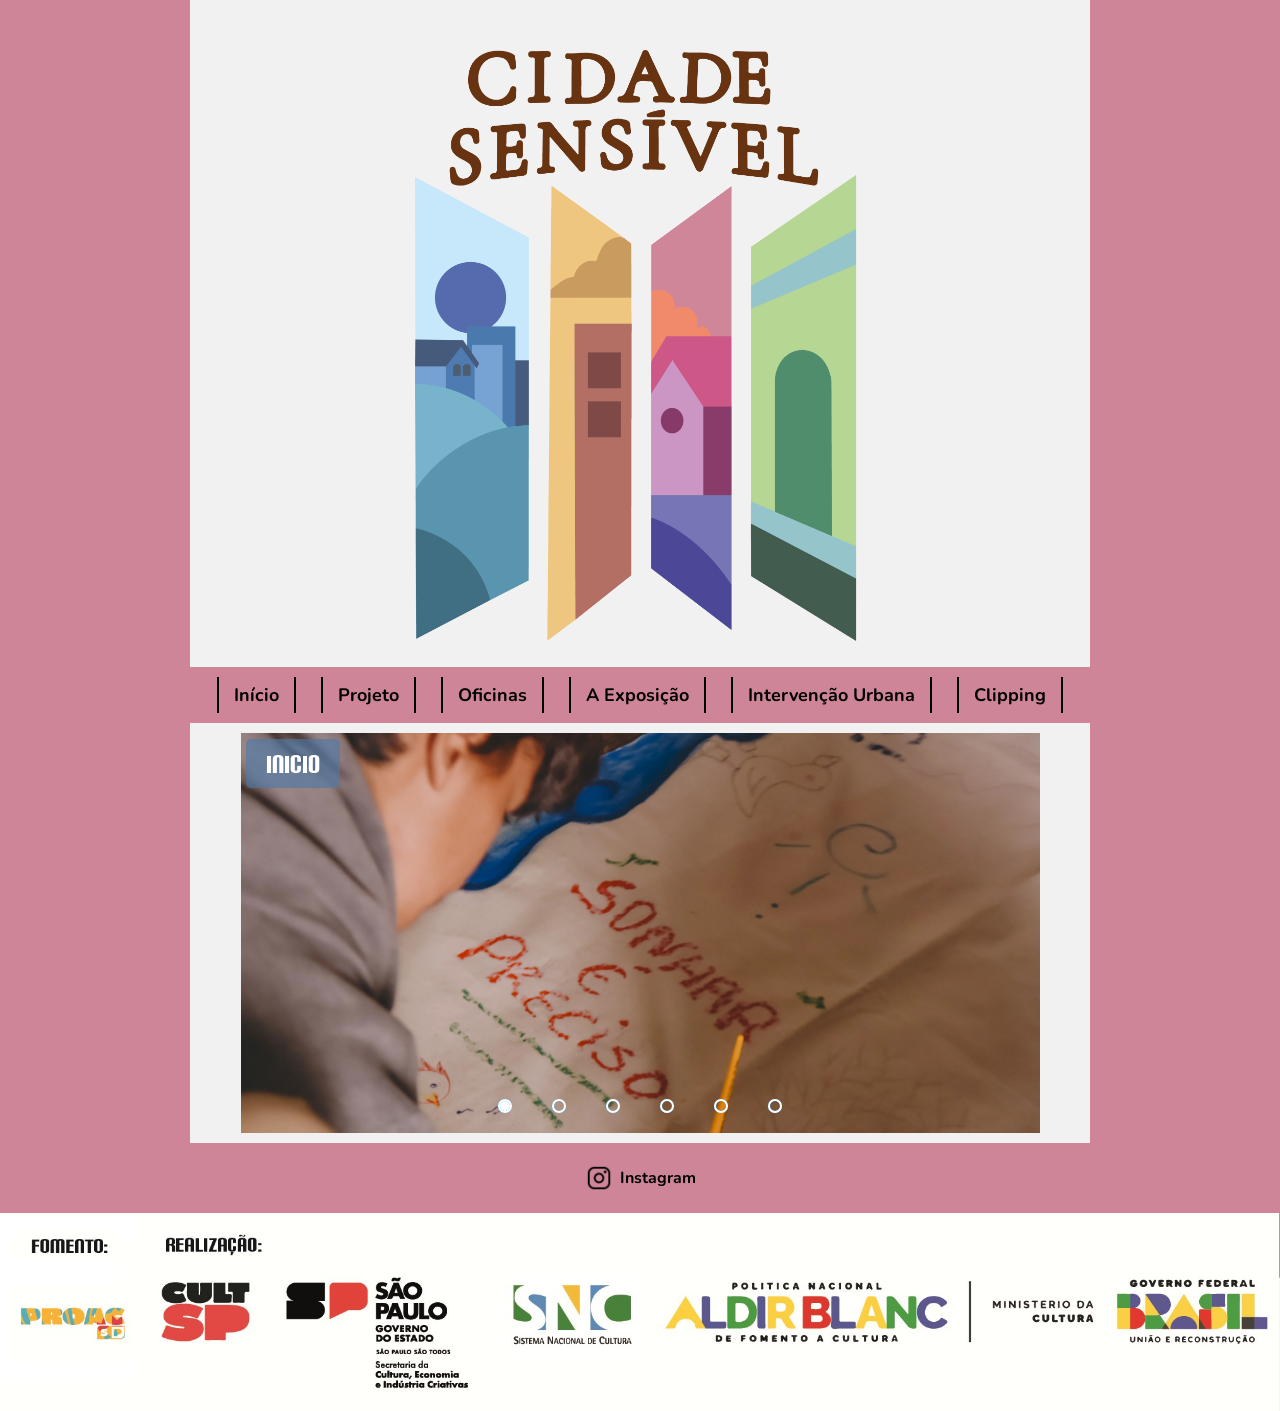
<file: index.html>
<!-- OTIMIZAR TODAS AS IMAGENS EM TODAS AS PÁGINAS QUE TÊM IMAGENS PEQUENAS
        EXPOSIÇÃO
        OFICINAS -->

<!DOCTYPE html>
<html>

<head>
    <meta charset="utf-8">
    <meta name="viewport" content="width=device-width, initial-scale=1.0">
    <title>Cidade Sensível</title>
    <link rel="stylesheet" href="src/styles/estilos.css">
    <link rel="stylesheet" href="src/styles/pag-ini.css">
</head>

<body>
    <button id="backToTop" aria-label="Voltar ao Topo" type="button">
        <svg xmlns="http://www.w3.org/2000/svg" width="24" height="24" fill="currentColor"
            class="bi bi-chevron-double-up" viewBox="0 0 16 16">
            <path fill-rule="evenodd"
                d="M7.646 2.646a.5.5 0 0 1 .708 0l6 6a.5.5 0 0 1-.708.708L8 3.707 2.354 9.354a.5.5 0 1 1-.708-.708z" />
            <path fill-rule="evenodd"
                d="M7.646 6.646a.5.5 0 0 1 .708 0l6 6a.5.5 0 0 1-.708.708L8 7.707l-5.646 5.647a.5.5 0 0 1-.708-.708z" />
        </svg>
    </button>

    <div class="container">
        <header>
            <div class="logo">
                <img src="src/img/logo-colorida-cidade-sensivel.png" alt="">
            </div>
        </header>

        <div id="navbar"></div>

        <main>
            <div class="slider">
                <div class="slides">
                    <!-- Radio Buttons -->
                    <input type="radio" name="radio-btn" id="radio1" onclick="resetTimer(1)">
                    <input type="radio" name="radio-btn" id="radio2" onclick="resetTimer(2)">
                    <input type="radio" name="radio-btn" id="radio3" onclick="resetTimer(3)">
                    <input type="radio" name="radio-btn" id="radio4" onclick="resetTimer(4)">
                    <input type="radio" name="radio-btn" id="radio5" onclick="resetTimer(5)">
                    <input type="radio" name="radio-btn" id="radio6" onclick="resetTimer(6)">

                    <!-- Slide images -->
                    <div class="slide first">
                        <a href="index.html"><img src="src/img/carrocel-index/1.webp" alt="Início"></a>
                        <div class="slide-titulo">
                            <h2>Inicio</h2>
                        </div>
                    </div>
                    <div class="slide">
                        <a href="projeto.html"><img src="src/img/carrocel-index/2.webp" alt="Projeto"></a>
                        <div class="slide-titulo">
                            <h2>Projeto</h2>
                        </div>
                    </div>
                    <div class="slide">
                        <a href="oficinas.html"><img src="src/img/carrocel-index/3.webp" alt="Oficinas"></a>
                        <div class="slide-titulo">
                            <h2>Oficina</h2>
                        </div>
                    </div>
                    <div class="slide">
                        <a href="exposicao.html"><img src="src/img/carrocel-index/4.webp" alt="A Exposição"></a>
                        <div class="slide-titulo">
                            <h2>A Exposição</h2>
                        </div>
                    </div>
                    <div class="slide">
                        <a href="intervencao-urbana.html"><img src="src/img/carrocel-index/5.webp" alt="Intervenção Urbana"></a>
                        <div class="slide-titulo">
                            <h2>Intervenção Urbana</h2>
                        </div>
                    </div>
                    <div class="slide">
                        <a href=""><img src="src/img/carrocel-index/6.webp" alt="Clipping"></a>
                        <div class="slide-titulo">
                            <h2>Clipping</h2>
                        </div>
                    </div>

                    <!-- Navigation auto -->
                    <div class="navigation-auto">
                        <div class="auto-btn1"></div>
                        <div class="auto-btn2"></div>
                        <div class="auto-btn3"></div>
                        <div class="auto-btn4"></div>
                        <div class="auto-btn5"></div>
                        <div class="auto-btn6"></div>
                    </div>
                </div>

                <!-- Manual Navigation -->
                <div class="manual-navigation">
                    <label for="radio1" class="manual-btn"></label>
                    <label for="radio2" class="manual-btn"></label>
                    <label for="radio3" class="manual-btn"></label>
                    <label for="radio4" class="manual-btn"></label>
                    <label for="radio5" class="manual-btn"></label>
                    <label for="radio6" class="manual-btn"></label>
                </div>

            </div>
        </main>

        <footer>
            <!-- Instagram link -->
            <a href="https://www.instagram.com/" target="_blank">
                <img src="src/img/insta.png">
                <p>Instagram</p>
            </a>
        </footer>

    </div>

    <div id="rodape-holder"></div>

    <script src="src/scripts/script-pag-ini.js"></script>
    <script src="src/scripts/load-components.js"></script>
    <script src="src/scripts/navbar.js"></script>
    <script src="src/scripts/back-to-top.js"></script>
</body>

</html>
</file>
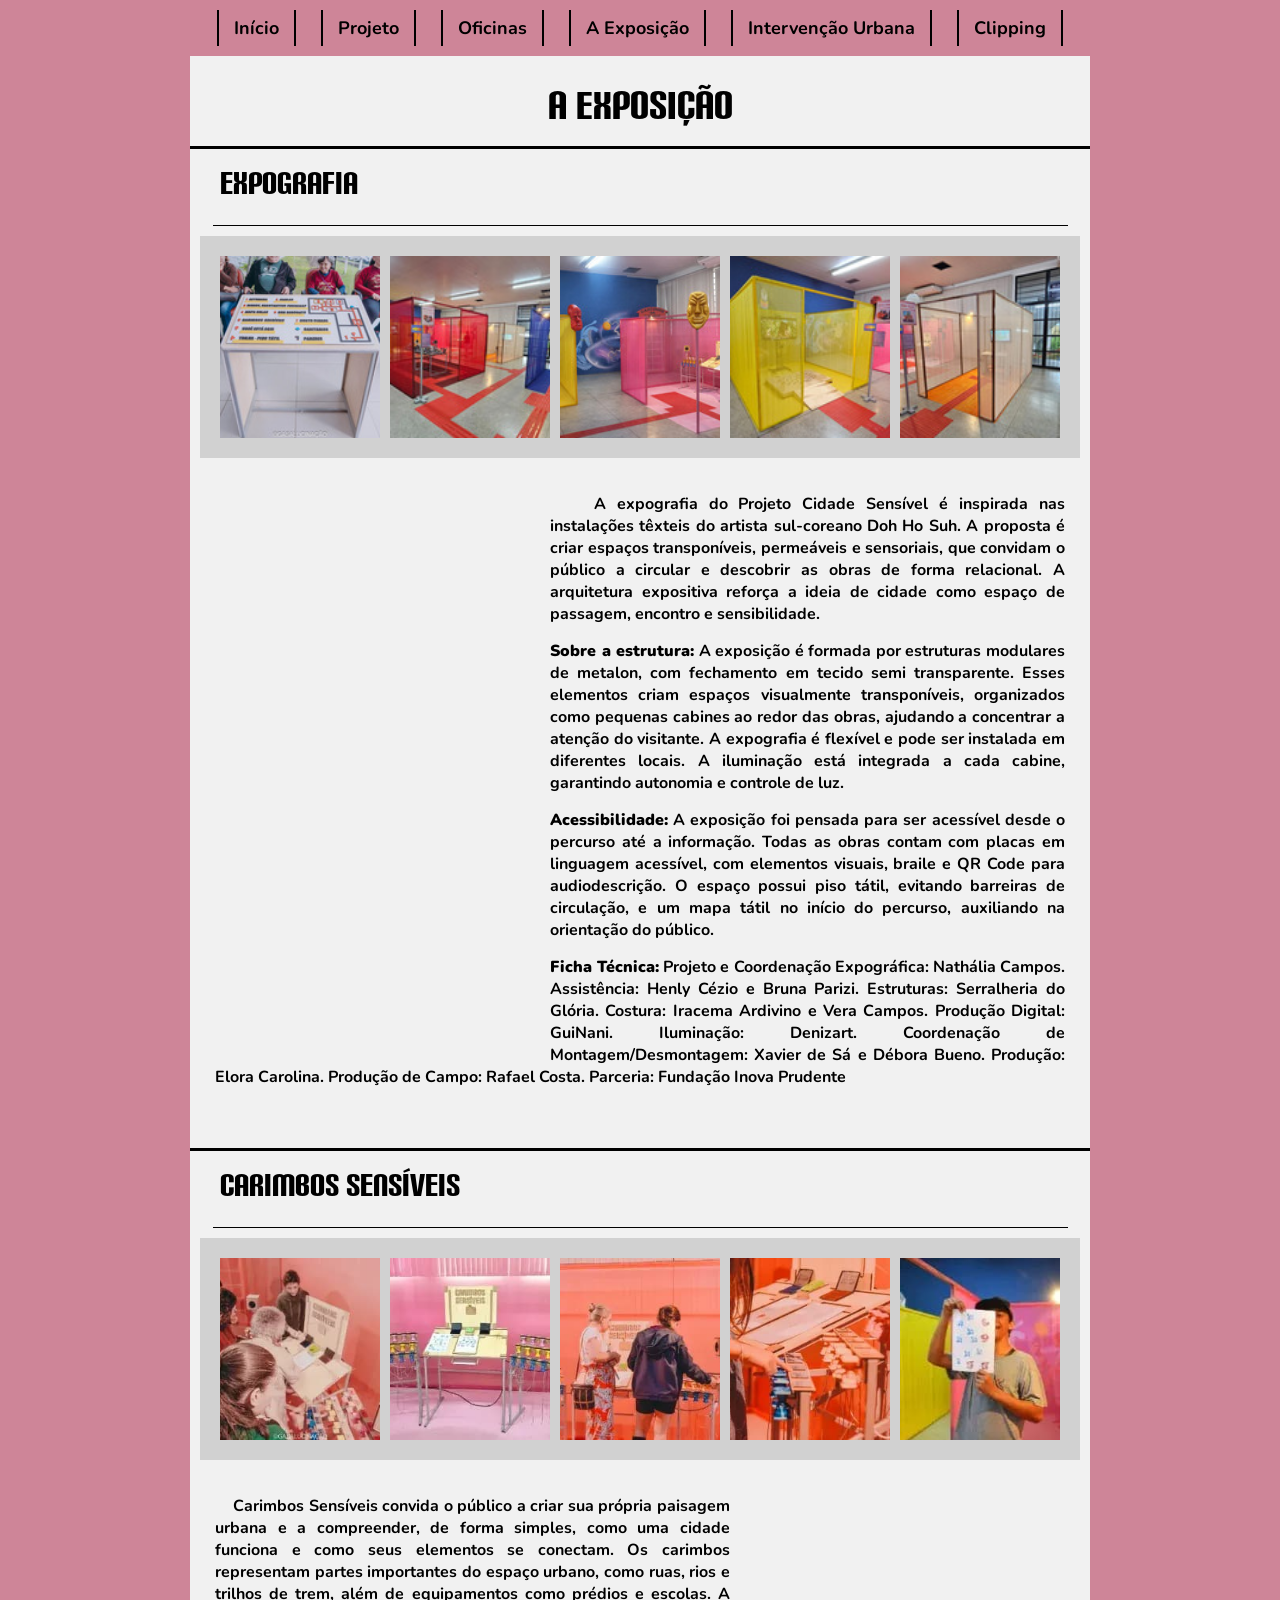
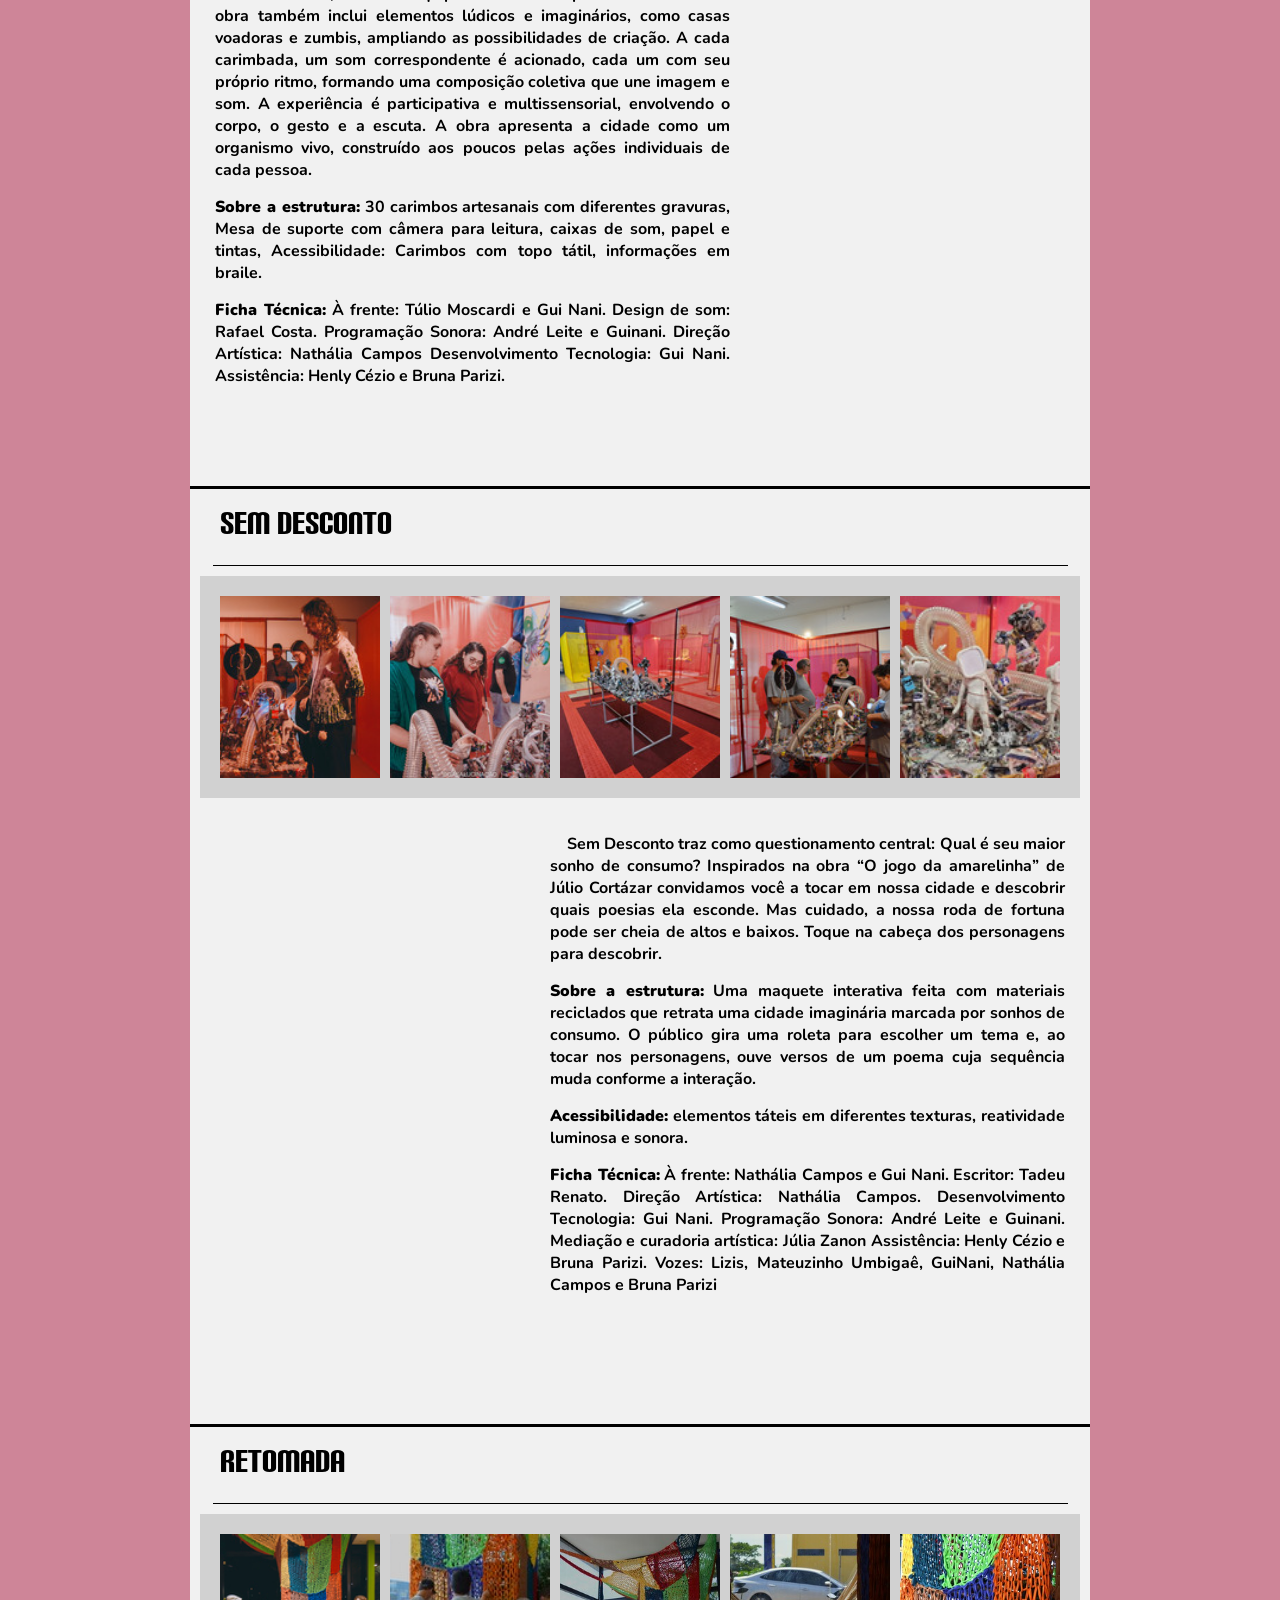
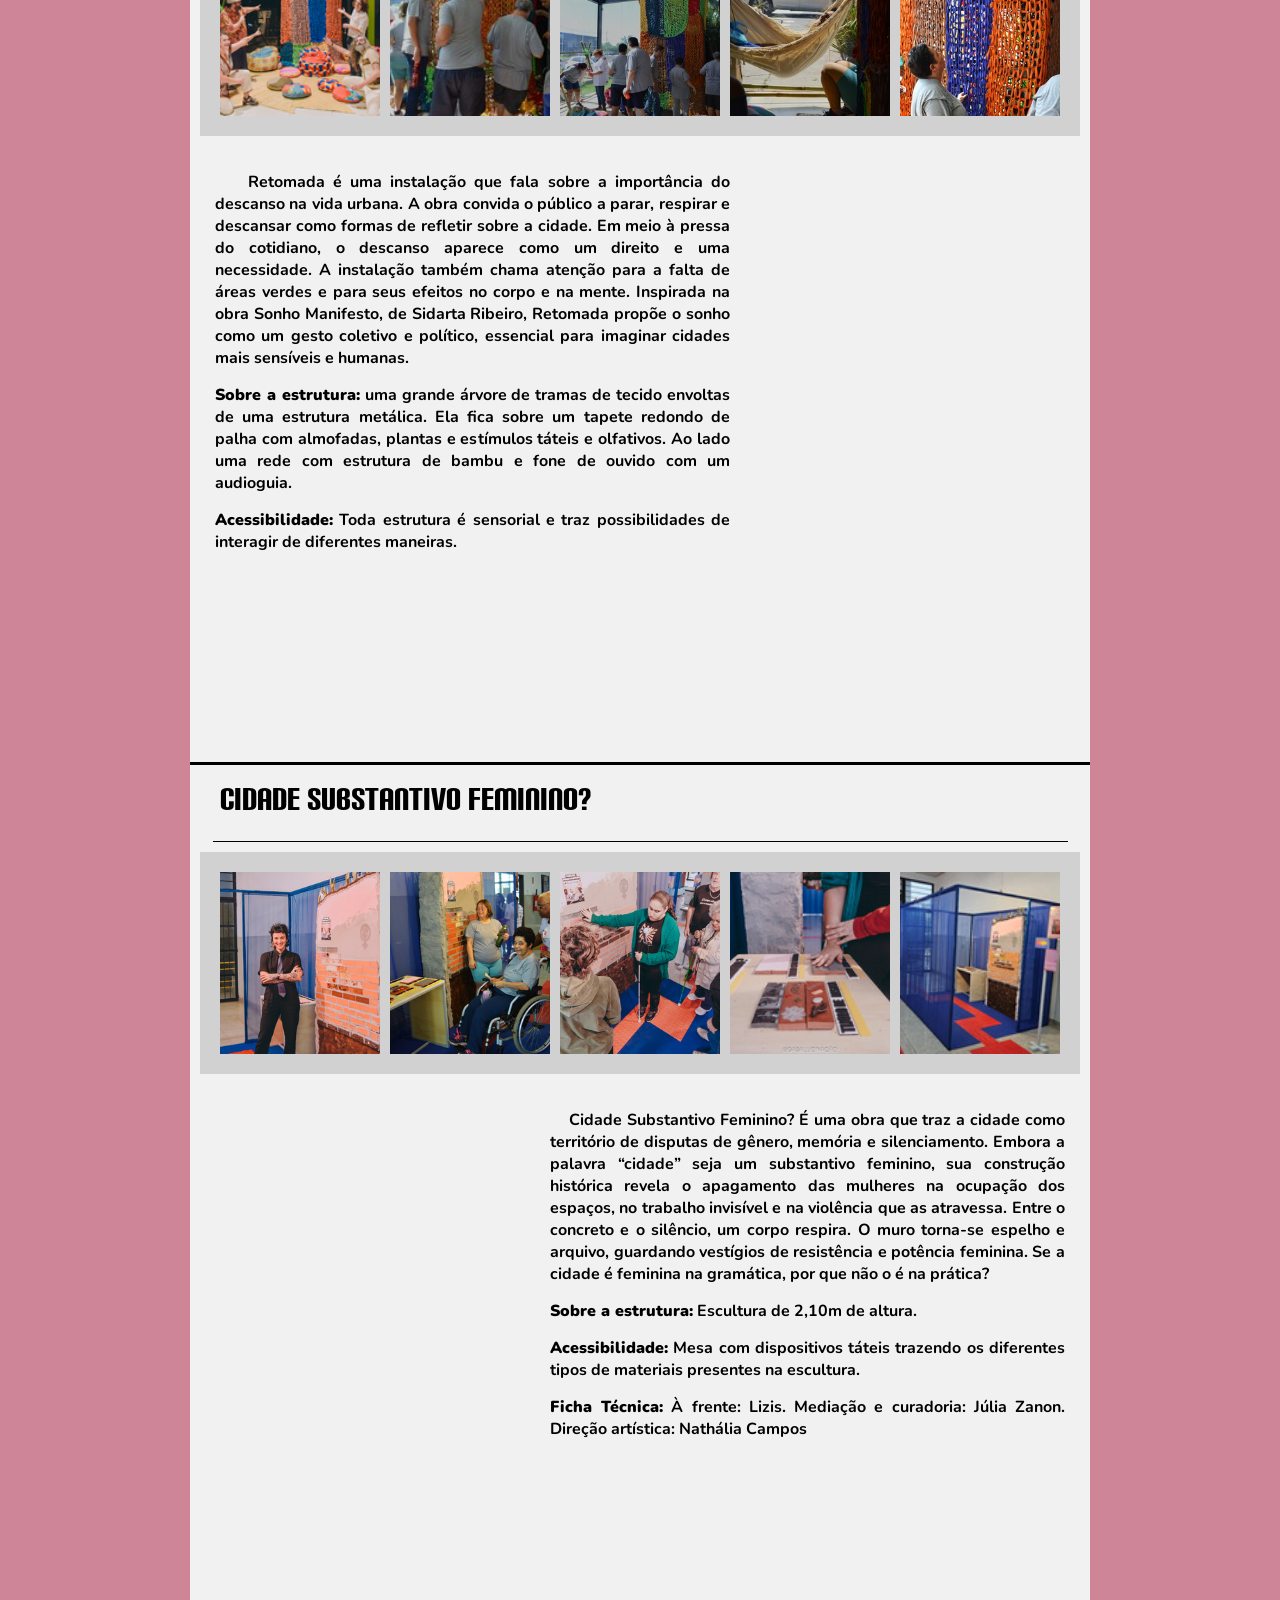
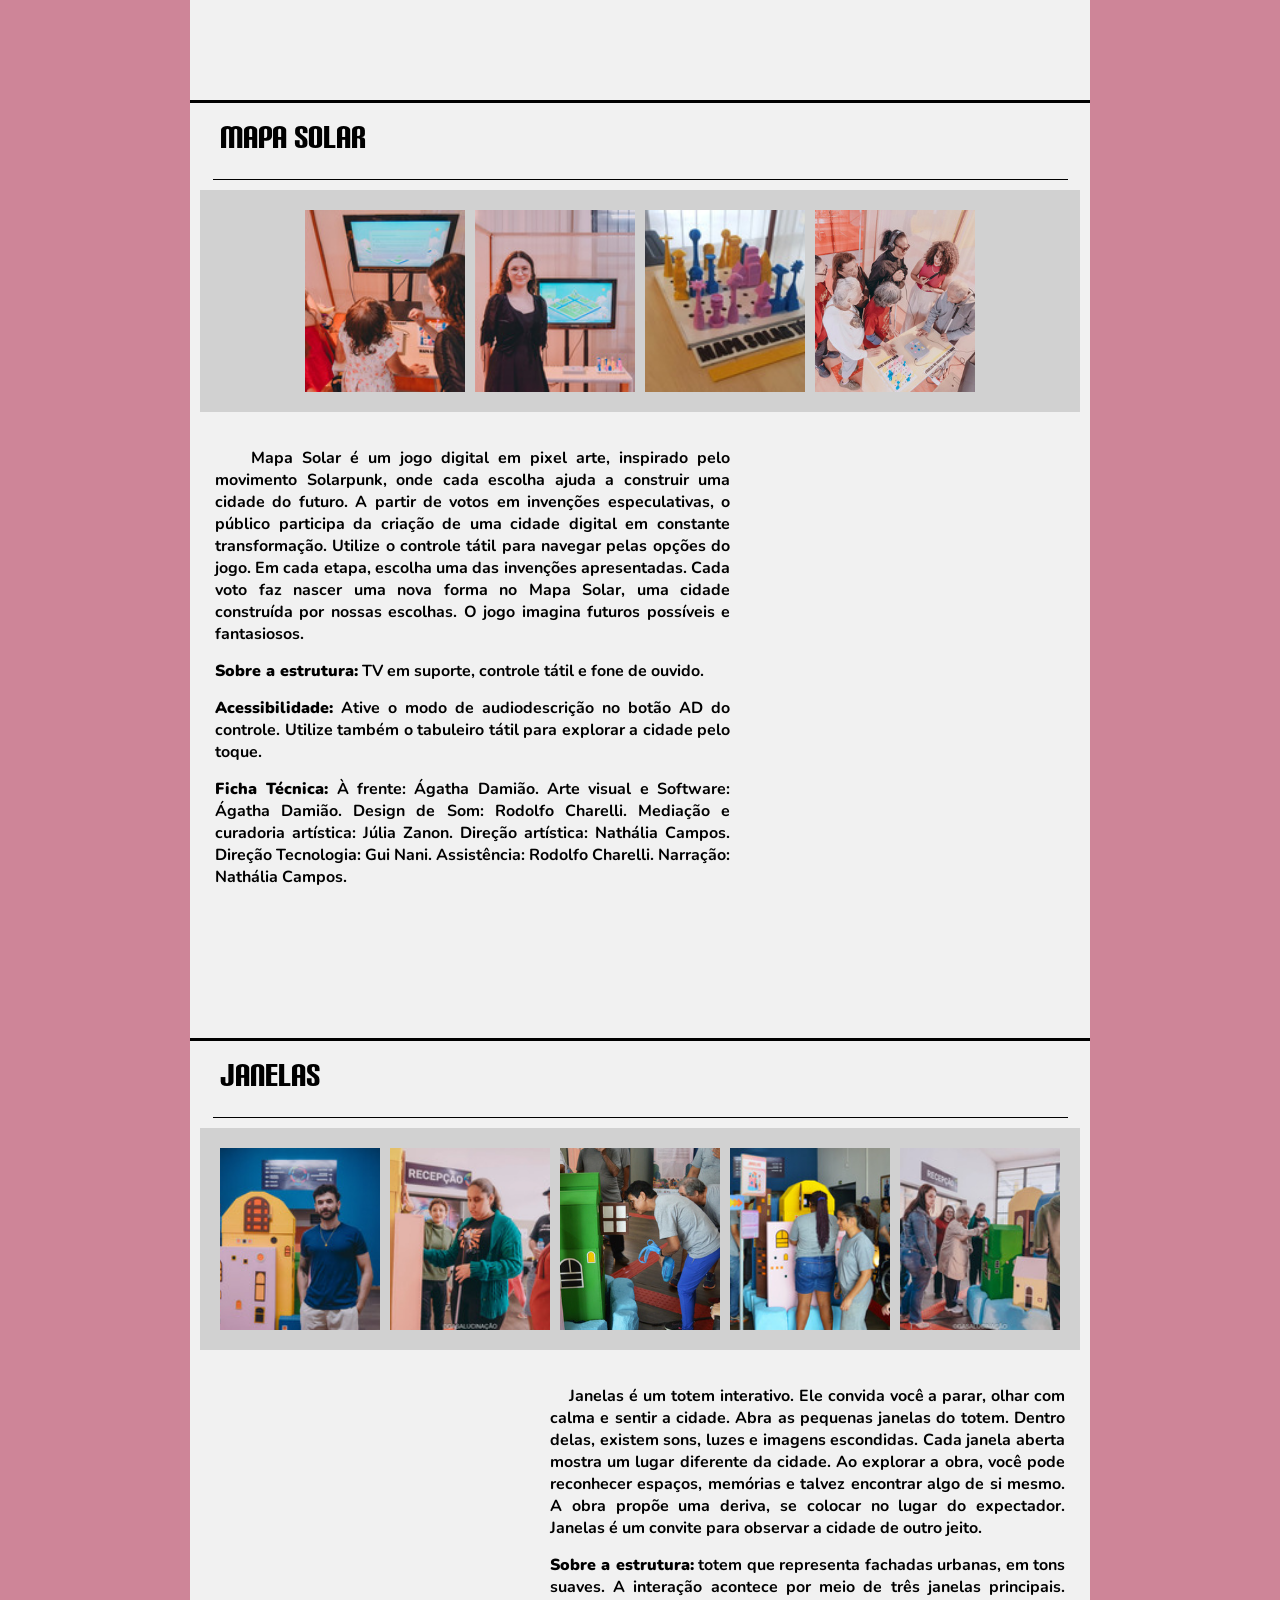
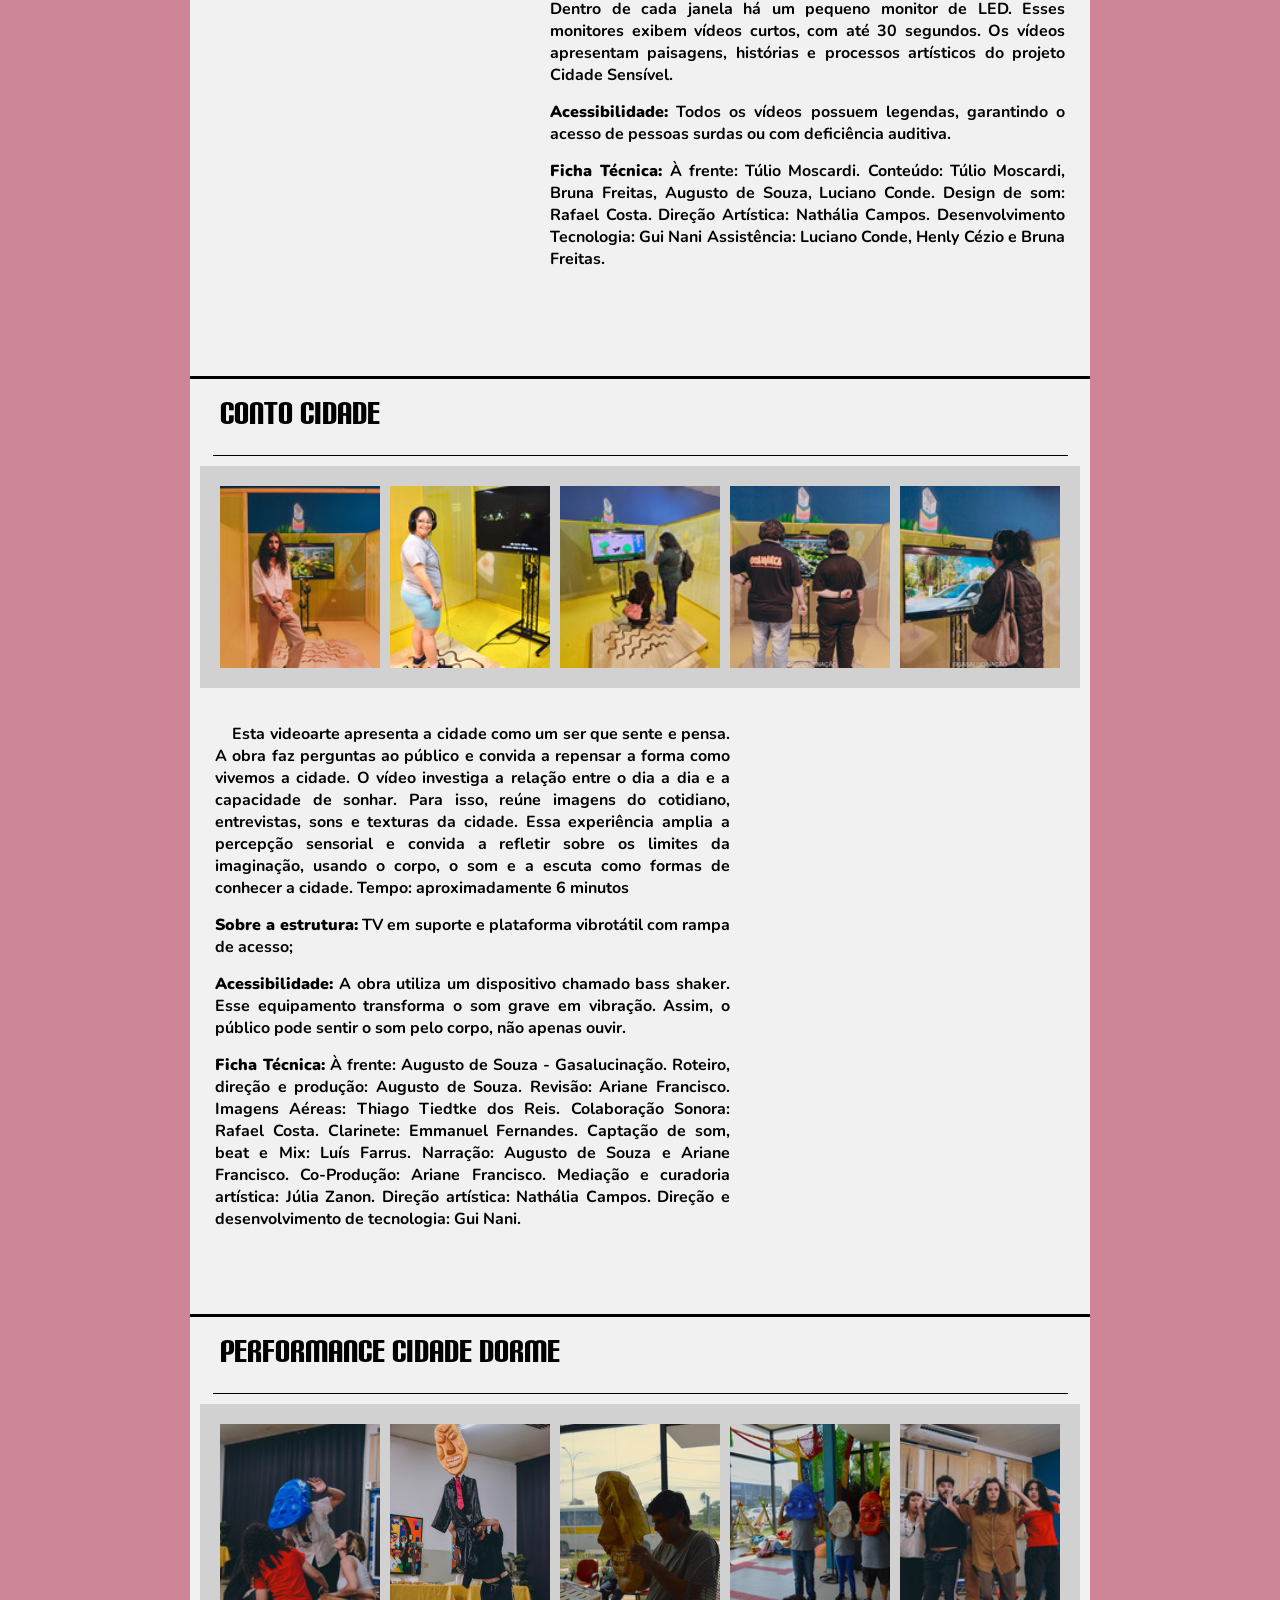
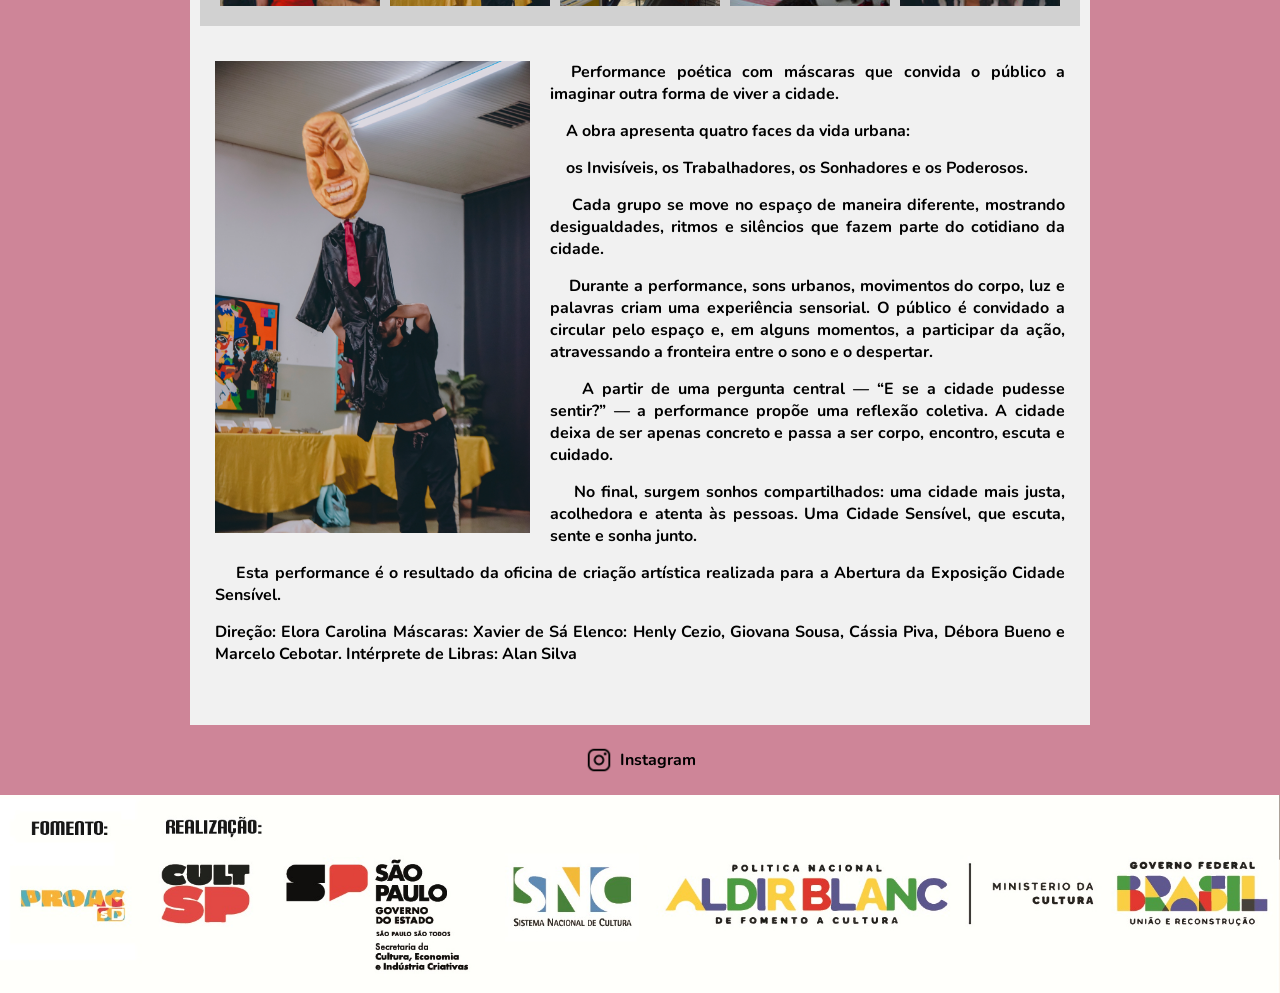
<file: exposicao.html>
<!DOCTYPE html>
<html lang="en">

<head>
    <meta charset="UTF-8">
    <meta name="viewport" content="width=device-width, initial-scale=1.0">
    <link rel="stylesheet" href="src/styles/estilos.css">
    <link rel="stylesheet" href="src/styles/exposicao.css">
    <link rel="stylesheet" href="src/styles/card.css">
    <title>Cidade Sensível - A Exposição</title>
</head>

<body>
    <button id="backToTop" aria-label="Voltar ao Topo" type="button">
        <svg xmlns="http://www.w3.org/2000/svg" width="24" height="24" fill="currentColor"
            class="bi bi-chevron-double-up" viewBox="0 0 16 16">
            <path fill-rule="evenodd"
                d="M7.646 2.646a.5.5 0 0 1 .708 0l6 6a.5.5 0 0 1-.708.708L8 3.707 2.354 9.354a.5.5 0 1 1-.708-.708z" />
            <path fill-rule="evenodd"
                d="M7.646 6.646a.5.5 0 0 1 .708 0l6 6a.5.5 0 0 1-.708.708L8 7.707l-5.646 5.647a.5.5 0 0 1-.708-.708z" />
        </svg>
    </button>

    <div class="container">

        <div id="navbar"></div>

        <h1>A Exposição</h1>

        <div class="line2" style="margin-top: 10px;"></div>

        <section class="card card-impar" id="expografia">
            <h2>Expografia</h2>
            <div class="line"></div>
            <div class="fotos">
                <img src="src/img/exposicao/expografia/1.jpg" alt="">
                <img src="src/img/exposicao/expografia/2.jpg" alt="">
                <img src="src/img/exposicao/expografia/3.jpg" alt="">
                <img src="src/img/exposicao/expografia/4.jpg" alt="">
                <img src="src/img/exposicao/expografia/5.jpg" alt="">
            </div>
            <div class="video-texto">
                <div class="video">
                    <iframe width="315" height="560" src="https://www.youtube.com/embed/XIWzVDKj5Bo?si=i1G8f79ztGOH1UdH"
                        title="YouTube video player" frameborder="0"
                        allow="accelerometer; autoplay; clipboard-write; encrypted-media; gyroscope; picture-in-picture; web-share"
                        referrerpolicy="strict-origin-when-cross-origin" allowfullscreen></iframe>
                </div>

                <p>    A expografia do Projeto Cidade Sensível é inspirada nas instalações têxteis do artista
                    sul-coreano Doh Ho Suh. A proposta é criar espaços transponíveis, permeáveis e sensoriais, que
                    convidam o público a circular e descobrir as obras de forma relacional. A arquitetura expositiva
                    reforça a ideia de cidade como espaço de passagem, encontro e sensibilidade.</p>
                <p><strong>Sobre a estrutura:</strong> A exposição é formada por estruturas modulares de metalon, com
                    fechamento em
                    tecido semi transparente. Esses elementos criam espaços visualmente transponíveis, organizados como
                    pequenas cabines ao redor das obras, ajudando a concentrar a atenção do visitante. A expografia é
                    flexível e pode ser instalada em diferentes locais. A iluminação está integrada a cada cabine,
                    garantindo autonomia e controle de luz.</p>
                <p><strong>Acessibilidade:</strong> A exposição foi pensada para ser acessível desde o percurso até a
                    informação.
                    Todas as obras contam com placas em linguagem acessível, com elementos visuais, braile e QR Code
                    para
                    audiodescrição. O espaço possui piso tátil, evitando barreiras de circulação, e um mapa tátil no
                    início do percurso, auxiliando na orientação do público.</p>
                <p><strong>Ficha Técnica:</strong> Projeto e Coordenação Expográfica: Nathália Campos. Assistência:
                    Henly Cézio e Bruna
                    Parizi. Estruturas: Serralheria do Glória. Costura: Iracema Ardivino e Vera Campos. Produção
                    Digital: GuiNani. Iluminação: Denizart. Coordenação de Montagem/Desmontagem: Xavier de Sá e Débora
                    Bueno. Produção: Elora Carolina. Produção de Campo: Rafael Costa. Parceria: Fundação Inova Prudente
                </p>
        </section>

        <div class="line2"></div>

        <section class="card card-par" id="carimbos">
            <h2>Carimbos Sensíveis</h2>
            <div class="line"></div>
            <div class="fotos">
                <img src="src/img/exposicao/carimbos/1.jpg" alt="">
                <img src="src/img/exposicao/carimbos/2.jpg" alt="">
                <img src="src/img/exposicao/carimbos/3.jpg" alt="">
                <img src="src/img/exposicao/carimbos/4.jpg" alt="">
                <img src="src/img/exposicao/carimbos/5.jpg" alt="">
            </div>
            <div class="video-texto">
                <div class="video">
                    <iframe width="315" height="560" src="https://www.youtube.com/embed/5JH93prbvXg?si=Vf2ejq4ZflaNQmPo"
                        title="YouTube video player" frameborder="0"
                        allow="accelerometer; autoplay; clipboard-write; encrypted-media; gyroscope; picture-in-picture; web-share"
                        referrerpolicy="strict-origin-when-cross-origin" allowfullscreen></iframe>
                </div>

                <p>    Carimbos Sensíveis convida o público a criar sua própria paisagem urbana e a compreender,
                    de
                    forma simples, como uma cidade funciona e como seus elementos se conectam. Os carimbos
                    representam partes importantes do espaço urbano, como ruas, rios e trilhos de trem, além de
                    equipamentos como prédios e escolas. A obra também inclui elementos lúdicos e imaginários,
                    como
                    casas voadoras e zumbis, ampliando as possibilidades de criação. A cada carimbada, um som
                    correspondente é acionado, cada um com seu próprio ritmo, formando uma composição coletiva
                    que
                    une imagem e som. A experiência é participativa e multissensorial, envolvendo o corpo, o
                    gesto e
                    a escuta. A obra apresenta a cidade como um organismo vivo, construído aos poucos pelas
                    ações
                    individuais de cada pessoa.</p>
                <p><strong>Sobre a estrutura:</strong> 30 carimbos artesanais com diferentes gravuras, Mesa de
                    suporte com
                    câmera
                    para leitura, caixas de som, papel e tintas,
                    Acessibilidade: Carimbos com topo tátil, informações em braile.</p>
                <p><strong>Ficha Técnica:</strong> À frente: Túlio Moscardi e Gui Nani. Design de som: Rafael Costa.
                    Programação
                    Sonora: André Leite e Guinani. Direção Artística: Nathália Campos Desenvolvimento
                    Tecnologia:
                    Gui Nani. Assistência: Henly Cézio e Bruna Parizi.</p>

            </div>

        </section>

        <div class="line2"></div>

        <section class="card card-impar" id="sem-desconto">
            <h2>Sem Desconto</h2>
            <div class="line"></div>
            <div class="fotos">
                <img src="src/img/exposicao/sem-desconto/1.jpg" alt="">
                <img src="src/img/exposicao/sem-desconto/2.jpg" alt="">
                <img src="src/img/exposicao/sem-desconto/3.jpg" alt="">
                <img src="src/img/exposicao/sem-desconto/4.jpg" alt="">
                <img src="src/img/exposicao/sem-desconto/5.jpg" alt="">
            </div>
            <div class="video-texto">
                <div class="video">
                    <iframe width="315" height="560" src="https://www.youtube.com/embed/CjtMOJ024eE?si=n158lcNO45YJtxBB"
                        title="YouTube video player" frameborder="0"
                        allow="accelerometer; autoplay; clipboard-write; encrypted-media; gyroscope; picture-in-picture; web-share"
                        referrerpolicy="strict-origin-when-cross-origin" allowfullscreen></iframe>
                </div>

                <p>    Sem Desconto traz como questionamento central: Qual é seu maior sonho de consumo? Inspirados
                    na obra “O jogo da amarelinha” de Júlio Cortázar convidamos você a tocar em nossa cidade e
                    descobrir quais poesias ela esconde. Mas cuidado, a nossa roda de fortuna pode ser cheia de
                    altos e baixos. Toque na cabeça dos personagens para descobrir.</p>
                <p><strong>Sobre a estrutura:</strong> Uma maquete interativa feita com materiais reciclados que
                    retrata uma cidade
                    imaginária marcada por sonhos de consumo. O público gira uma roleta para escolher um tema e, ao
                    tocar nos personagens, ouve versos de um poema cuja sequência muda conforme a interação.</p>
                <p><strong>Acessibilidade:</strong> elementos táteis em diferentes texturas, reatividade luminosa e
                    sonora.</p>
                <p><strong>Ficha Técnica:</strong> À frente: Nathália Campos e Gui Nani. Escritor: Tadeu Renato.
                    Direção Artística:
                    Nathália Campos. Desenvolvimento Tecnologia: Gui Nani. Programação Sonora: André Leite e
                    Guinani. Mediação e curadoria artística: Júlia Zanon Assistência: Henly Cézio e Bruna Parizi.
                    Vozes: Lizis, Mateuzinho Umbigaê, GuiNani, Nathália Campos e Bruna Parizi
                </p>
            </div>
        </section>

        <div class="line2"></div>

        <section class="card card-par" id="retomada">
            <h2>Retomada</h2>
            <div class="line"></div>
            <div class="fotos">
                <img src="src/img/exposicao/retomada/1.jpg" alt="">
                <img src="src/img/exposicao/retomada/2.jpg" alt="">
                <img src="src/img/exposicao/retomada/3.jpg" alt="">
                <img src="src/img/exposicao/retomada/4.jpg" alt="">
                <img src="src/img/exposicao/retomada/5.jpg" alt="">
            </div>
            <div class="video-texto">
                <div class="video">
                    <iframe width="315" height="560" src="https://www.youtube.com/embed/tUTZibnltOM?si=9VLi76z7eTm7sris"
                        title="YouTube video player" frameborder="0"
                        allow="accelerometer; autoplay; clipboard-write; encrypted-media; gyroscope; picture-in-picture; web-share"
                        referrerpolicy="strict-origin-when-cross-origin" allowfullscreen></iframe>
                </div>

                <p>    Retomada é uma instalação que fala sobre a importância do descanso na vida urbana. A obra
                    convida o público a parar, respirar e descansar como formas de refletir sobre a cidade. Em meio
                    à pressa do cotidiano, o descanso aparece como um direito e uma necessidade. A instalação também
                    chama atenção para a falta de áreas verdes e para seus efeitos no corpo e na mente. Inspirada na
                    obra Sonho Manifesto, de Sidarta Ribeiro, Retomada propõe o sonho como um gesto coletivo e
                    político, essencial para imaginar cidades mais sensíveis e humanas.</p>

                <p><strong>Sobre a estrutura:</strong> uma grande árvore de tramas de tecido envoltas de uma
                    estrutura metálica.
                    Ela fica sobre um tapete redondo de palha com almofadas, plantas e estímulos táteis e olfativos.
                    Ao
                    lado uma rede com estrutura de bambu e fone de ouvido com um audioguia.</p>

                <p><strong>Acessibilidade:</strong> Toda estrutura é sensorial e traz possibilidades de interagir de
                    diferentes
                    maneiras.
                </p>
            </div>
        </section>

        <div class="line2"></div>

        <section class="card card-impar" id="cidade">
            <h2>Cidade Substantivo Feminino?</h2>
            <div class="line"></div>
            <div class="fotos">
                <img src="src/img/exposicao/cidade/1.jpg" alt="">
                <img src="src/img/exposicao/cidade/2.jpg" alt="">
                <img src="src/img/exposicao/cidade/3.jpg" alt="">
                <img src="src/img/exposicao/cidade/4.jpg" alt="">
                <img src="src/img/exposicao/cidade/5.jpg" alt="">
            </div>
            <div class="video-texto">
                <div class="video">
                    <iframe width="315" height="560" src="https://www.youtube.com/embed/VOn55s0llog?si=ZoSDItB-HBgWgJNf"
                        title="YouTube video player" frameborder="0"
                        allow="accelerometer; autoplay; clipboard-write; encrypted-media; gyroscope; picture-in-picture; web-share"
                        referrerpolicy="strict-origin-when-cross-origin" allowfullscreen></iframe>
                </div>

                <p>    Cidade Substantivo Feminino? É uma obra que traz a cidade como território de disputas de
                    gênero, memória e silenciamento. Embora a palavra “cidade” seja um substantivo feminino, sua
                    construção histórica revela o apagamento das mulheres na ocupação dos espaços, no trabalho
                    invisível e na violência que as atravessa. Entre o concreto e o silêncio, um corpo respira. O
                    muro torna-se espelho e arquivo, guardando vestígios de resistência e potência feminina. Se a
                    cidade é feminina na gramática, por que não o é na prática?</p>
                <p><strong>Sobre a estrutura:</strong> Escultura de 2,10m de altura.</P>
                <P><strong>Acessibilidade:</strong> Mesa com dispositivos táteis trazendo os diferentes tipos de
                    materiais presentes
                    na escultura.</p>
                <p><strong>Ficha Técnica:</strong> À frente: Lizis. Mediação e curadoria: Júlia Zanon. Direção
                    artística: Nathália
                    Campos
                </p>
            </div>
        </section>

        <div class="line2"></div>

        <section class="card card-par" id="mapa-solar">
            <h2>Mapa Solar</h2>
            <div class="line"></div>
            <div class="fotos">
                <img src="src/img/exposicao/mapa-solar/1.jpg" alt="">
                <img src="src/img/exposicao/mapa-solar/2.jpg" alt="">
                <img src="src/img/exposicao/mapa-solar/3.jpg" alt="">
                <img src="src/img/exposicao/mapa-solar/4.jpg" alt="">
            </div>
            <div class="video-texto">
                <div class="video">
                    <iframe width="315" height="560" src="https://www.youtube.com/embed/2aMG8jQjPCw?si=IoHDsd3Wsm2pPDLr"
                        title="YouTube video player" frameborder="0"
                        allow="accelerometer; autoplay; clipboard-write; encrypted-media; gyroscope; picture-in-picture; web-share"
                        referrerpolicy="strict-origin-when-cross-origin" allowfullscreen="True"></iframe>
                </div>

                <p>    Mapa Solar é um jogo digital em pixel arte, inspirado pelo movimento Solarpunk, onde cada
                    escolha ajuda a construir uma cidade do futuro. A partir de votos em invenções especulativas, o
                    público participa da criação de uma cidade digital em constante transformação. Utilize o
                    controle tátil para navegar pelas opções do jogo. Em cada etapa, escolha uma das invenções
                    apresentadas. Cada voto faz nascer uma nova forma no Mapa Solar, uma cidade construída por
                    nossas escolhas. O jogo imagina futuros possíveis e fantasiosos.</p>

                <p><strong>Sobre a estrutura:</strong> TV em suporte, controle tátil e fone de ouvido.</p>

                <p><strong>Acessibilidade:</strong> Ative o modo de audiodescrição no botão AD do controle. Utilize
                    também o
                    tabuleiro tátil para explorar a cidade pelo toque.</p>

                <p><strong>Ficha Técnica:</strong> À frente: Ágatha Damião. Arte visual e Software: Ágatha Damião.
                    Design de Som:
                    Rodolfo Charelli. Mediação e curadoria artística: Júlia Zanon. Direção artística: Nathália
                    Campos. Direção Tecnologia: Gui Nani. Assistência: Rodolfo Charelli. Narração: Nathália Campos.
                </p>

            </div>
        </section>

        <div class="line2"></div>

        <section class="card card-impar" id="janelas">
            <h2>Janelas</h2>
            <div class="line"></div>
            <div class="fotos">
                <img src="src/img/exposicao/janelas/1.jpg" alt="">
                <img src="src/img/exposicao/janelas/2.jpg" alt="">
                <img src="src/img/exposicao/janelas/3.jpg" alt="">
                <img src="src/img/exposicao/janelas/4.jpg" alt="">
                <img src="src/img/exposicao/janelas/5.jpg" alt="">
            </div>
            <div class="video-texto">
                <div class="video">
                    <iframe width="315" height="560" src="https://www.youtube.com/embed/rZUyFUWQHew?si=mmKmgvc_dksNdU80"
                        title="YouTube video player" frameborder="0"
                        allow="accelerometer; autoplay; clipboard-write; encrypted-media; gyroscope; picture-in-picture; web-share"
                        referrerpolicy="strict-origin-when-cross-origin" allowfullscreen></iframe>
                </div>

                <p>    Janelas é um totem interativo. Ele convida você a parar, olhar com calma e sentir a cidade.
                    Abra as pequenas janelas do totem. Dentro delas, existem sons, luzes e imagens escondidas. Cada
                    janela aberta mostra um lugar diferente da cidade. Ao explorar a obra, você pode reconhecer
                    espaços, memórias e talvez encontrar algo de si mesmo. A obra propõe uma deriva, se colocar no
                    lugar do expectador. Janelas é um convite para observar a cidade de outro jeito.</p>

                <p><strong>Sobre a estrutura:</strong> totem que representa fachadas urbanas, em tons suaves. A
                    interação acontece
                    por meio de três janelas principais. Dentro de cada janela há um pequeno monitor de LED. Esses
                    monitores exibem vídeos curtos, com até 30 segundos. Os vídeos apresentam paisagens, histórias e
                    processos artísticos do projeto Cidade Sensível.</p>
                <p><strong>Acessibilidade:</strong> Todos os vídeos possuem legendas, garantindo o acesso de pessoas
                    surdas ou com
                    deficiência auditiva.</p>

                <p><strong>Ficha Técnica:</strong> À frente: Túlio Moscardi. Conteúdo: Túlio Moscardi, Bruna
                    Freitas, Augusto de
                    Souza, Luciano Conde. Design de som: Rafael Costa. Direção Artística: Nathália Campos.
                    Desenvolvimento Tecnologia: Gui Nani Assistência: Luciano Conde, Henly Cézio e Bruna Freitas.
                </p>
            </div>
        </section>

        <div class="line2"></div>

        <section class="card card-par" id="conto-cidade">
            <h2>Conto Cidade</h2>
            <div class="line"></div>
            <div class="fotos">
                <img src="src/img/exposicao/conto-cidade/1.jpg" alt="">
                <img src="src/img/exposicao/conto-cidade/2.jpg" alt="">
                <img src="src/img/exposicao/conto-cidade/3.jpg" alt="">
                <img src="src/img/exposicao/conto-cidade/4.jpg" alt="">
                <img src="src/img/exposicao/conto-cidade/5.jpg" alt="">
            </div>
            <div class="video-texto">
                <div class="video">
                    <iframe width="315" height="560" src="https://www.youtube.com/embed/CWkVkMG_A2I?si=M_0dtu58AV5tm56_"
                        title="YouTube video player" frameborder="0"
                        allow="accelerometer; autoplay; clipboard-write; encrypted-media; gyroscope; picture-in-picture; web-share"
                        referrerpolicy="strict-origin-when-cross-origin" allowfullscreen></iframe>
                </div>

                <p>    Esta videoarte apresenta a cidade como um ser que sente e pensa. A obra faz perguntas ao
                    público e convida a repensar a forma como vivemos a cidade. O vídeo investiga a relação entre o
                    dia a dia e a capacidade de sonhar. Para isso, reúne imagens do cotidiano, entrevistas, sons e
                    texturas da cidade. Essa experiência amplia a percepção sensorial e convida a refletir sobre os
                    limites da imaginação, usando o corpo, o som e a escuta como formas de conhecer a cidade. Tempo:
                    aproximadamente 6 minutos</p>
                <p><strong>Sobre a estrutura:</strong> TV em suporte e plataforma vibrotátil com rampa de acesso;
                </p>
                <p><strong>Acessibilidade:</strong> A obra utiliza um dispositivo chamado bass shaker. Esse equipamento
                    transforma o
                    som grave em vibração. Assim, o público pode sentir o som pelo corpo, não apenas ouvir.</p>
                <p><strong>Ficha Técnica:</strong> À frente: Augusto de Souza - Gasalucinação. Roteiro, direção e
                    produção: Augusto
                    de Souza. Revisão: Ariane Francisco. Imagens Aéreas: Thiago Tiedtke dos Reis. Colaboração
                    Sonora: Rafael Costa. Clarinete: Emmanuel Fernandes. Captação de som, beat e Mix: Luís Farrus.
                    Narração: Augusto de Souza e Ariane Francisco. Co-Produção: Ariane Francisco. Mediação e
                    curadoria artística: Júlia Zanon. Direção artística: Nathália Campos. Direção e desenvolvimento
                    de tecnologia: Gui Nani.</p>

            </div>
        </section>

        <div class="line2"></div>

        <section class="card card-impar" id="cidade-dorme">
            <h2>Performance Cidade Dorme</h2>
            <div class="line"></div>
            <div class="fotos">
                <img src="src/img/exposicao/cidade-dorme/1.jpg" alt="">
                <img src="src/img/exposicao/cidade-dorme/2.jpg" alt="">
                <img src="src/img/exposicao/cidade-dorme/3.jpg" alt="">
                <img src="src/img/exposicao/cidade-dorme/4.jpg" alt="">
                <img src="src/img/exposicao/cidade-dorme/5.jpg" alt="">
            </div>
            <div class="video-texto">
                <div class="video">
                    <img class="imagem-cidade-dorme" src="src/img/exposicao/cidade-dorme/2.webp" alt="">
                </div>

                <p>  Performance poética com máscaras que convida o público a imaginar outra forma de viver a
                    cidade.</p>

                <p>    A obra apresenta quatro faces da vida urbana:</p>
                <p>    os Invisíveis, os Trabalhadores, os Sonhadores e os Poderosos.</p>
                <p>    Cada grupo se move no espaço de maneira diferente, mostrando desigualdades, ritmos e
                    silêncios
                    que fazem parte do cotidiano da cidade.</p>
                <p>    Durante a performance, sons urbanos, movimentos do corpo, luz e palavras criam uma
                    experiência
                    sensorial. O público é convidado a circular pelo espaço e, em alguns momentos, a participar da
                    ação, atravessando a fronteira entre o sono e o despertar.</p>
                <p>    A partir de uma pergunta central — “E se a cidade pudesse sentir?” — a performance propõe uma
                    reflexão coletiva. A cidade deixa de ser apenas concreto e passa a ser corpo, encontro, escuta e
                    cuidado.</p>
                <p>    No final, surgem sonhos compartilhados: uma cidade mais justa, acolhedora e atenta às
                    pessoas.
                    Uma Cidade Sensível, que escuta, sente e sonha junto.</p>
                <p>    Esta performance é o resultado da oficina de criação artística realizada para a Abertura da
                    Exposição Cidade Sensível.</p>
                <p>Direção: Elora Carolina Máscaras: Xavier de Sá Elenco: Henly Cezio,
                    Giovana Sousa, Cássia Piva, Débora Bueno e Marcelo Cebotar. Intérprete de Libras: Alan Silva</p>


            </div>
        </section>

        <footer>
            <!-- Instagram link -->
            <a href="https://www.instagram.com/" target="_blank">
                <img src="src/img/insta.png">
                <p>Instagram</p>
            </a>
        </footer>
    </div>
    </div>

    <div id="rodape-holder"></div>

    <script src="src/scripts/load-components.js"></script>
    <script src="src/scripts/navbar.js"></script>
    <script src="src/scripts/back-to-top.js"></script>
    <script src="src/scripts/exposicao.js"></script>

    <div id="image-modal" class="modal">
        <span class="close-modal">&times;</span>
        <img id="img-zoom" class="modal-content">
    </div>
</body>

</html>
</file>
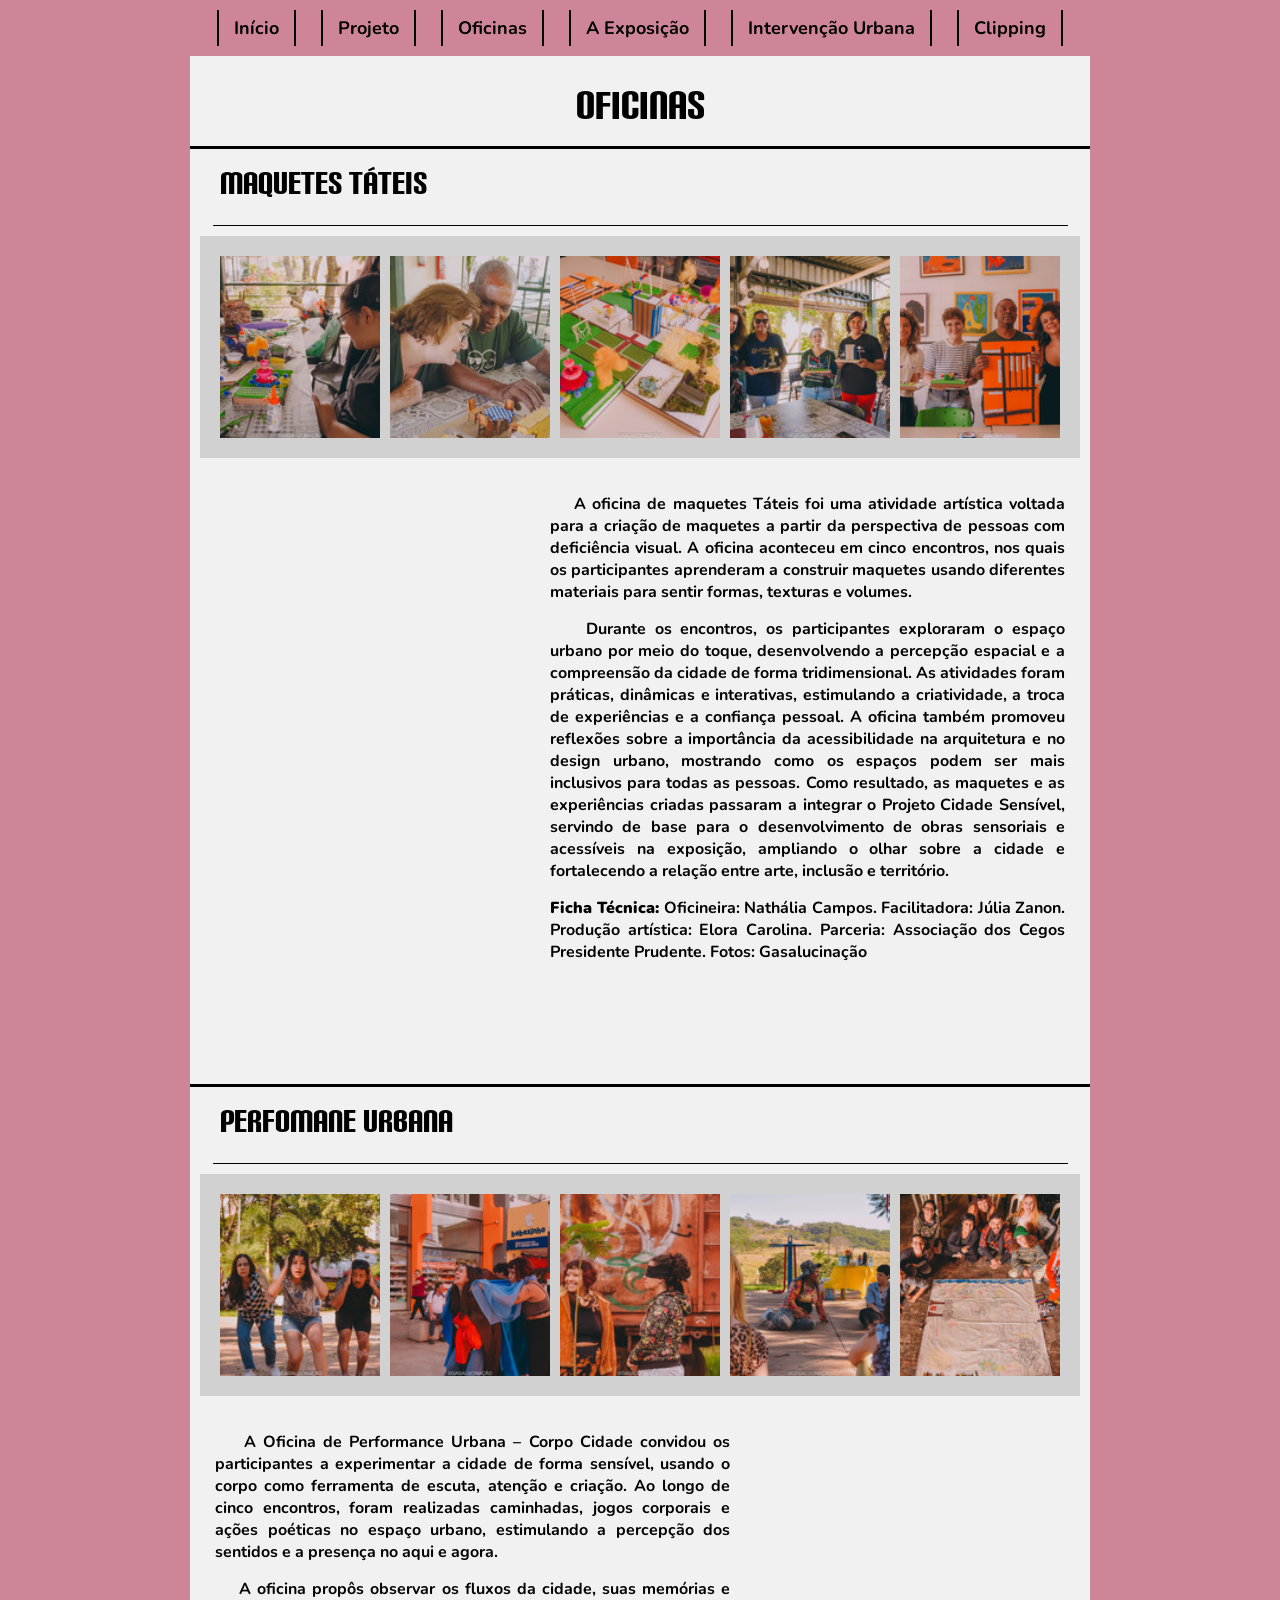
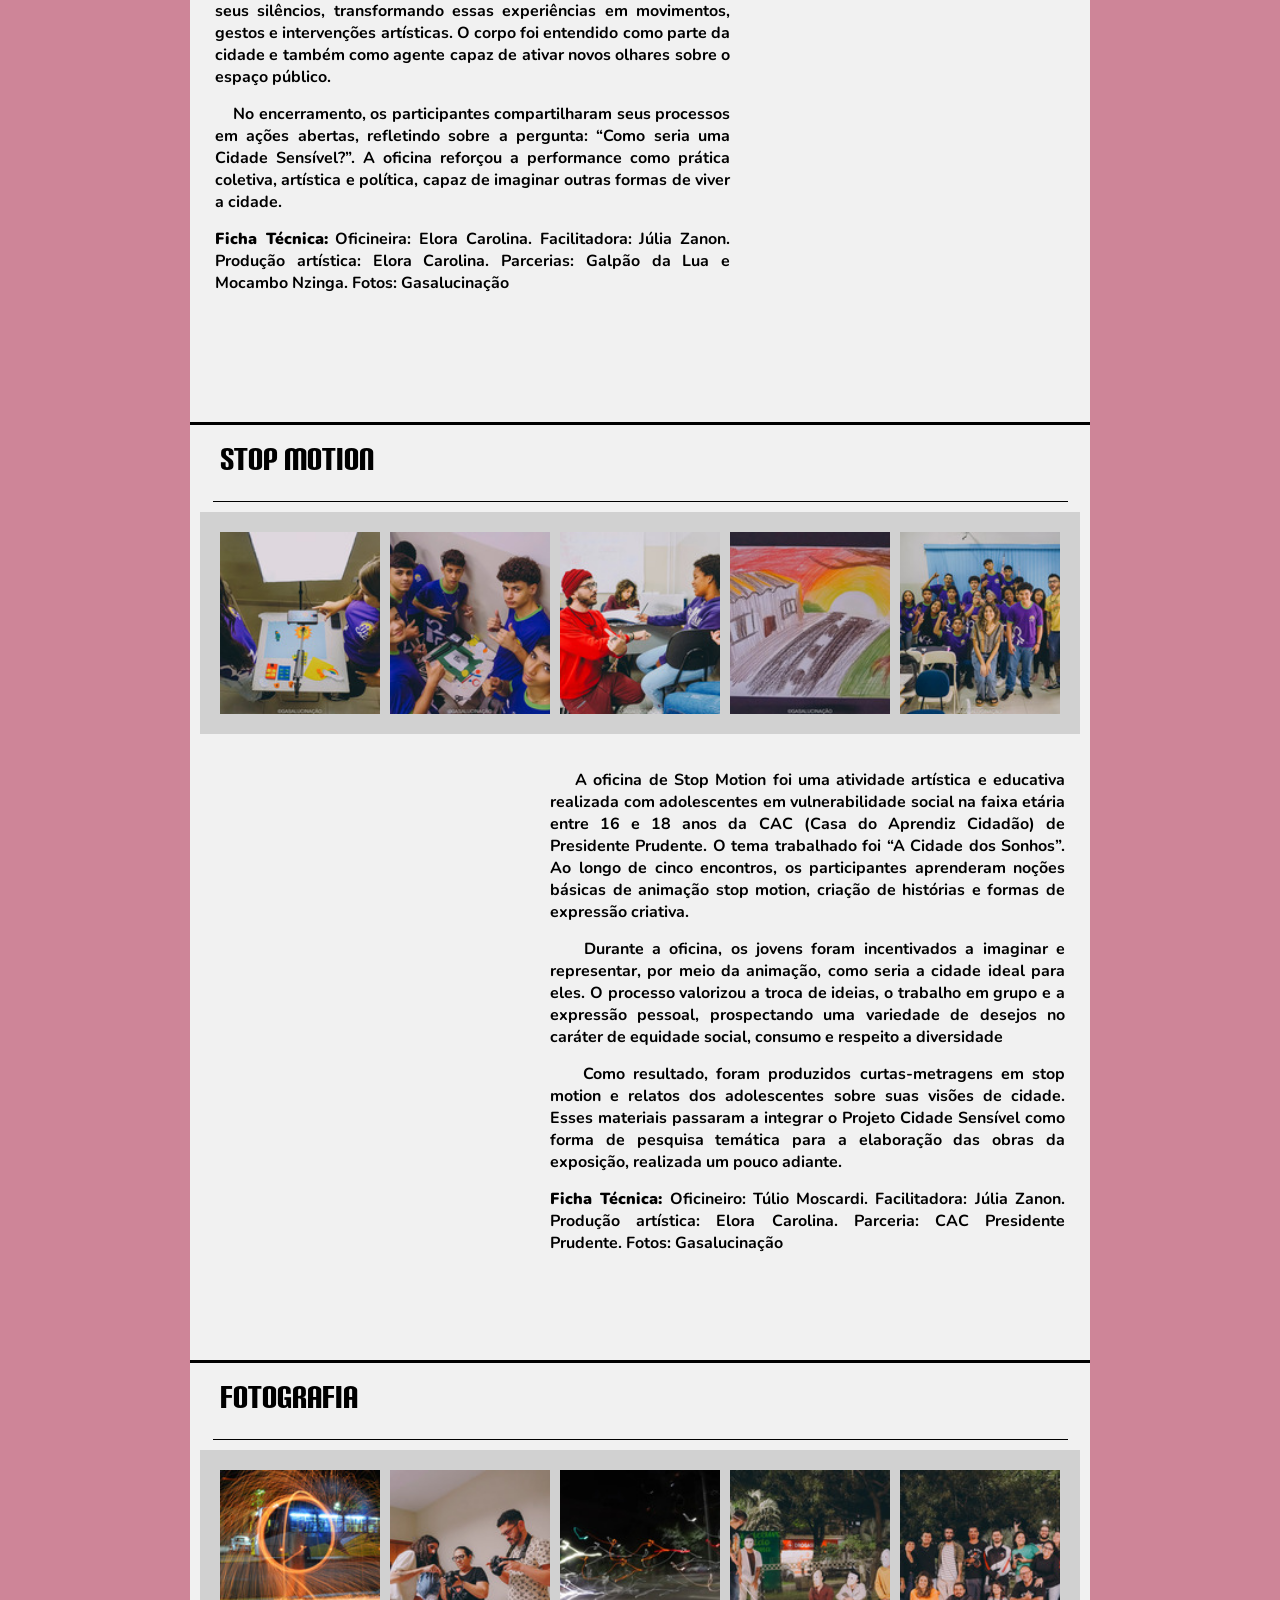
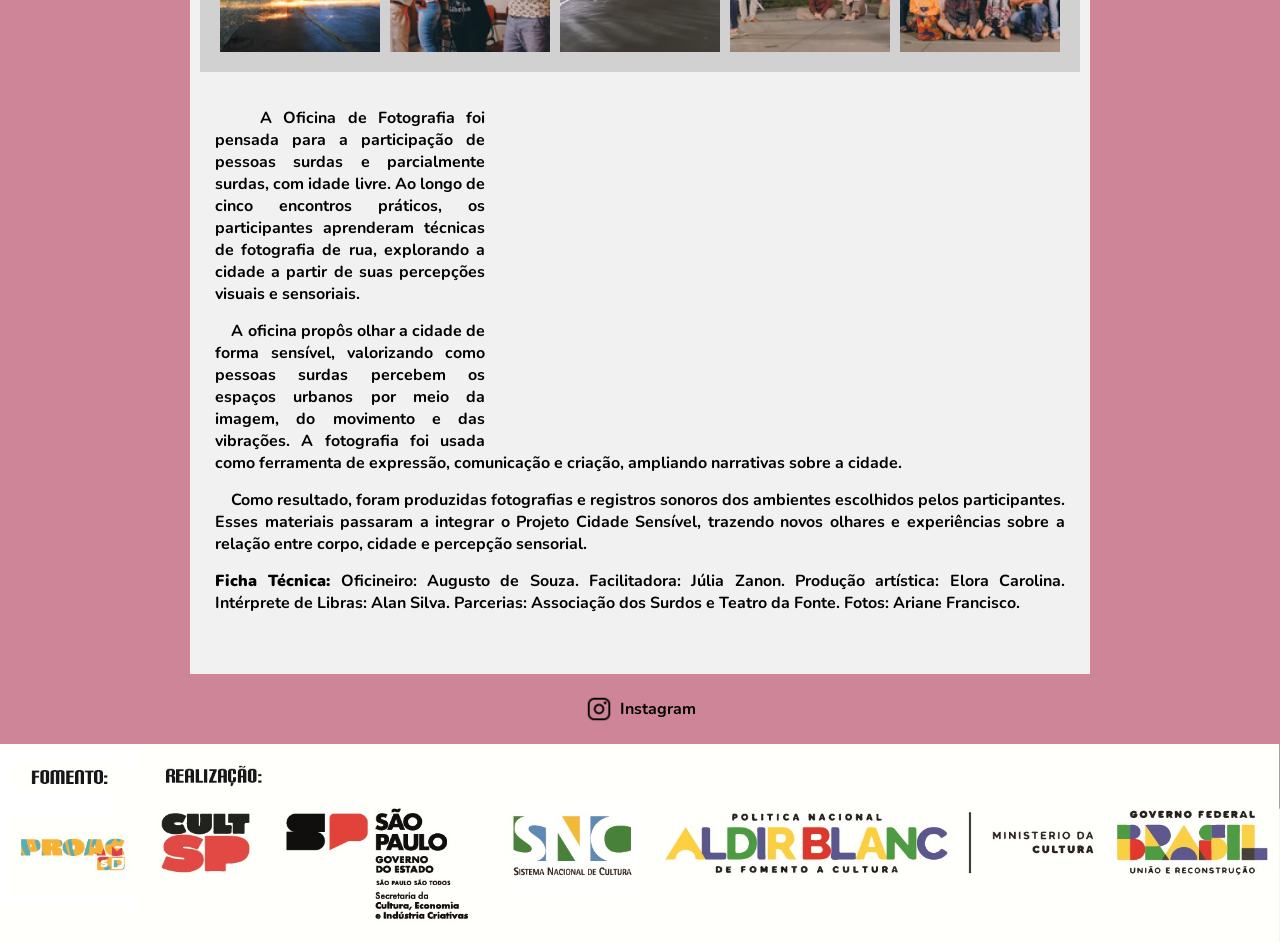
<file: oficinas.html>
<!DOCTYPE html>
<html lang="en">

<head>
    <meta charset="UTF-8">
    <meta name="viewport" content="width=device-width, initial-scale=1.0">
    <link rel="stylesheet" href="src/styles/estilos.css">
    <link rel="stylesheet" href="src/styles/card.css">
    <link rel="stylesheet" href="src/styles/oficinas.css">
    <title>Cidade Sensível - oficinas</title>
</head>

<body>
    <button id="backToTop" aria-label="Voltar ao Topo" type="button">
        <svg xmlns="http://www.w3.org/2000/svg" width="24" height="24" fill="currentColor"
            class="bi bi-chevron-double-up" viewBox="0 0 16 16">
            <path fill-rule="evenodd"
                d="M7.646 2.646a.5.5 0 0 1 .708 0l6 6a.5.5 0 0 1-.708.708L8 3.707 2.354 9.354a.5.5 0 1 1-.708-.708z" />
            <path fill-rule="evenodd"
                d="M7.646 6.646a.5.5 0 0 1 .708 0l6 6a.5.5 0 0 1-.708.708L8 7.707l-5.646 5.647a.5.5 0 0 1-.708-.708z" />
        </svg>
    </button>

    <div class="container">
        <div id="navbar"></div>

        <h1>Oficinas</h1>

        <div class="line2" style="margin-top: 10px; margin-bottom: 0;"></div>

        <section class="card card-impar">
            <h2>Maquetes Táteis</h2>
            <div class="line"></div>
            <div class="fotos">
                <img src="src/img/oficinas/maquetes-tateis/1.jpg" alt="">
                <img src="src/img/oficinas/maquetes-tateis/2.jpg" alt="">
                <img src="src/img/oficinas/maquetes-tateis/3.jpg" alt="">
                <img src="src/img/oficinas/maquetes-tateis/4.jpg" alt="">
                <img src="src/img/oficinas/maquetes-tateis/5.jpg" alt="">
            </div>
            <div class="video-texto">
                <div class="video">
                    <iframe width="315" height="560" src="https://www.youtube.com/embed/_yclyJwex34?si=c1g_Di94eXpgvk5O"
                        title="YouTube video player" frameborder="0"
                        allow="accelerometer; autoplay; clipboard-write; encrypted-media; gyroscope; picture-in-picture; web-share"
                        referrerpolicy="strict-origin-when-cross-origin" allowfullscreen="True"></iframe>
                </div>

                <p>    A oficina de maquetes Táteis foi uma atividade artística voltada para a criação de maquetes a
                    partir da perspectiva de pessoas com deficiência visual. A oficina aconteceu em cinco encontros, nos
                    quais os participantes aprenderam a construir maquetes usando diferentes materiais para sentir
                    formas, texturas e volumes.</p>
                <p>    Durante os encontros, os participantes exploraram o espaço urbano por meio do toque,
                    desenvolvendo a
                    percepção espacial e a compreensão da cidade de forma tridimensional. As atividades foram práticas,
                    dinâmicas e interativas, estimulando a criatividade, a troca de experiências e a confiança pessoal.
                    A oficina também promoveu reflexões sobre a importância da acessibilidade na arquitetura e no design
                    urbano, mostrando como os espaços podem ser mais inclusivos para todas as pessoas. Como resultado,
                    as maquetes e as experiências criadas passaram a integrar o Projeto Cidade Sensível, servindo de
                    base para o desenvolvimento de obras sensoriais e acessíveis na exposição, ampliando o olhar sobre a
                    cidade e fortalecendo a relação entre arte, inclusão e território.</p>
                <p><strong>Ficha Técnica:</strong> Oficineira: Nathália Campos. Facilitadora: Júlia Zanon. Produção
                    artística: Elora
                    Carolina. Parceria: Associação dos Cegos Presidente Prudente. Fotos: Gasalucinação</p>
            </div>
        </section>

        <div class="line2"></div>

        <div class="card card-par">
            <h2>Perfomane Urbana</h2>
            <div class="line"></div>
            <div class="fotos">
                <img src="src/img/oficinas/performance-urbana/1.jpg" alt="">
                <img src="src/img/oficinas/performance-urbana/2.jpg" alt="">
                <img src="src/img/oficinas/performance-urbana/3.jpg" alt="">
                <img src="src/img/oficinas/performance-urbana/4.jpg" alt="">
                <img src="src/img/oficinas/performance-urbana/5.jpg" alt="">
            </div>
            <div class="video-texto">
                <div class="video">
                    <iframe width="315" height="560" src="https://www.youtube.com/embed/tkBcThf4UMU?si=8wTaPTFBC3WQ6-wJ"
                        title="YouTube video player" frameborder="0"
                        allow="accelerometer; autoplay; clipboard-write; encrypted-media; gyroscope; picture-in-picture; web-share"
                        referrerpolicy="strict-origin-when-cross-origin" allowfullscreen></iframe>
                </div>

                <p>    A Oficina de Performance Urbana – Corpo Cidade convidou os participantes a experimentar a cidade
                    de
                    forma sensível, usando o corpo como ferramenta de escuta, atenção e criação. Ao longo de cinco
                    encontros, foram realizadas caminhadas, jogos corporais e ações poéticas no espaço urbano,
                    estimulando a percepção dos sentidos e a presença no aqui e agora.</p>
                <p>    A oficina propôs observar os fluxos da cidade, suas memórias e seus silêncios, transformando
                    essas
                    experiências em movimentos, gestos e intervenções artísticas. O corpo foi entendido como parte da
                    cidade e também como agente capaz de ativar novos olhares sobre o espaço público.</p>
                <p>    No encerramento, os participantes compartilharam seus processos em ações abertas, refletindo
                    sobre a
                    pergunta: “Como seria uma Cidade Sensível?”. A oficina reforçou a performance como prática coletiva,
                    artística e política, capaz de imaginar outras formas de viver a cidade.</p>
                <p><strong>Ficha Técnica:</strong> Oficineira: Elora Carolina. Facilitadora: Júlia Zanon. Produção
                    artística: Elora
                    Carolina. Parcerias: Galpão da Lua e Mocambo Nzinga. Fotos: Gasalucinação</p>
                </p>
            </div>
        </div>

        <div class="line2"></div>

        <div class="card card-impar">
            <h2>Stop Motion</h2>
            <div class="line"></div>
            <div class="fotos">
                <img src="src/img/oficinas/stop-motion/1.jpg" alt="">
                <img src="src/img/oficinas/stop-motion/2.jpg" alt="">
                <img src="src/img/oficinas/stop-motion/3.jpg" alt="">
                <img src="src/img/oficinas/stop-motion/4.jpg" alt="">
                <img src="src/img/oficinas/stop-motion/5.jpg" alt="">
            </div>
            <div class="video-texto">
                <div class="video">
                    <iframe width="315" height="560" src="https://www.youtube.com/embed/6_08go2ABRM?si=PFHsDgz16j41uc0Z"
                        title="YouTube video player" frameborder="0"
                        allow="accelerometer; autoplay; clipboard-write; encrypted-media; gyroscope; picture-in-picture; web-share"
                        referrerpolicy="strict-origin-when-cross-origin" allowfullscreen></iframe>
                </div>

                <p>    A oficina de Stop Motion foi uma atividade artística e educativa realizada com adolescentes em
                    vulnerabilidade social na faixa etária entre 16 e 18 anos da CAC (Casa do Aprendiz Cidadão) de
                    Presidente Prudente. O tema trabalhado foi “A Cidade dos Sonhos”. Ao longo de cinco encontros, os
                    participantes aprenderam noções básicas de animação stop motion, criação de histórias e formas de
                    expressão criativa.
                <p>    Durante a oficina, os jovens foram incentivados a imaginar e representar, por meio da animação,
                    como
                    seria a cidade ideal para eles. O processo valorizou a troca de ideias, o trabalho em grupo e a
                    expressão pessoal, prospectando uma variedade de desejos no caráter de equidade social, consumo e
                    respeito a diversidade</p>
                <p>    Como resultado, foram produzidos curtas-metragens em stop motion e relatos dos adolescentes sobre
                    suas visões de cidade. Esses materiais passaram a integrar o Projeto Cidade Sensível como forma de
                    pesquisa temática para a elaboração das obras da exposição, realizada um pouco adiante.</p>
                <p><strong>Ficha Técnica:</strong> Oficineiro: Túlio Moscardi. Facilitadora: Júlia Zanon. Produção
                    artística: Elora
                    Carolina. Parceria: CAC Presidente Prudente. Fotos: Gasalucinação</p>
                </p>
            </div>
        </div>

        <div class="line2"></div>

        <div class="card card-par">
            <h2>Fotografia</h2>
            <div class="line"></div>
            <div class="fotos">
                <img src="src/img/oficinas/fotografia/1.jpg" alt="">
                <img src="src/img/oficinas/fotografia/2.jpg" alt="">
                <img src="src/img/oficinas/fotografia/3.jpg" alt="">
                <img src="src/img/oficinas/fotografia/4.jpg" alt="">
                <img src="src/img/oficinas/fotografia/5.jpg" alt="">
            </div>
            <div class="video-texto">
                <div class="video video-hor">
                    <iframe width="560" height="315" src="https://www.youtube.com/embed/6L7sQ0RPmhQ?si=Ii9gMxrUfDG2vdXc"
                        title="YouTube video player" frameborder="0"
                        allow="accelerometer; autoplay; clipboard-write; encrypted-media; gyroscope; picture-in-picture; web-share"
                        referrerpolicy="strict-origin-when-cross-origin" allowfullscreen></iframe>
                </div>

                <p>    A Oficina de Fotografia foi pensada para a participação de pessoas surdas e parcialmente surdas,
                    com idade livre. Ao longo de cinco encontros práticos, os participantes aprenderam técnicas de
                    fotografia de rua, explorando a cidade a partir de suas percepções visuais e sensoriais.</p>
                <p>    A oficina propôs olhar a cidade de forma sensível, valorizando como pessoas surdas percebem os
                    espaços urbanos por meio da imagem, do movimento e das vibrações. A fotografia foi usada como
                    ferramenta de expressão, comunicação e criação, ampliando narrativas sobre a cidade.</p>
                <p>    Como resultado, foram produzidas fotografias e registros sonoros dos ambientes escolhidos pelos
                    participantes. Esses materiais passaram a integrar o Projeto Cidade Sensível, trazendo novos olhares
                    e experiências sobre a relação entre corpo, cidade e percepção sensorial.</p>
                <p><strong>Ficha Técnica:</strong> Oficineiro: Augusto de Souza. Facilitadora: Júlia Zanon. Produção
                    artística: Elora
                    Carolina. Intérprete de Libras: Alan Silva. Parcerias: Associação dos Surdos e Teatro da Fonte.
                    Fotos: Ariane Francisco.</p>

                </p>
            </div>
        </div>

        <footer>
            <!-- Instagram link -->
            <a href="https://www.instagram.com/" target="_blank">
                <img src="src/img/insta.png">
                <p>Instagram</p>
            </a>
        </footer>
    </div>

    <div id="rodape-holder"></div>

    <script src="src/scripts/load-components.js"></script>
    <script src="src/scripts/navbar.js"></script>
    <script src="src/scripts/back-to-top.js"></script>
    <script src="src/scripts/oficinas.js"></script>

    <div id="image-modal" class="modal">
        <span class="close-modal">&times;</span>
        <img id="img-zoom" class="modal-content">
    </div>
</body>
</body>

</html>
</file>
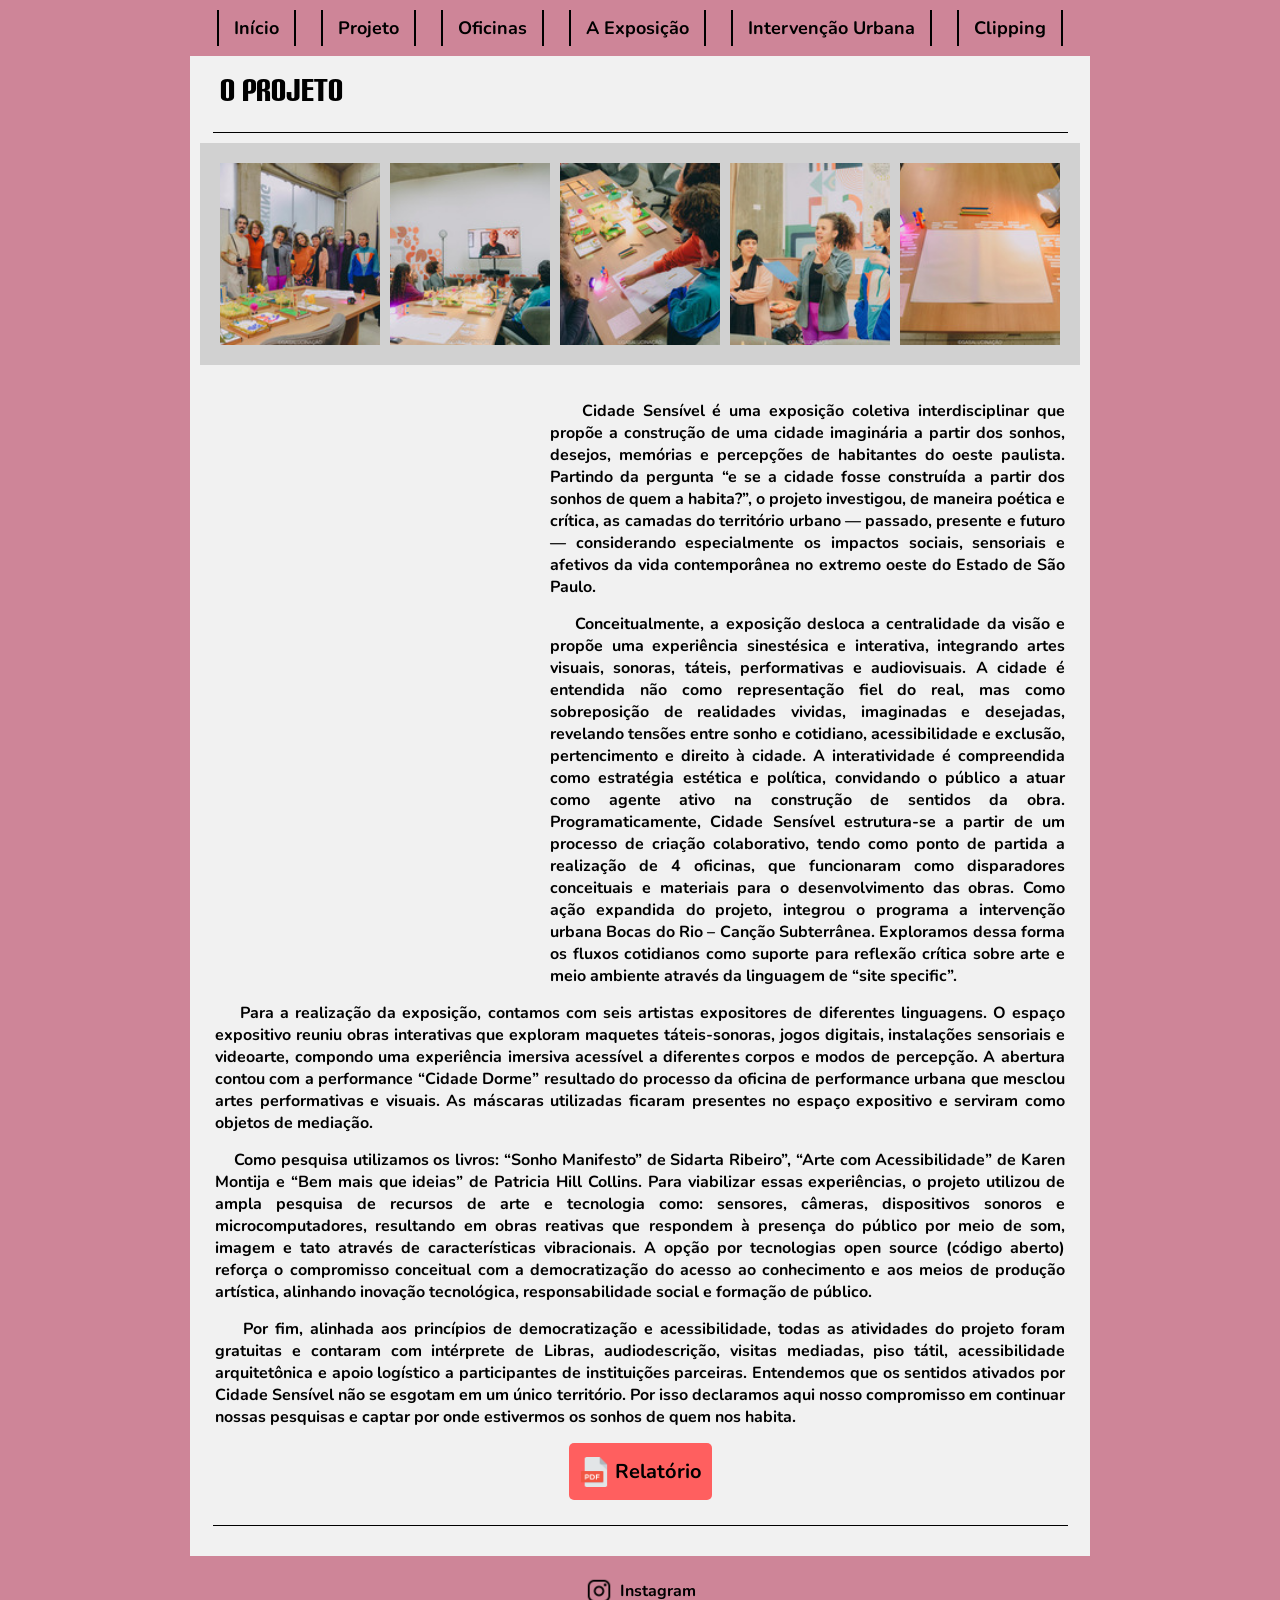
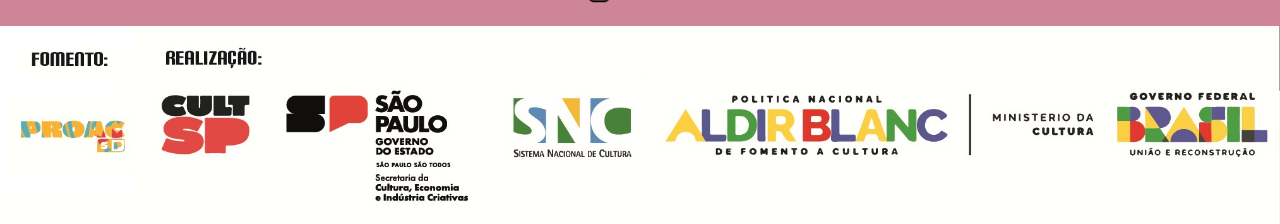
<file: projeto.html>
<!-- Falta o link do relatório -->

<!DOCTYPE html>
<html lang="en">

<head>
    <meta charset="UTF-8">
    <meta name="viewport" content="width=device-width, initial-scale=1.0">
    <link rel="stylesheet" href="src/styles/estilos.css">
    <link rel="stylesheet" href="src/styles/projeto.css">
    <link rel="stylesheet" href="src/styles/card.css">
    <title>Cidade Sensível - Projeto</title>
</head>

<body>
    <button id="backToTop" aria-label="Voltar ao Topo" type="button">
        <svg xmlns="http://www.w3.org/2000/svg" width="24" height="24" fill="currentColor"
            class="bi bi-chevron-double-up" viewBox="0 0 16 16">
            <path fill-rule="evenodd"
                d="M7.646 2.646a.5.5 0 0 1 .708 0l6 6a.5.5 0 0 1-.708.708L8 3.707 2.354 9.354a.5.5 0 1 1-.708-.708z" />
            <path fill-rule="evenodd"
                d="M7.646 6.646a.5.5 0 0 1 .708 0l6 6a.5.5 0 0 1-.708.708L8 7.707l-5.646 5.647a.5.5 0 0 1-.708-.708z" />
        </svg>
    </button>

    <div class="container">
        <!-- NAVBAR -->
        <div id="navbar"></div>

        <!-- PROJETO -->

        <div class="card">
            <h2>O Projeto</h2>
            <div class="line"></div>
            <div class="fotos">
                <img src="src/img/projeto/1.jpg" alt="">
                <img src="src/img/projeto/2.jpg" alt="">
                <img src="src/img/projeto/3.jpg" alt="">
                <img src="src/img/projeto/4.jpg" alt="">
                <img src="src/img/projeto/5.jpg" alt="">
            </div>
            <div class="video-texto">
                <div class="video">
                    <iframe width="315" height="560" src="https://www.youtube.com/embed/eQYnxaM3w-o?si=9ITohhUEY4UZLZx-"
                        title="YouTube video player" frameborder="0"
                        allow="accelerometer; clipboard-write; encrypted-media; gyroscope; picture-in-picture; web-share"
                        referrerpolicy="strict-origin-when-cross-origin" allowfullscreen="True"></iframe>
                </div>

                <p>    Cidade Sensível é uma exposição coletiva interdisciplinar que propõe a construção de uma cidade
                    imaginária a partir dos sonhos, desejos, memórias e percepções de habitantes do oeste paulista.
                    Partindo da pergunta “e se a cidade fosse construída a partir dos sonhos de quem a habita?”, o
                    projeto investigou, de maneira poética e crítica, as camadas do território urbano — passado,
                    presente e futuro — considerando especialmente os impactos sociais, sensoriais e afetivos da
                    vida contemporânea no extremo oeste do Estado de São Paulo.</p>

                <p>    Conceitualmente, a exposição desloca a centralidade da visão e propõe uma experiência sinestésica
                    e
                    interativa, integrando artes visuais, sonoras, táteis, performativas e audiovisuais. A cidade é
                    entendida não como representação fiel do real, mas como sobreposição de realidades vividas,
                    imaginadas e desejadas, revelando tensões entre sonho e cotidiano, acessibilidade e exclusão,
                    pertencimento e direito à cidade. A interatividade é compreendida como estratégia estética e
                    política, convidando o público a atuar como agente ativo na construção de sentidos da obra.
                    Programaticamente, Cidade Sensível estrutura-se a partir de um processo de criação colaborativo,
                    tendo como ponto de partida a realização de 4 oficinas, que funcionaram como disparadores
                    conceituais e materiais para o desenvolvimento das obras. Como ação expandida do projeto,
                    integrou o
                    programa a intervenção urbana Bocas do Rio – Canção Subterrânea. Exploramos dessa forma os
                    fluxos
                    cotidianos como suporte para reflexão crítica sobre arte e meio ambiente através da linguagem de
                    “site specific”.</p>

                <p>    Para a realização da exposição, contamos com seis artistas expositores de diferentes linguagens.
                    O
                    espaço expositivo reuniu obras interativas que exploram maquetes táteis-sonoras, jogos digitais,
                    instalações sensoriais e videoarte, compondo uma experiência imersiva acessível a diferentes
                    corpos
                    e modos de percepção. A abertura contou com a performance “Cidade Dorme” resultado do processo
                    da
                    oficina de performance urbana que mesclou artes performativas e visuais. As máscaras utilizadas
                    ficaram presentes no espaço expositivo e serviram como objetos de mediação.</p>

                <p>    Como pesquisa utilizamos os livros: “Sonho Manifesto” de Sidarta Ribeiro”, “Arte com
                    Acessibilidade”
                    de Karen Montija e “Bem mais que ideias” de Patricia Hill Collins. Para viabilizar essas
                    experiências, o projeto utilizou de ampla pesquisa de recursos de arte e tecnologia como:
                    sensores,
                    câmeras, dispositivos sonoros e microcomputadores, resultando em obras reativas que respondem à
                    presença do público por meio de som, imagem e tato através de características vibracionais. A
                    opção
                    por tecnologias open source (código aberto) reforça o compromisso conceitual com a
                    democratização do
                    acesso ao conhecimento e aos meios de produção artística, alinhando inovação tecnológica,
                    responsabilidade social e formação de público.</p>

                <p>    Por fim, alinhada aos princípios de democratização e acessibilidade, todas as atividades do
                    projeto
                    foram gratuitas e contaram com intérprete de Libras, audiodescrição, visitas mediadas, piso
                    tátil,
                    acessibilidade arquitetônica e apoio logístico a participantes de instituições parceiras.
                    Entendemos que os sentidos ativados por Cidade Sensível não se esgotam em um único território.
                    Por
                    isso declaramos aqui nosso compromisso em continuar nossas pesquisas e captar por onde
                    estivermos os
                    sonhos de quem nos habita.</p>

                </p>

                <div class="download-relatorio">
                    <a href="">
                        <img src="src/img/icones/pdf-icon.png" alt="">
                        <p>Relatório</p>
                    </a>
                </div>

            </div>

            <div class="line"></div>
        </div>

        <!-- FOOTER -->
        <footer>
            <!-- Instagram link -->
            <a href="https://www.instagram.com/" target="_blank">
                <img src="src/img/insta.png">
                <p>Instagram</p>
            </a>
        </footer>
    </div>

    <div id="rodape-holder"></div>

    <script src="src/scripts/load-components.js"></script>
    <script src="src/scripts/navbar.js"></script>
    <script src="src/scripts/back-to-top.js"></script>
    <script src="src/scripts/projeto.js"></script>

    <div id="image-modal" class="modal">
        <span class="close-modal">&times;</span>
        <img id="img-zoom" class="modal-content">
    </div>
</body>

</html>
</file>
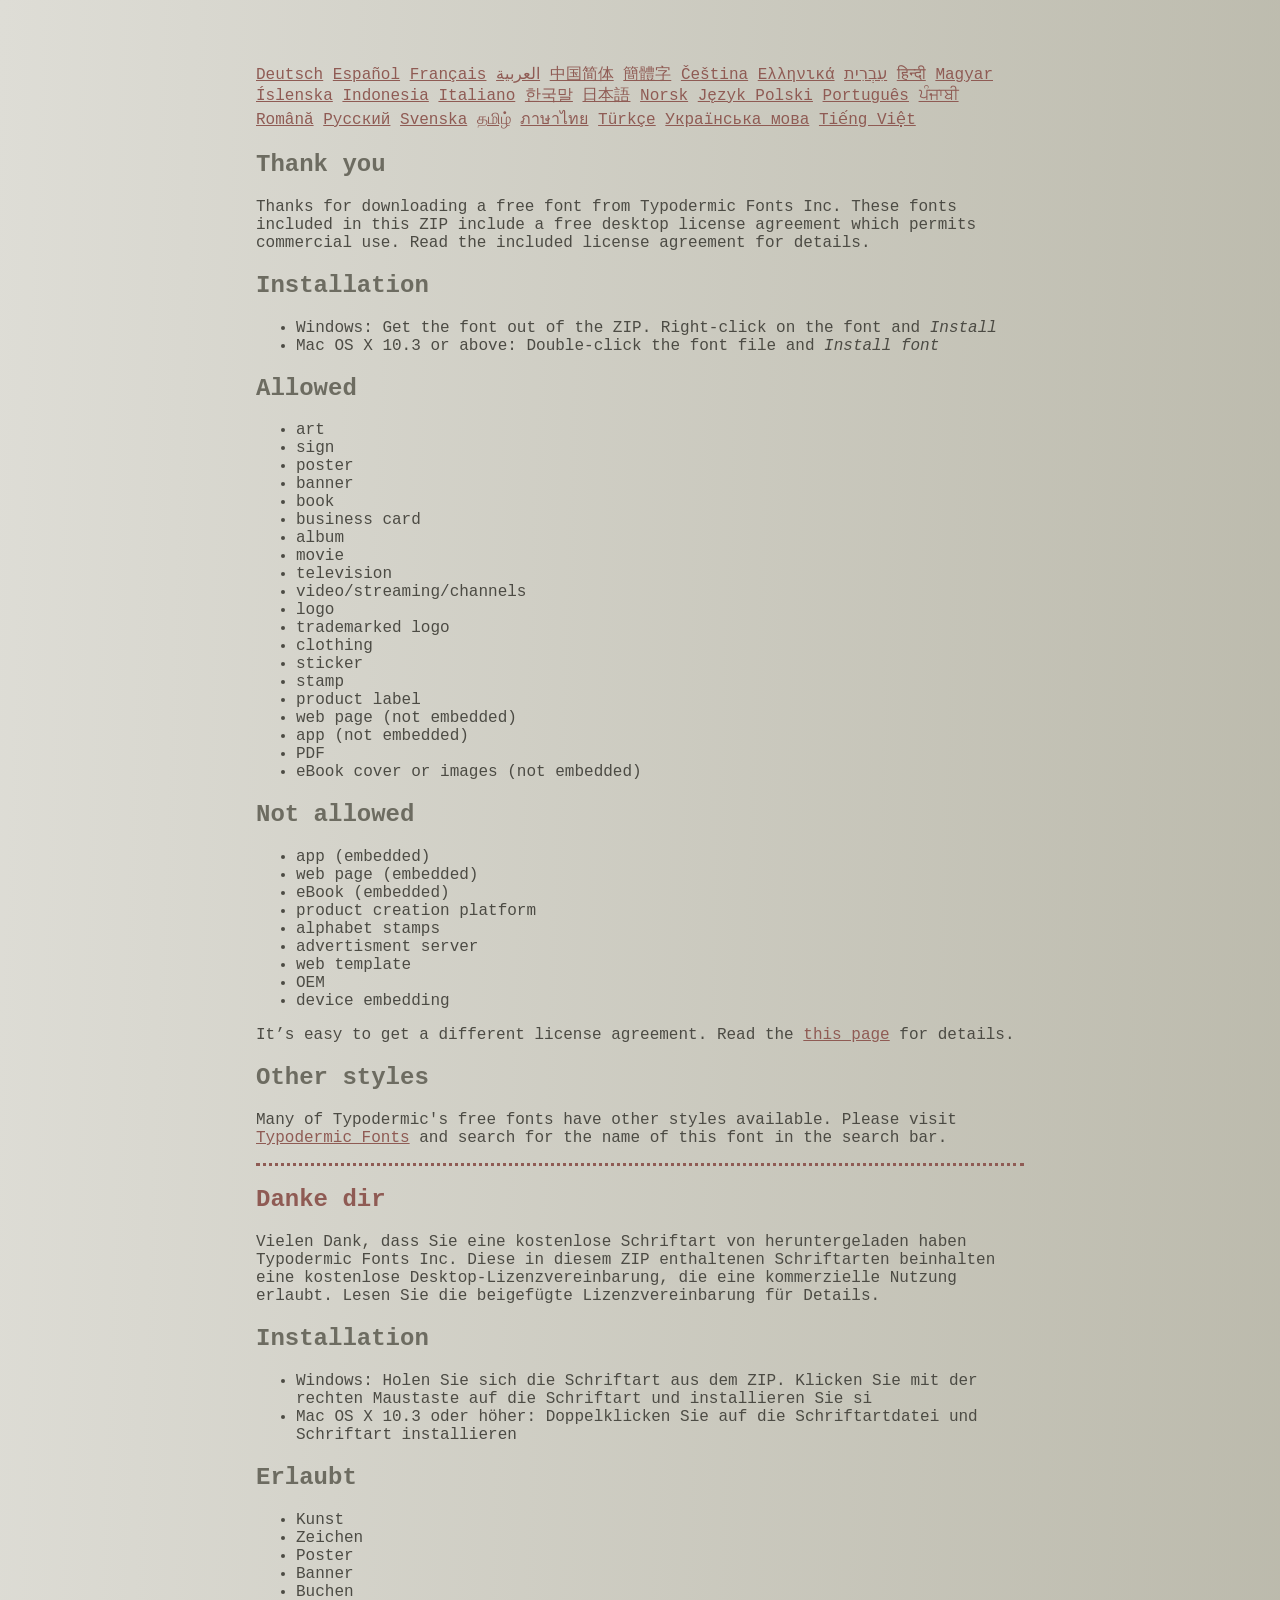
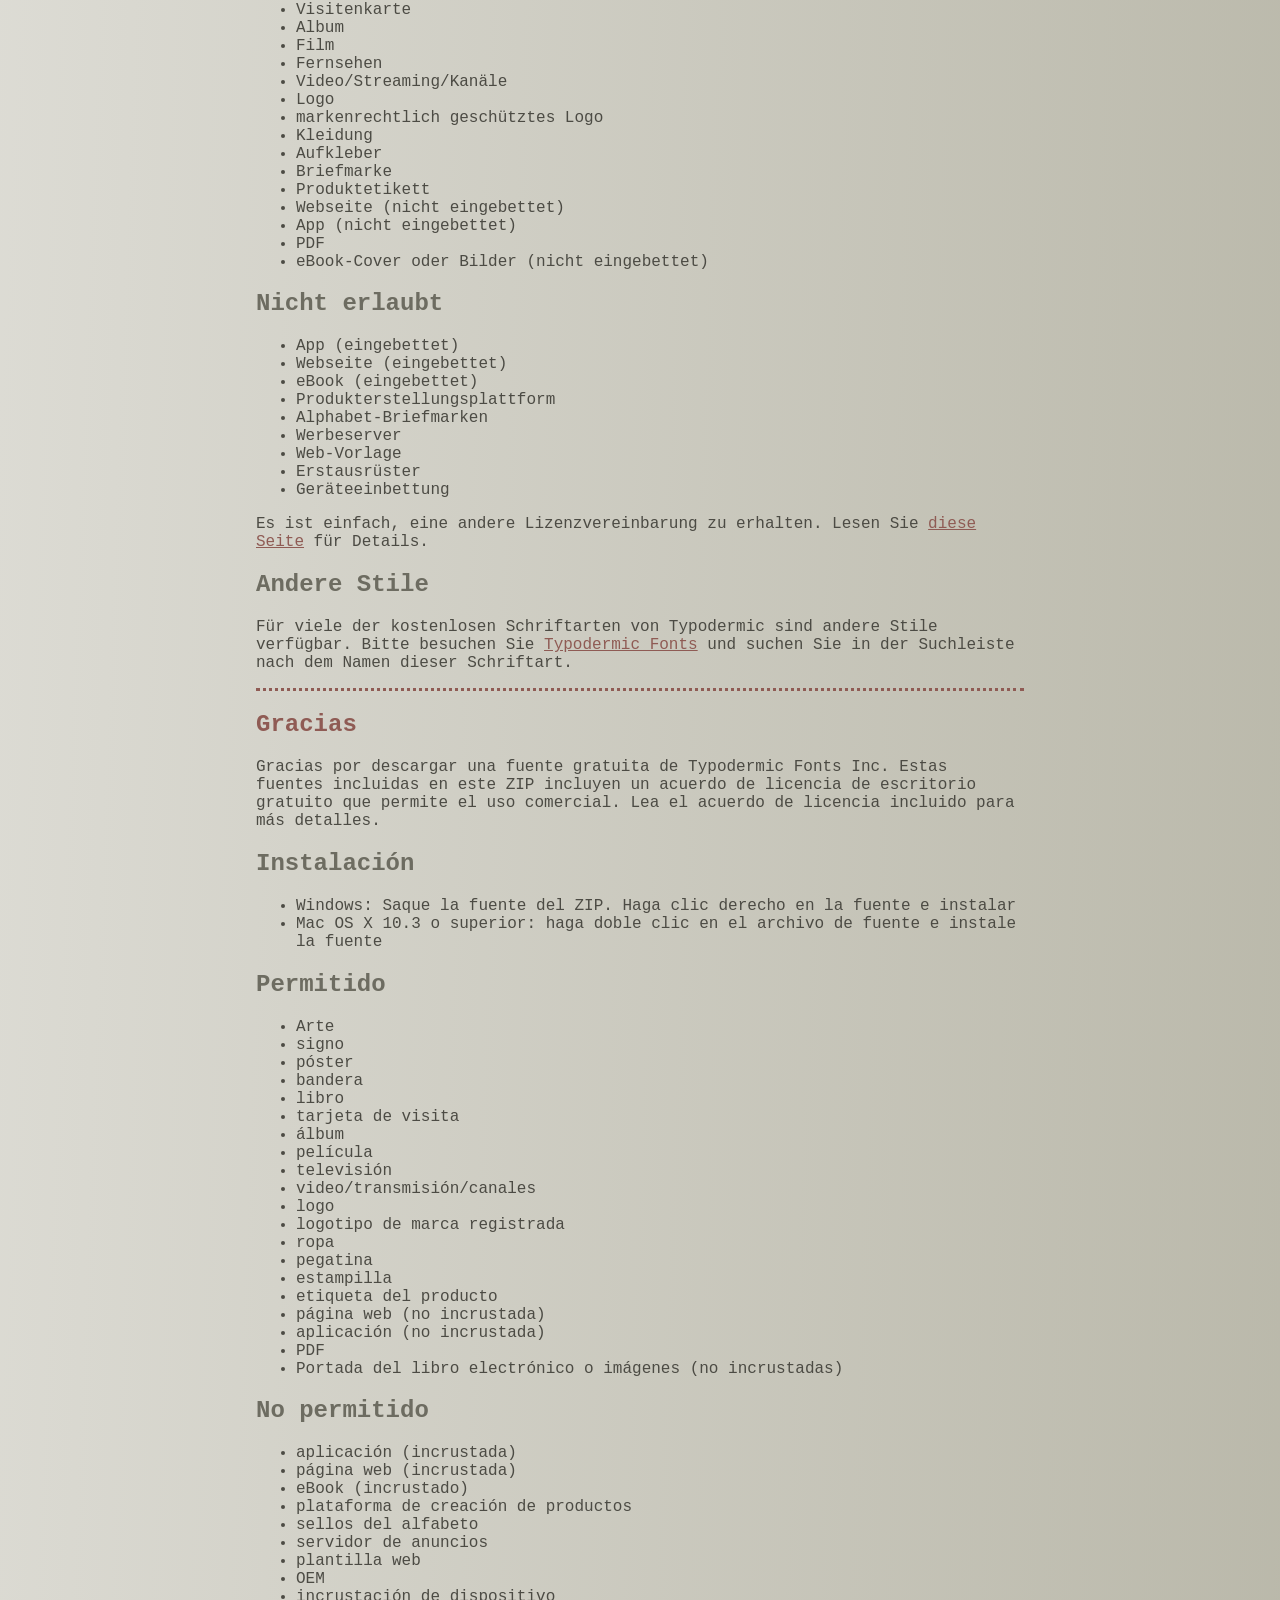
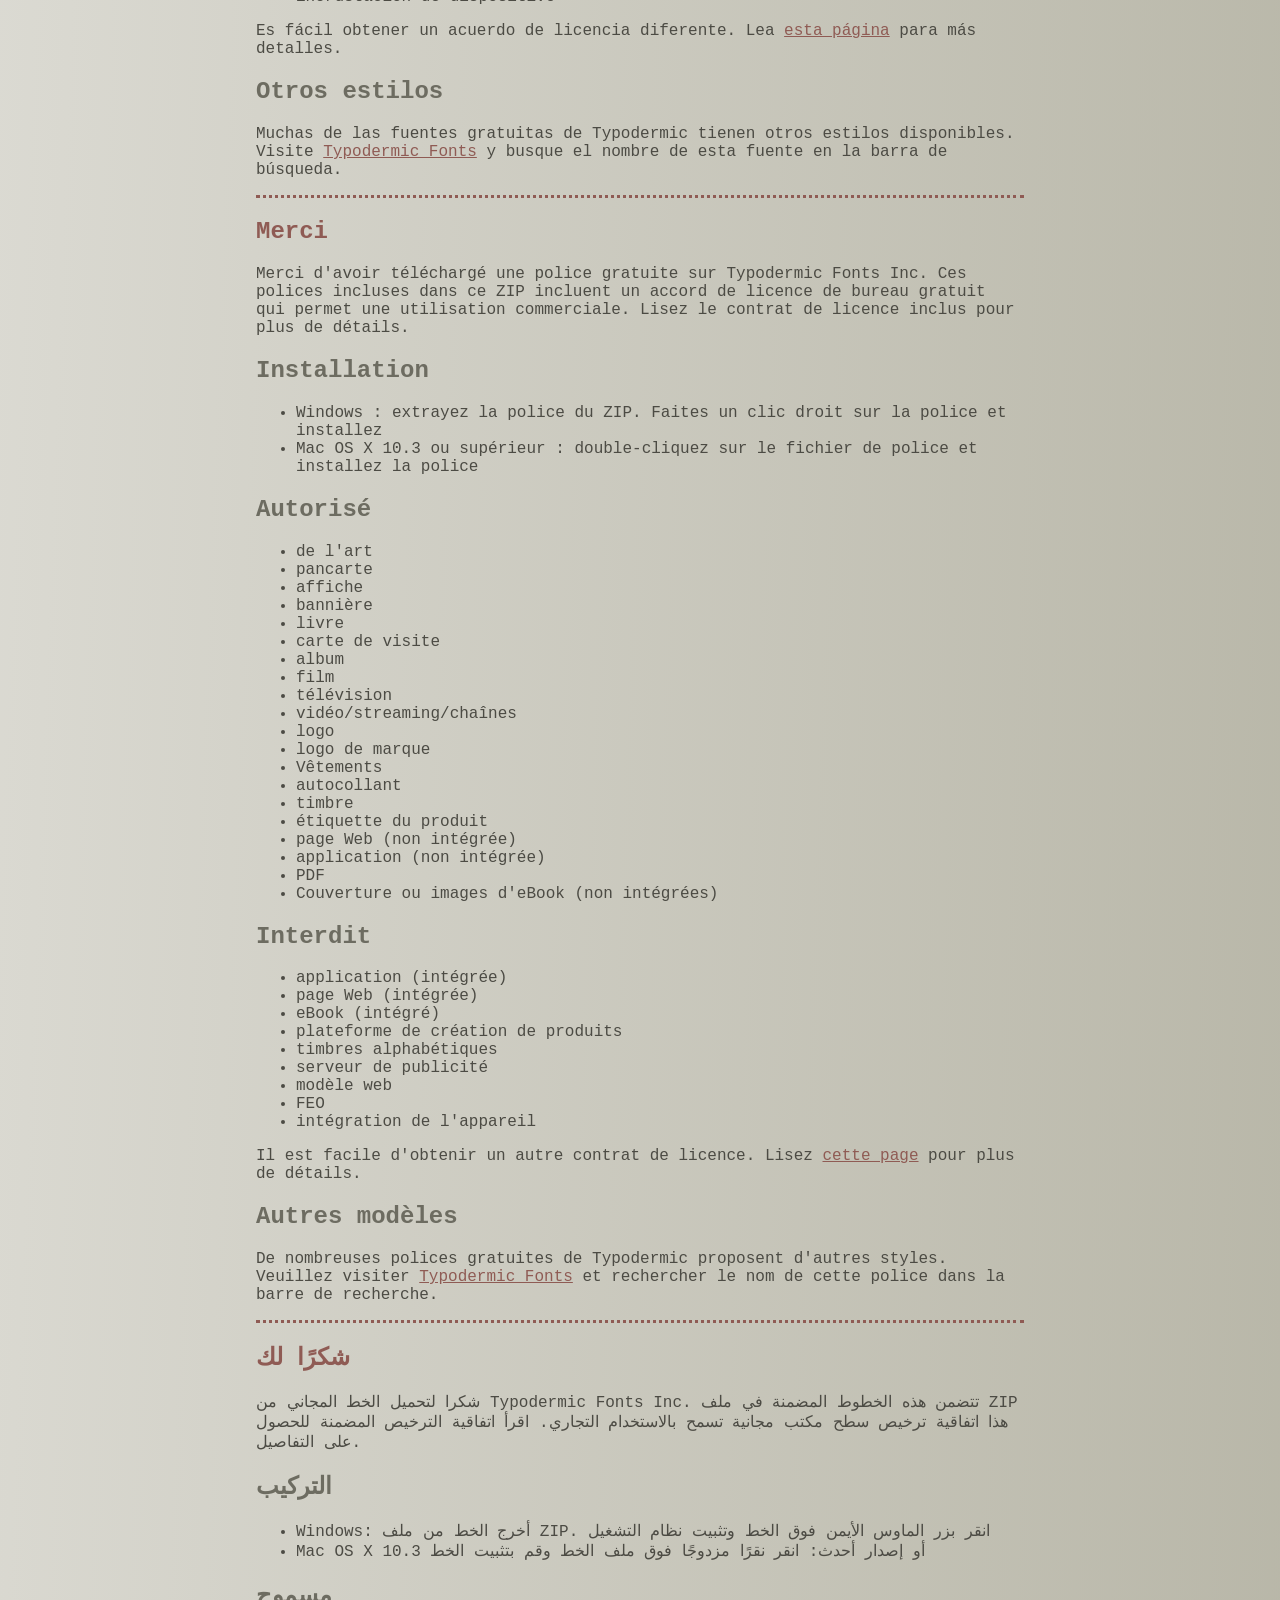
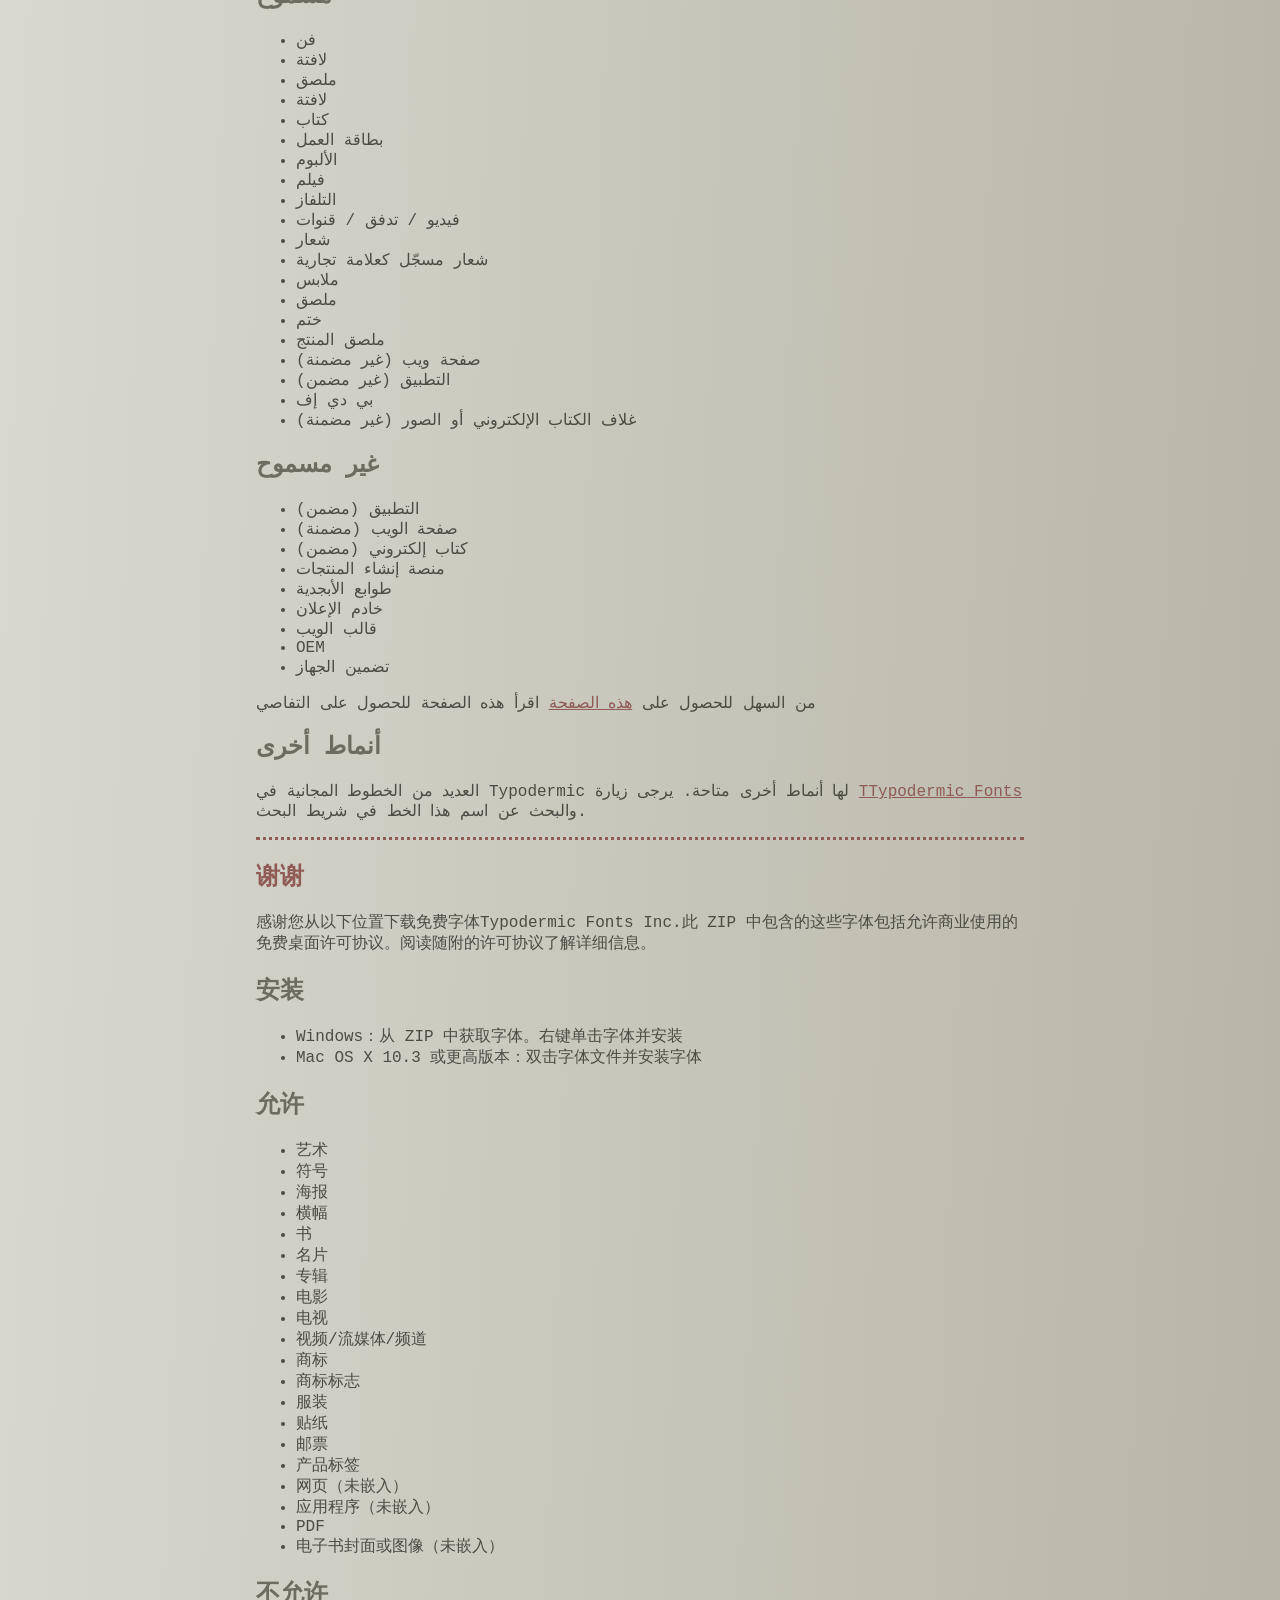
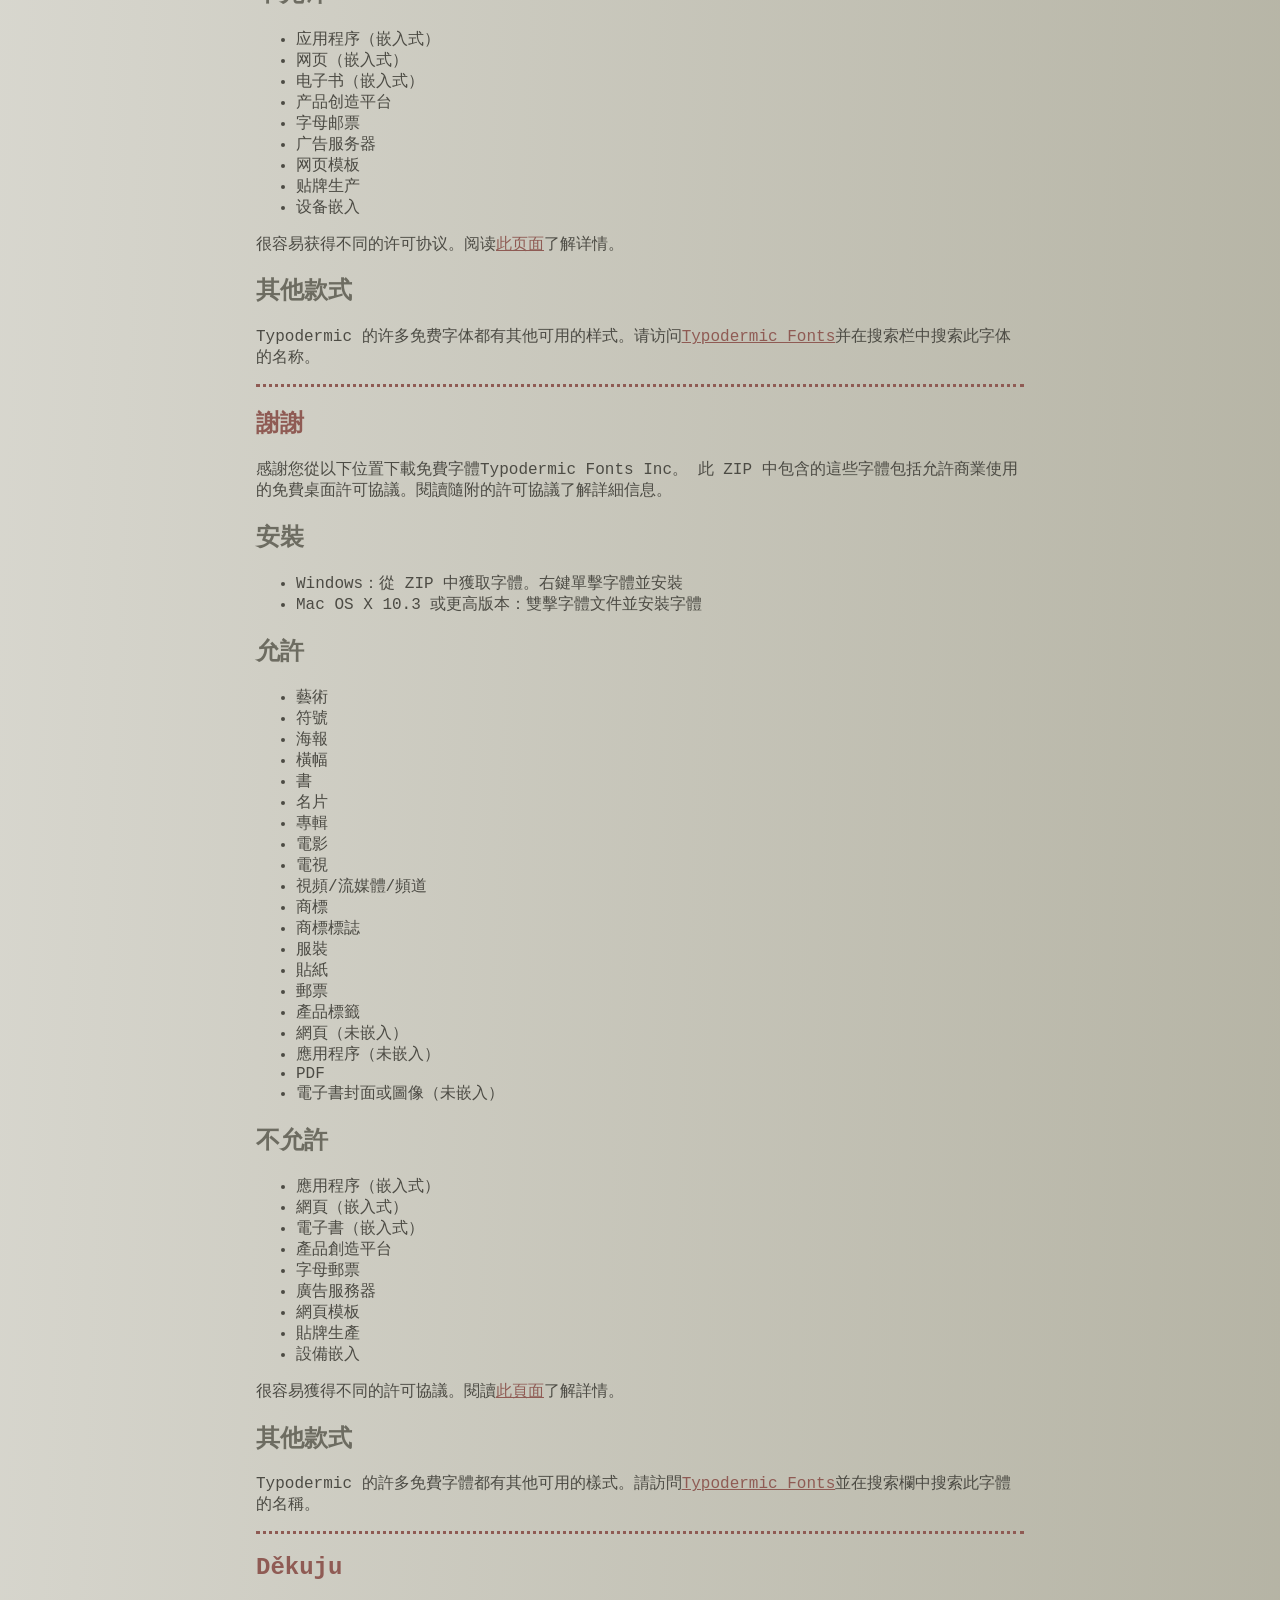
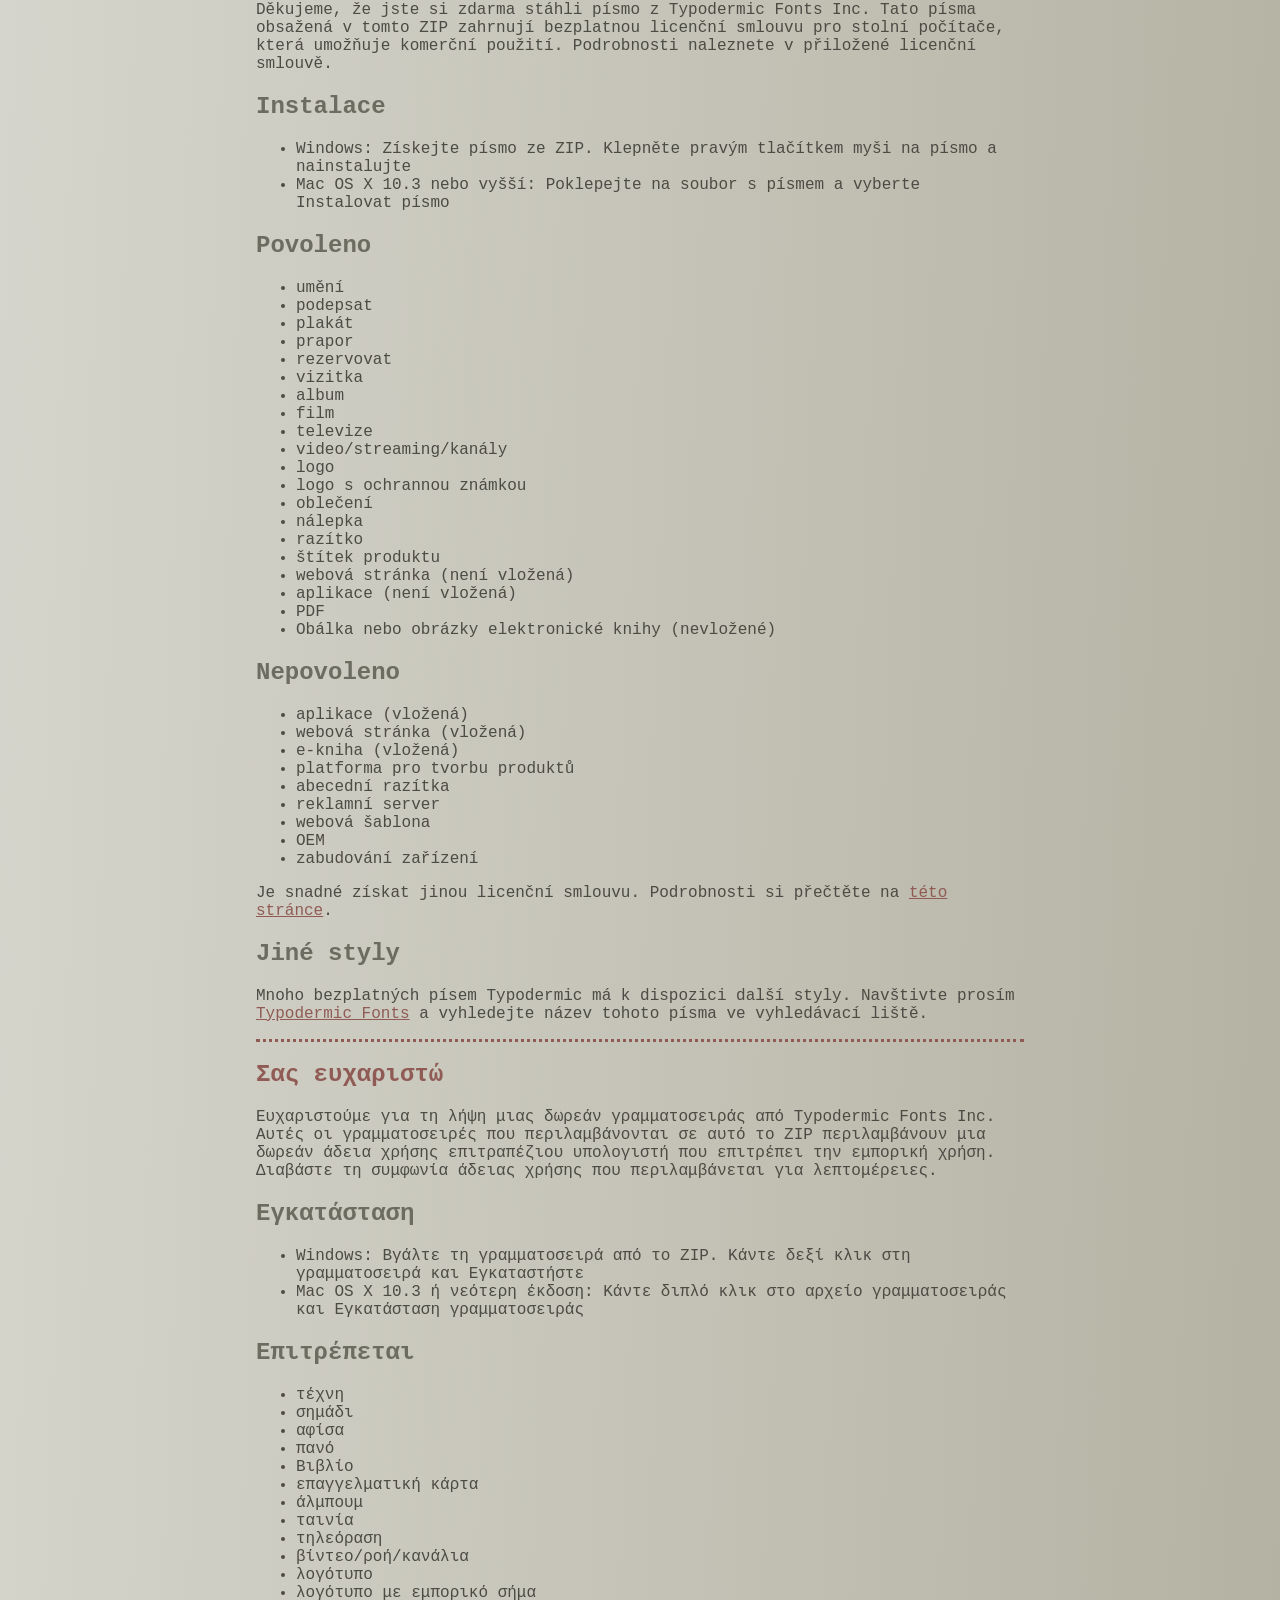
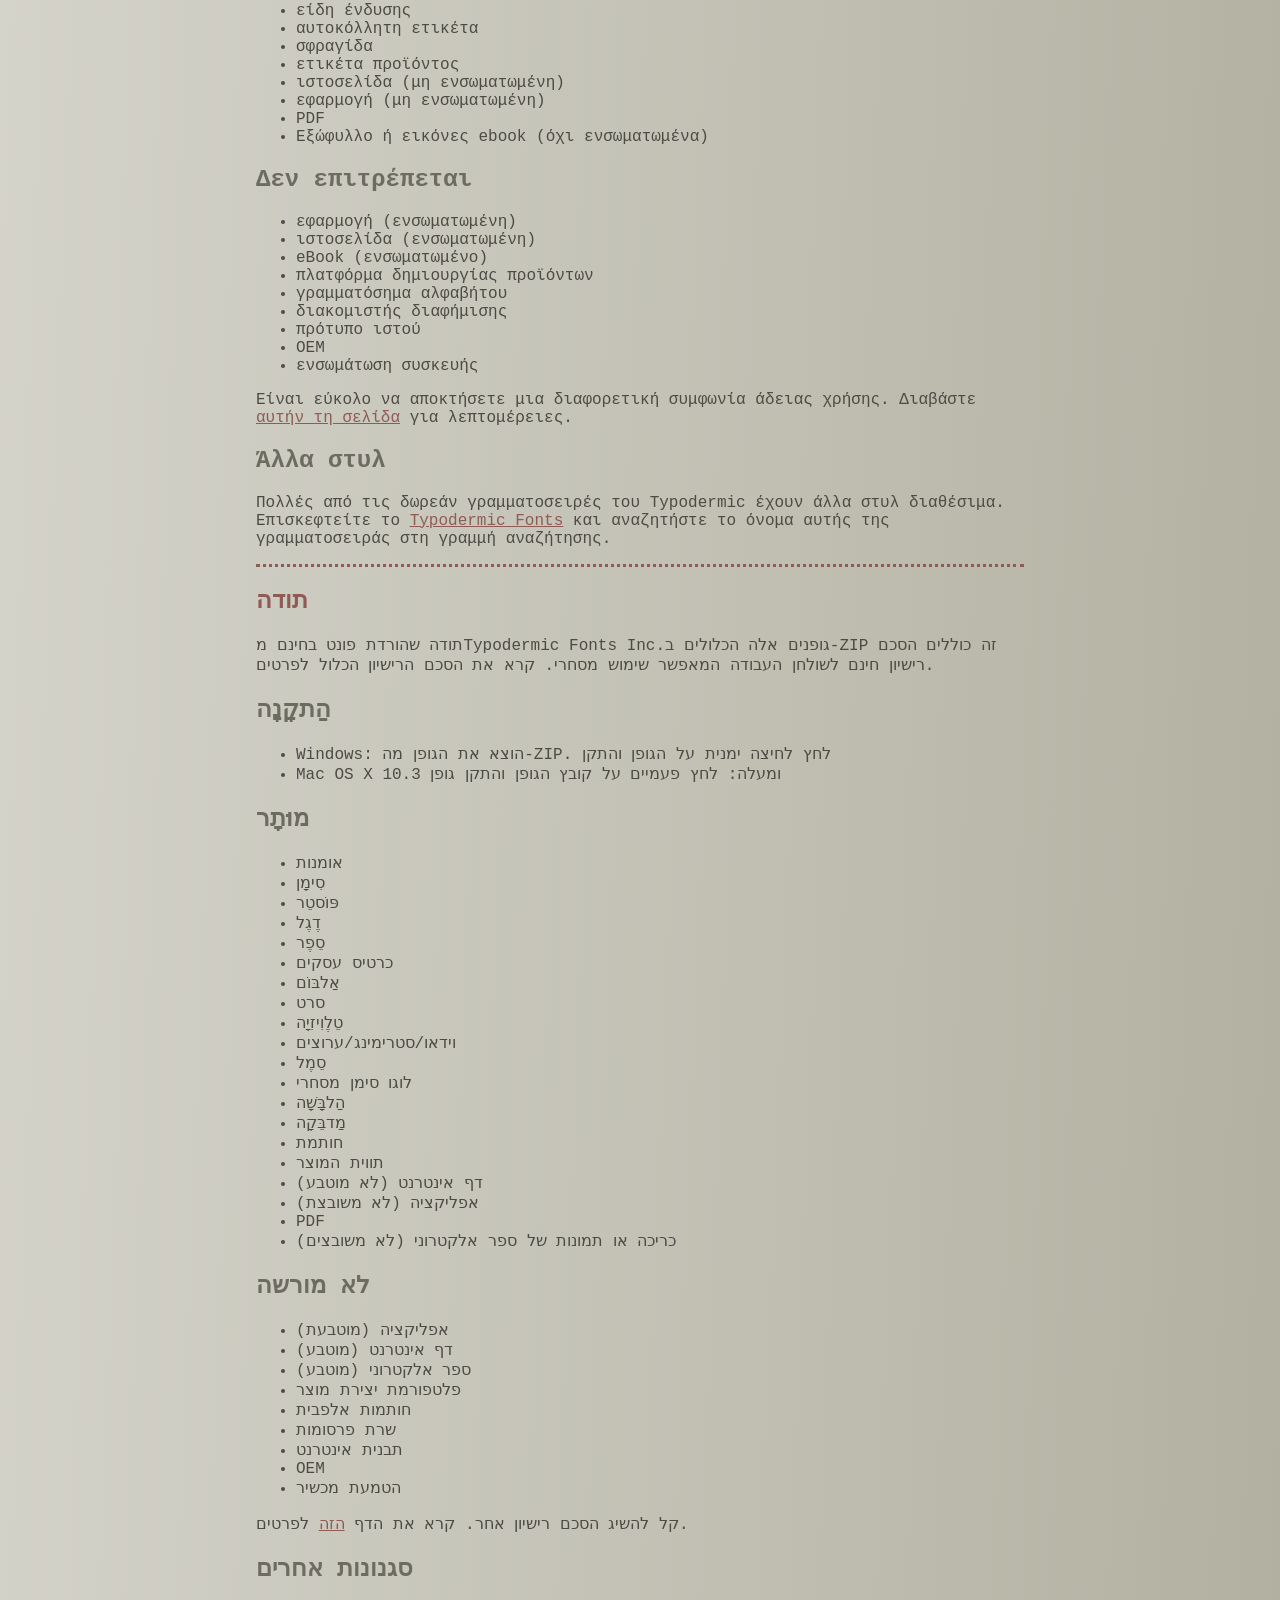
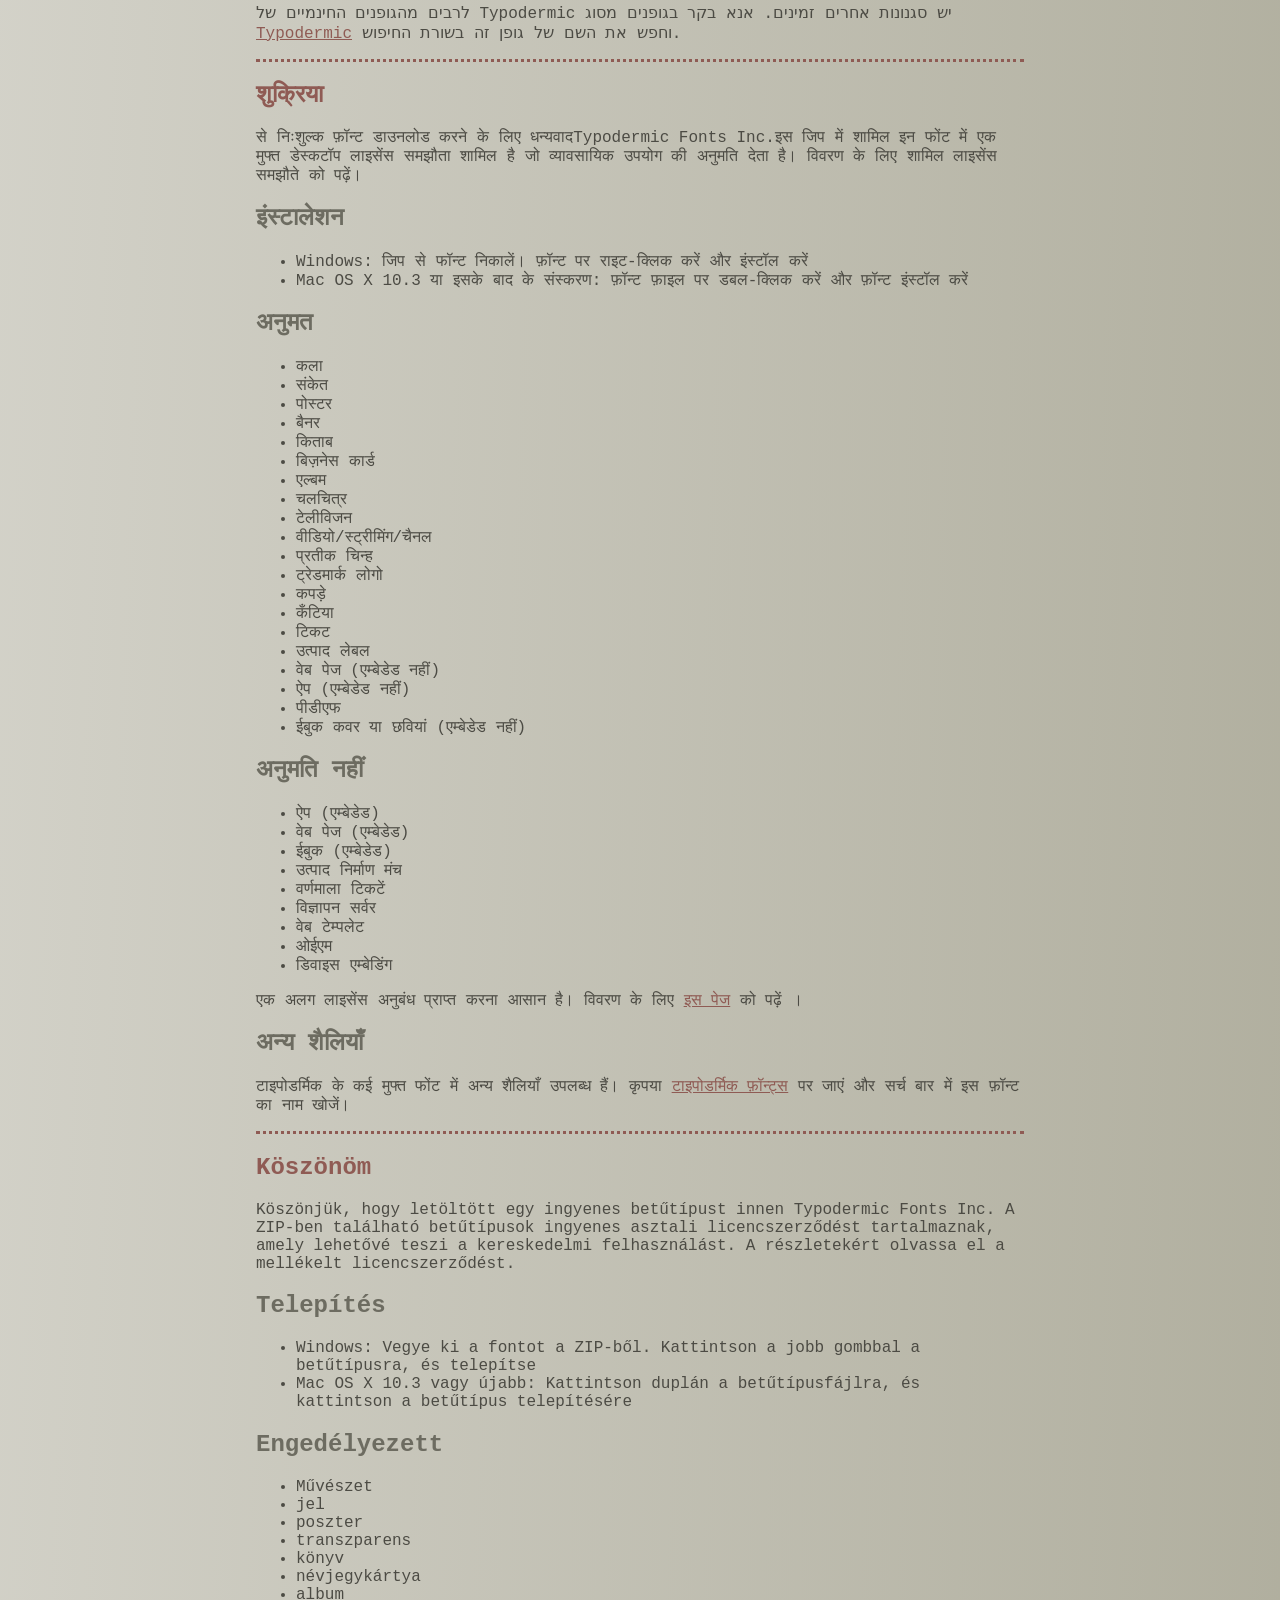
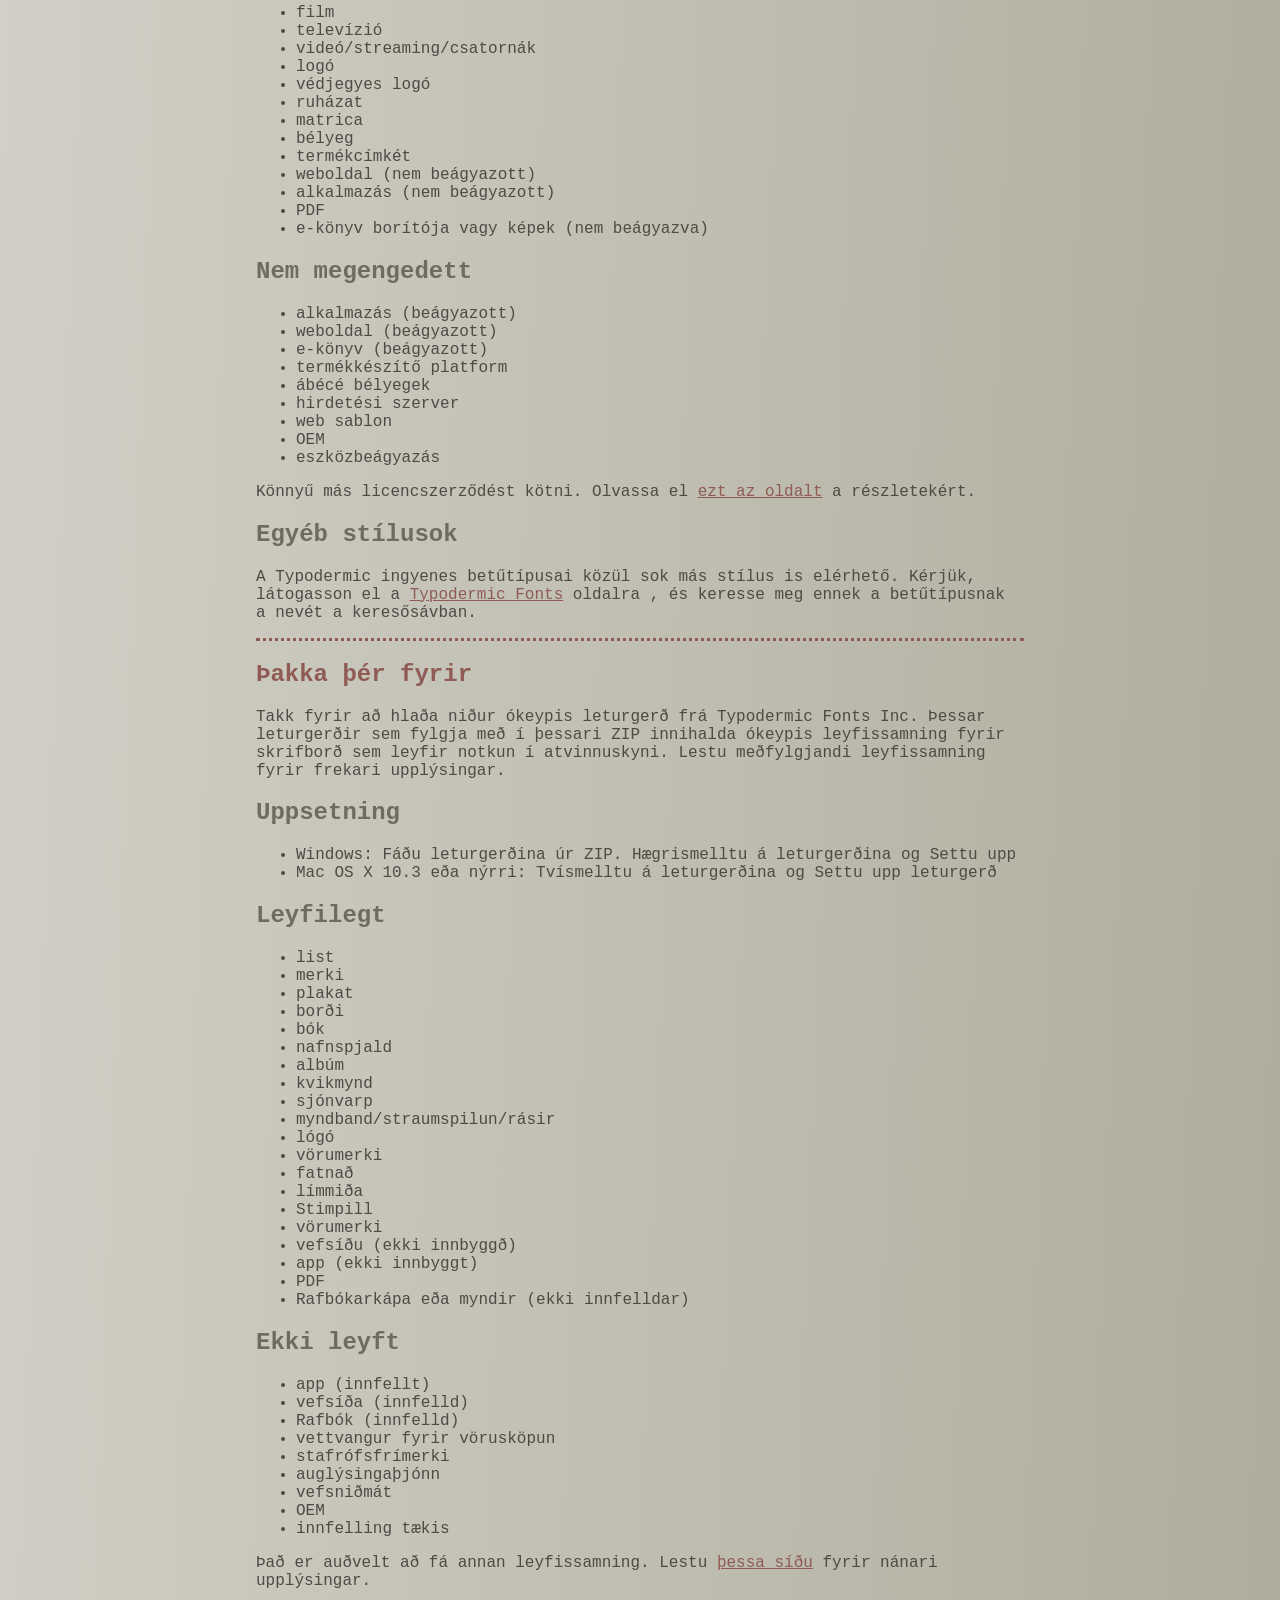
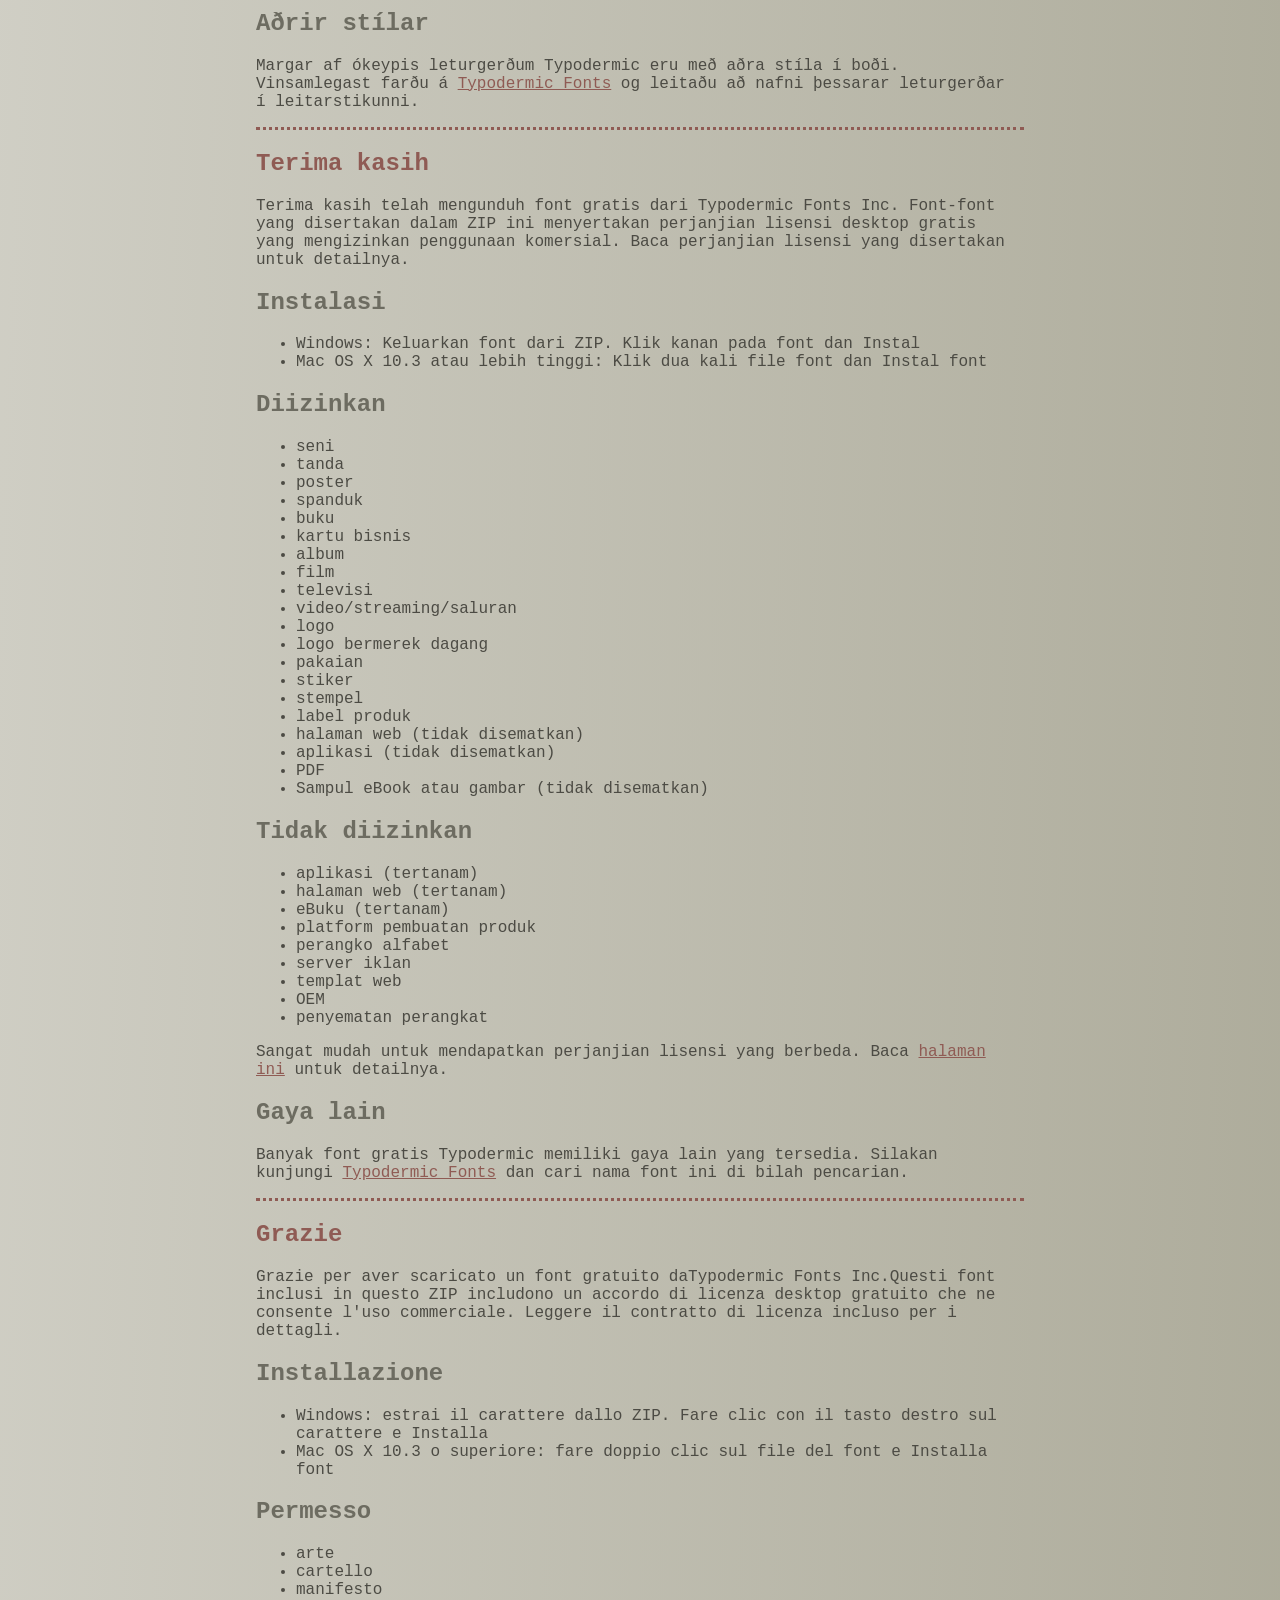
<file: src/fonts/read-this.html>
<head>
<meta http-equiv="Content-Type" content="text/html; charset=utf-8">
<title>Typodermic Fonts Inc. Free Font Instructions 2023</title>
<style type="text/css">
body {margin:30px 20% 120px 20%; padding:0px; font-family:Consolas, Courier, sans-serif; color:#4c4b44; background-color:#c2c1b3;
/* IE10 Consumer Preview */ 
background-image: -ms-linear-gradient(top left, #DEDDD6 0%, #9D9B87 100%);
/* Mozilla Firefox */ 
background-image: -moz-linear-gradient(top left, #DEDDD6 0%, #9D9B87 100%);
/* Opera */ 
background-image: -o-linear-gradient(top left, #DEDDD6 0%, #9D9B87 100%);
/* Webkit (Safari/Chrome 10) */ 
background-image: -webkit-gradient(linear, left top, right bottom, color-stop(0, #DEDDD6), color-stop(1, #9D9B87));
/* Webkit (Chrome 11+) */ 
background-image: -webkit-linear-gradient(top left, #DEDDD6 0%, #9D9B87 100%);
/* W3C Markup, IE10 Release Preview */ 
background-image: linear-gradient(to bottom right, #DEDDD6 0%, #9D9B87 100%);
	}
h2 {color:#6d6c61;}
a {color:#8f5b54;}
a:hover {color:#ffffff; background-color:#9a998c;}
hr.dotted {border: 0; border-top: 3px dotted #8f5b54;}
</style>
</head>

<body>

<br>

<p translate="no">
<a href="#German">Deutsch</a>
<a href="#Spanish">Español</a>
<a href="#French">Français</a>
<a href="#Arabic">العربية</a>
<a href="#Chinese">中国简体</a>
<a href="#Chinese(trad)">簡體字</a>
<a href="#Czech">Čeština</a>
<a href="#Greek">Ελληνικά</a>
<a href="#Hebrew">עִבְרִית</a>
<a href="#Hindi">हिन्दी</a>
<a href="#Hungarian">Magyar</a>
<a href="#Icelandic">Íslenska</a>
<a href="#Indonesian">Indonesia</a>
<a href="#Italian">Italiano</a>
<a href="#Korean">한국말</a>
<a href="#Japanese">日本語</a>
<a href="#Norwegian">Norsk</a>
<a href="#Polish">Język&nbsp;Polski</a>
<a href="#Portuguese">Português</a>
<a href="#Punjabi">ਪੰਜਾਬੀ</a>
<a href="#Romanian">Română</a>
<a href="#Russian">Русский</a>
<a href="#Swedish">Svenska</a>
<a href="#Tamil">தமிழ்</a>
<a href="#Thai">ภาษาไทย</a>
<a href="#Turkish">Türkçe</a>
<a href="#Ukrainian">Українська&nbsp;мова</a>
<a href="#Vietnamese">Tiếng&nbsp;Việt</a>
</p>

<h2>Thank you</h2>

<p>Thanks for downloading a free font from <span translate="no">Typodermic Fonts Inc.</span> These fonts included in this ZIP include a free desktop license agreement which permits commercial use. Read the included license agreement for details.</p>


<h2>Installation</h2>
<ul><li>Windows: Get the font out of the ZIP. Right-click on the font and <em>Install</em><li>Mac OS X 10.3 or above: Double-click the font file and <em>Install font</em></ul>

<h2>Allowed</h2>

<ul>
<li>art</li>
<li>sign</li>
<li>poster</li>
<li>banner</li>
<li>book</li>
<li>business card</li>
<li>album</li>
<li>movie</li>
<li>television</li>
<li>video/streaming/channels</li>
<li>logo</li>
<li>trademarked logo</li>
<li>clothing</li>
<li>sticker</li>
<li>stamp</li>
<li>product label</li>
<li>web page (not embedded)</li>
<li>app (not embedded)</li>
<li>PDF</li>
<li>eBook cover or images (not embedded)</li>
</ul>

<h2>Not allowed</h2>

<ul>
<li>app (embedded)</li>
<li>web page (embedded)</li>
<li>eBook (embedded)</li>
<li>product creation platform</li>
<li>alphabet stamps</li>
<li>advertisment server</li>
<li>web template</li>
<li>OEM</li>
<li>device embedding</li>
</ul>

<p>It&rsquo;s easy to get a different license agreement. Read the <a href="https://typodermicfonts.com/license/">this page</a> for details. </p>

<h2>Other styles</h2>

<p>Many of Typodermic's free fonts have other styles available. Please visit <a href="https://typodermicfonts.com">Typodermic Fonts</a> and search for the name of this font in the search bar.</p>

<hr class="dotted">

<h2><a id="German">Danke dir</a></h2>

<p>Vielen Dank, dass Sie eine kostenlose Schriftart von heruntergeladen haben Typodermic Fonts Inc. Diese in diesem ZIP enthaltenen Schriftarten beinhalten eine kostenlose Desktop-Lizenzvereinbarung, die eine kommerzielle Nutzung erlaubt. Lesen Sie die beigefügte Lizenzvereinbarung für Details.</p>


<h2>Installation</h2>
<ul><li>Windows: Holen Sie sich die Schriftart aus dem ZIP. Klicken Sie mit der rechten Maustaste auf die Schriftart und installieren Sie si<li>Mac OS X 10.3 oder höher: Doppelklicken Sie auf die Schriftartdatei und Schriftart installieren </ul>

<h2>Erlaubt</h2>

<ul>
<li>Kunst</li>
<li>Zeichen</li>
<li>Poster</li>
<li>Banner</li>
<li>Buchen</li>
<li>Visitenkarte</li>
<li>Album</li>
<li>Film</li>
<li>Fernsehen</li>
<li>Video/Streaming/Kanäle</li>
<li>Logo</li>
<li>markenrechtlich geschütztes Logo</li>
<li>Kleidung</li>
<li>Aufkleber</li>
<li>Briefmarke</li>
<li>Produktetikett</li>
<li>Webseite (nicht eingebettet)</li>
<li>App (nicht eingebettet)</li>
<li>PDF</li>
<li>eBook-Cover oder Bilder (nicht eingebettet)</li>
</ul>

<h2>Nicht erlaubt</h2>

<ul>
<li>App (eingebettet)</li>
<li>Webseite (eingebettet)</li>
<li>eBook (eingebettet)</li>
<li>Produkterstellungsplattform</li>
<li>Alphabet-Briefmarken</li>
<li>Werbeserver</li>
<li>Web-Vorlage</li>
<li>Erstausrüster</li>
<li>Geräteeinbettung</li>
</ul>

<p>Es ist einfach, eine andere Lizenzvereinbarung zu erhalten. Lesen Sie <a href="https://typodermicfonts.com/license/">diese Seite</a> für Details.</p>

<h2>Andere Stile</h2>

<p>Für viele der kostenlosen Schriftarten von Typodermic sind andere Stile verfügbar. Bitte besuchen Sie <a href="https://typodermicfonts.com">Typodermic Fonts</a> und suchen Sie in der Suchleiste nach dem Namen dieser Schriftart.</p>


<hr class="dotted">

<h2><a id="Spanish">Gracias</a></h2>

<p>Gracias por descargar una fuente gratuita de Typodermic Fonts Inc. Estas fuentes incluidas en este ZIP incluyen un acuerdo de licencia de escritorio gratuito que permite el uso comercial. Lea el acuerdo de licencia incluido para más detalles.</p>


<h2>Instalación</h2>
<ul><li>Windows: Saque la fuente del ZIP. Haga clic derecho en la fuente e instalar <li>Mac OS X 10.3 o superior: haga doble clic en el archivo de fuente e instale la fuente</ul>

<h2>Permitido</h2>

<ul>
<li>Arte</li>
<li>signo</li>
<li>póster</li>
<li>bandera</li>
<li>libro</li>
<li>tarjeta de visita</li>
<li>álbum</li>
<li>película</li>
<li>televisión</li>
<li>video/transmisión/canales</li>
<li>logo</li>
<li>logotipo de marca registrada</li>
<li>ropa</li>
<li>pegatina</li>
<li>estampilla</li>
<li>etiqueta del producto</li>
<li>página web (no incrustada)</li>
<li>aplicación (no incrustada)</li>
<li>PDF</li>
<li>Portada del libro electrónico o imágenes (no incrustadas)</li>
</ul>


<h2>No permitido</h2>

<ul>
<li>aplicación (incrustada)</li>
<li>página web (incrustada)</li>
<li>eBook (incrustado)</li>
<li>plataforma de creación de productos</li>
<li>sellos del alfabeto</li>
<li>servidor de anuncios</li>
<li>plantilla web</li>
<li>OEM</li>
<li>incrustación de dispositivo</li>
</ul>

<p>Es fácil obtener un acuerdo de licencia diferente. Lea <a href="https://typodermicfonts.com/license/">esta página</a> para más detalles.</p>

<h2>Otros estilos</h2>

<p>Muchas de las fuentes gratuitas de Typodermic tienen otros estilos disponibles. Visite  <a href="https://typodermicfonts.com">Typodermic Fonts</a> y busque el nombre de esta fuente en la barra de búsqueda.</p>


<hr class="dotted">

<h2><a id="French">Merci</a></h2>

<p>Merci d'avoir téléchargé une police gratuite sur Typodermic Fonts Inc. Ces polices incluses dans ce ZIP incluent un accord de licence de bureau gratuit qui permet une utilisation commerciale. Lisez le contrat de licence inclus pour plus de détails.</p>


<h2>Installation</h2>
<ul><li>Windows : extrayez la police du ZIP. Faites un clic droit sur la police et installez<li>Mac OS X 10.3 ou supérieur : double-cliquez sur le fichier de police et installez la police</ul>
  



<h2>Autorisé</h2>

<ul>
<li>de l'art</li>
<li>pancarte</li>
<li>affiche</li>
<li>bannière</li>
<li>livre</li>
<li>carte de visite</li>
<li>album</li>
<li>film</li>
<li>télévision</li>
<li>vidéo/streaming/chaînes</li>
<li>logo</li>
<li>logo de marque</li>
<li>Vêtements</li>
<li>autocollant</li>
<li>timbre</li>
<li>étiquette du produit</li>
<li>page Web (non intégrée)</li>
<li>application (non intégrée)</li>
<li>PDF</li>
<li>Couverture ou images d'eBook (non intégrées)</li>
</ul>
 


<h2>Interdit</h2>

<ul>
<li>application (intégrée)</li>
<li>page Web (intégrée)</li>
<li>eBook (intégré)</li>
<li>plateforme de création de produits</li>
<li>timbres alphabétiques</li>
<li>serveur de publicité</li>
<li>modèle web</li>
<li>FEO</li>
<li>intégration de l'appareil</li>
</ul>

<p>Il est facile d'obtenir un autre contrat de licence. Lisez  <a href="https://typodermicfonts.com/license/">cette page</a> pour plus de détails.</p>

<h2>Autres modèles</h2>

<p>De nombreuses polices gratuites de Typodermic proposent d'autres styles. Veuillez visiter  <a href="https://typodermicfonts.com">Typodermic Fonts</a> et rechercher le nom de cette police dans la barre de recherche.</p>


<hr class="dotted">

<h2><a id="Arabic">شكرًا لك</a></h2>

<p>

شكرا لتحميل الخط المجاني من Typodermic Fonts Inc. تتضمن هذه الخطوط المضمنة في ملف ZIP هذا اتفاقية ترخيص سطح مكتب مجانية تسمح بالاستخدام التجاري. اقرأ اتفاقية الترخيص المضمنة للحصول على التفاصيل.</p>


<h2>التركيب</h2>
<ul><li>Windows: أخرج الخط من ملف ZIP. انقر بزر الماوس الأيمن فوق الخط وتثبيت
    نظام التشغيل <li>Mac OS X 10.3 أو إصدار أحدث: انقر نقرًا مزدوجًا فوق ملف الخط وقم بتثبيت الخط</em></ul>

<h2>مسموح</h2>

<ul>
<li>فن</li>
<li>لافتة</li>
<li>ملصق</li>
<li>لافتة</li>
<li>كتاب</li>
<li>بطاقة العمل</li>
<li>الألبوم</li>
<li>فيلم</li>
<li>التلفاز</li>
<li>فيديو / تدفق / قنوات</li>
<li>شعار</li>
<li>شعار مسجّل كعلامة تجارية</li>
<li>ملابس</li>
<li>ملصق</li>
<li>ختم</li>
<li>ملصق المنتج</li>
<li>صفحة ويب (غير مضمنة)</li>
<li>التطبيق (غير مضمن)</li>
<li>بي دي إف</li>
<li>غلاف الكتاب الإلكتروني أو الصور (غير مضمنة)</li>
</ul>

<h2>غير مسموح</h2>

<ul>
<li>التطبيق (مضمن)</li>
<li>صفحة الويب (مضمنة)</li>
<li>كتاب إلكتروني (مضمن)</li>
<li>منصة إنشاء المنتجات</li>
<li>طوابع الأبجدية</li>
<li>خادم الإعلان</li>
<li>قالب الويب</li>
<li>OEM</li>
<li>تضمين الجهاز</li>
</ul>

<p>من السهل  للحصول على <a href="https://typodermicfonts.com/license/">هذه الصفحة</a>  اقرأ هذه الصفحة للحصول على التفاصي</p>


<h2>أنماط أخرى</h2>

<p>العديد من الخطوط المجانية في Typodermic لها أنماط أخرى متاحة. يرجى زيارة <a href="https://typodermicfonts.com">TTypodermic Fonts</a> والبحث عن اسم هذا الخط في شريط البحث.</p>


<hr class="dotted">

<h2><a id="Chinese">谢谢</a></h2>

<p>感谢您从以下位置下载免费字体Typodermic Fonts Inc.此 ZIP 中包含的这些字体包括允许商业使用的免费桌面许可协议。阅读随附的许可协议了解详细信息。</p>


<h2>安装</h2>
<ul><li>Windows：从 ZIP 中获取字体。右键单击字体并安装<li>Mac OS X 10.3 或更高版本：双击字体文件并安装字体 </ul>

<h2>允许</h2>





<ul>
<li>艺术</li>
<li>符号</li>
<li>海报</li>
<li>横幅</li>
<li>书</li>
<li>名片</li>
<li>专辑</li>
<li>电影</li>
<li>电视</li>
<li>视频/流媒体/频道</li>
<li>商标</li>
<li>商标标志</li>
<li>服装</li>
<li>贴纸</li>
<li>邮票</li>
<li>产品标签</li>
<li>网页（未嵌入）</li>
<li>应用程序（未嵌入）</li>
<li>PDF</li>
<li>电子书封面或图像（未嵌入）</li>
</ul>

<h2>不允许</h2>

<ul>
<li>应用程序（嵌入式）</li>
<li>网页（嵌入式）</li>
<li>电子书（嵌入式）</li>
<li>产品创造平台</li>
<li>字母邮票</li>
<li>广告服务器</li>
<li>网页模板</li>
<li>贴牌生产</li>
<li>设备嵌入</li>
</ul>

<p>很容易获得不同的许可协议。阅读<a href="https://typodermicfonts.com/license/">此页面</a>了解详情。</p>

<h2>其他款式</h2>

<p>Typodermic 的许多免费字体都有其他可用的样式。请访问<a href="https://typodermicfonts.com">Typodermic Fonts</a>并在搜索栏中搜索此字体的名称。</p>


<hr class="dotted">

<h2><a id="Chinese(trad)">謝謝</a></h2>

<p>感謝您從以下位置下載免費字體Typodermic Fonts Inc。 此 ZIP 中包含的這些字體包括允許商業使用的免費桌面許可協議。閱讀隨附的許可協議了解詳細信息。</p>


<h2>安裝</h2>
<ul><li>Windows：從 ZIP 中獲取字體。右鍵單擊字體並安裝<li>Mac OS X 10.3 或更高版本：雙擊字體文件並安裝字體 </ul>

<h2>允許</h2>

<ul>
<li>藝術</li>
<li>符號</li>
<li>海報</li>
<li>橫幅</li>
<li>書</li>
<li>名片</li>
<li>專輯</li>
<li>電影</li>
<li>電視</li>
<li>視頻/流媒體/頻道</li>
<li>商標</li>
<li>商標標誌</li>
<li>服裝</li>
<li>貼紙</li>
<li>郵票</li>
<li>產品標籤</li>
<li>網頁（未嵌入）</li>
<li>應用程序（未嵌入）</li>
<li>PDF</li>
<li>電子書封面或圖像（未嵌入）</li>


</ul>

<h2>不允許</h2>

<ul>
<li>應用程序（嵌入式）</li>
<li>網頁（嵌入式）</li>
<li>電子書（嵌入式）</li>
<li>產品創造平台</li>
<li>字母郵票</li>
<li>廣告服務器</li>
<li>網頁模板</li>
<li>貼牌生產</li>
<li>設備嵌入</li>
</ul>

<p>很容易獲得不同的許可協議。閱讀<a href="https://typodermicfonts.com/license/">此頁面</a>了解詳情。</p>

<h2>其他款式</h2>

<p>Typodermic 的許多免費字體都有其他可用的樣式。請訪問<a href="https://typodermicfonts.com">Typodermic Fonts</a>並在搜索欄中搜索此字體的名稱。</p>


<hr class="dotted">

<h2><a id="Czech">Děkuju</a></h2>

<p>Děkujeme, že jste si zdarma stáhli písmo z Typodermic Fonts Inc. Tato písma obsažená v tomto ZIP zahrnují bezplatnou licenční smlouvu pro stolní počítače, která umožňuje komerční použití. Podrobnosti naleznete v přiložené licenční smlouvě.</p>


<h2>Instalace</h2>
<ul><li>Windows: Získejte písmo ze ZIP. Klepněte pravým tlačítkem myši na písmo a nainstalujte <li>Mac OS X 10.3 nebo vyšší: Poklepejte na soubor s písmem a vyberte Instalovat písmo </ul>

<h2>Povoleno</h2>

<ul>
<li>umění</li>
<li>podepsat</li>
<li>plakát</li>
<li>prapor</li>
<li>rezervovat</li>
<li>vizitka</li>
<li>album</li>
<li>film</li>
<li>televize</li>
<li>video/streaming/kanály</li>
<li>logo</li>
<li>logo s ochrannou známkou</li>
<li>oblečení</li>
<li>nálepka</li>
<li>razítko</li>
<li>štítek produktu</li>
<li>webová stránka (není vložená)</li>
<li>aplikace (není vložená)</li>
<li>PDF</li>
<li>Obálka nebo obrázky elektronické knihy (nevložené)</li>
</ul>

<h2>Nepovoleno</h2>

<ul>
<li>aplikace (vložená)</li>
<li>webová stránka (vložená)</li>
<li>e-kniha (vložená)</li>
<li>platforma pro tvorbu produktů</li>
<li>abecední razítka</li>
<li>reklamní server</li>
<li>webová šablona</li>
<li>OEM</li>
<li>zabudování zařízení</li>
</ul>

<p>Je snadné získat jinou licenční smlouvu. Podrobnosti si přečtěte na <a href="https://typodermicfonts.com/license/">této stránce</a>.

<h2>Jiné styly</h2>

<p>Mnoho bezplatných písem Typodermic má k dispozici další styly. Navštivte prosím <a href="https://typodermicfonts.com">Typodermic Fonts</a> a vyhledejte název tohoto písma ve vyhledávací liště.</p>

<hr class="dotted">

<h2><a id="Greek">Σας ευχαριστώ</a></h2>

<p>Ευχαριστούμε για τη λήψη μιας δωρεάν γραμματοσειράς από Typodermic Fonts Inc. Αυτές οι γραμματοσειρές που περιλαμβάνονται σε αυτό το ZIP περιλαμβάνουν μια δωρεάν άδεια χρήσης επιτραπέζιου υπολογιστή που επιτρέπει την εμπορική χρήση. Διαβάστε τη συμφωνία άδειας χρήσης που περιλαμβάνεται για λεπτομέρειες.</p>


<h2>Εγκατάσταση</h2>
<ul><li>Windows: Βγάλτε τη γραμματοσειρά από το ZIP. Κάντε δεξί κλικ στη γραμματοσειρά και Εγκαταστήστε <li>Mac OS X 10.3 ή νεότερη έκδοση: Κάντε διπλό κλικ στο αρχείο γραμματοσειράς και Εγκατάσταση γραμματοσειράς</ul>

<h2>Επιτρέπεται</h2>

<ul>
<li>τέχνη</li>
<li>σημάδι</li>
<li>αφίσα</li>
<li>πανό</li>
<li>Βιβλίο</li>
<li>επαγγελματική κάρτα</li>
<li>άλμπουμ</li>
<li>ταινία</li>
<li>τηλεόραση</li>
<li>βίντεο/ροή/κανάλια</li>
<li>λογότυπο</li>
<li>λογότυπο με εμπορικό σήμα</li>
<li>είδη ένδυσης</li>
<li>αυτοκόλλητη ετικέτα</li>
<li>σφραγίδα</li>
<li>ετικέτα προϊόντος</li>
<li>ιστοσελίδα (μη ενσωματωμένη)</li>
<li>εφαρμογή (μη ενσωματωμένη)</li>
<li>PDF</li>
<li>Εξώφυλλο ή εικόνες ebook (όχι ενσωματωμένα)</li>
</ul>

<h2>Δεν επιτρέπεται</h2>

<ul>
<li>εφαρμογή (ενσωματωμένη)</li>
<li>ιστοσελίδα (ενσωματωμένη)</li>
<li>eBook (ενσωματωμένο)</li>
<li>πλατφόρμα δημιουργίας προϊόντων</li>
<li>γραμματόσημα αλφαβήτου</li>
<li>διακομιστής διαφήμισης</li>
<li>πρότυπο ιστού</li>
<li>OEM</li>
<li>ενσωμάτωση συσκευής</li>
</ul>

<p>Είναι εύκολο να αποκτήσετε μια διαφορετική συμφωνία άδειας χρήσης. Διαβάστε <a href="https://typodermicfonts.com/license/">αυτήν τη σελίδα</a> για λεπτομέρειες.</p>

<h2>Άλλα στυλ</h2>

<p>Πολλές από τις δωρεάν γραμματοσειρές του Typodermic έχουν άλλα στυλ διαθέσιμα. Επισκεφτείτε το <a href="https://typodermicfonts.com">Typodermic Fonts</a> και αναζητήστε το όνομα αυτής της γραμματοσειράς στη γραμμή αναζήτησης.</p>


<hr class="dotted">

<h2><a id="Hebrew">תודה</a></h2>

<p>תודה שהורדת פונט בחינם מTypodermic Fonts Inc.גופנים אלה הכלולים ב-ZIP זה כוללים הסכם רישיון חינם לשולחן העבודה המאפשר שימוש מסחרי. קרא את הסכם הרישיון הכלול לפרטים.</p>


<h2>הַתקָנָה</h2>
<ul><li>Windows: הוצא את הגופן מה-ZIP. לחץ לחיצה ימנית על הגופן והתקן<li>Mac OS X 10.3 ומעלה: לחץ פעמיים על קובץ הגופן והתקן גופן</ul>

   
<h2>מוּתָר</h2>

<ul>
<li>אומנות</li>
<li>סִימָן</li>
<li>פּוֹסטֵר</li>
<li>דֶגֶל</li>
<li>סֵפֶר</li>
<li>כרטיס עסקים</li>
<li>אַלבּוֹם</li>
<li>סרט</li>
<li>טֵלֶוִיזִיָה</li>
<li>וידאו/סטרימינג/ערוצים</li>
<li>סֵמֶל</li>
<li>לוגו סימן מסחרי</li>
<li>הַלבָּשָׁה</li>
<li>מַדבֵּקָה</li>
<li>חותמת</li>
<li>תווית המוצר</li>
<li>דף אינטרנט (לא מוטבע)</li>
<li>אפליקציה (לא משובצת)</li>
<li>PDF</li>
<li>כריכה או תמונות של ספר אלקטרוני (לא משובצים)</li>
</ul>

<h2>לא מורשה</h2>

<ul>
<li>אפליקציה (מוטבעת)</li>
<li>דף אינטרנט (מוטבע)</li>
<li>ספר אלקטרוני (מוטבע)</li>
<li>פלטפורמת יצירת מוצר</li>
<li>חותמות אלפבית</li>
<li>שרת פרסומות</li>
<li>תבנית אינטרנט</li>
<li>OEM</li>
<li>הטמעת מכשיר</li>
</ul>

<p>קל להשיג הסכם רישיון אחר. קרא את הדף <a href="https://typodermicfonts.com/license/">הזה</a> לפרטים.</p>

<h2>סגנונות אחרים</h2>

<p>לרבים מהגופנים החינמיים של Typodermic יש סגנונות אחרים זמינים. אנא בקר בגופנים מסוג <a href="https://typodermicfonts.com">Typodermic</a> וחפש את השם של גופן זה בשורת החיפוש.</p>

<hr class="dotted">

<h2><a id="Hindi">शुक्रिया</a></h2>

<p>से निःशुल्क फ़ॉन्ट डाउनलोड करने के लिए धन्यवादTypodermic Fonts Inc.इस जिप में शामिल इन फोंट में एक मुफ्त डेस्कटॉप लाइसेंस समझौता शामिल है जो व्यावसायिक उपयोग की अनुमति देता है। विवरण के लिए शामिल लाइसेंस समझौते को पढ़ें।</p>


<h2>इंस्टालेशन</h2>
<ul><li>Windows: जिप से फॉन्ट निकालें। फ़ॉन्ट पर राइट-क्लिक करें और इंस्टॉल करें<li>Mac OS X 10.3 या इसके बाद के संस्करण: फ़ॉन्ट फ़ाइल पर डबल-क्लिक करें और फ़ॉन्ट इंस्टॉल करें </ul>

<h2>अनुमत</h2>

<ul>
<li>कला</li>
<li>संकेत</li>
<li>पोस्टर</li>
<li>बैनर</li>
<li>किताब</li>
<li>बिज़नेस कार्ड</li>
<li>एल्बम</li>
<li>चलचित्र</li>
<li>टेलीविजन</li>
<li>वीडियो/स्ट्रीमिंग/चैनल</li>
<li>प्रतीक चिन्ह</li>
<li>ट्रेडमार्क लोगो</li>
<li>कपड़े</li>
<li>कँटिया</li>
<li>टिकट</li>
<li>उत्पाद लेबल</li>
<li>वेब पेज (एम्बेडेड नहीं)</li>
<li>ऐप (एम्बेडेड नहीं)</li>
<li>पीडीएफ</li>
<li>ईबुक कवर या छवियां (एम्बेडेड नहीं)</li>
</ul>

<h2>अनुमति नहीं</h2>

<ul>
<li>ऐप (एम्बेडेड)</li>
<li>वेब पेज (एम्बेडेड)</li>
<li>ईबुक (एम्बेडेड)</li>
<li>उत्पाद निर्माण मंच</li>
<li>वर्णमाला टिकटें</li>
<li>विज्ञापन सर्वर</li>
<li>वेब टेम्पलेट</li>
<li>ओईएम</li>
<li>डिवाइस एम्बेडिंग</li>
</ul>

<p>एक अलग लाइसेंस अनुबंध प्राप्त करना आसान है। विवरण के लिए <a href="https://typodermicfonts.com/license/">इस पेज</a> को पढ़ें ।</p>

<h2>अन्य शैलियाँ</h2>

<p>टाइपोडर्मिक के कई मुफ्त फोंट में अन्य शैलियाँ उपलब्ध हैं। कृपया <a href="https://typodermicfonts.com">टाइपोडर्मिक फ़ॉन्ट्स</a> पर जाएं और सर्च बार में इस फ़ॉन्ट का नाम खोजें।</p>


<hr class="dotted">

<h2><a id="Hungarian">Köszönöm</a></h2>

<p>Köszönjük, hogy letöltött egy ingyenes betűtípust innen Typodermic Fonts Inc. A ZIP-ben található betűtípusok ingyenes asztali licencszerződést tartalmaznak, amely lehetővé teszi a kereskedelmi felhasználást. A részletekért olvassa el a mellékelt licencszerződést.</p>


<h2>Telepítés</h2>
<ul><li>Windows: Vegye ki a fontot a ZIP-ből. Kattintson a jobb gombbal a betűtípusra, és telepítse <li>Mac OS X 10.3 vagy újabb: Kattintson duplán a betűtípusfájlra, és kattintson a betűtípus telepítésére </ul>

<h2>Engedélyezett</h2>

<ul>
<li>Művészet</li>
<li>jel</li>
<li>poszter</li>
<li>transzparens</li>
<li>könyv</li>
<li>névjegykártya</li>
<li>album</li>
<li>film</li>
<li>televízió</li>
<li>videó/streaming/csatornák</li>
<li>logó</li>
<li>védjegyes logó</li>
<li>ruházat</li>
<li>matrica</li>
<li>bélyeg</li>
<li>termékcímkét</li>
<li>weboldal (nem beágyazott)</li>
<li>alkalmazás (nem beágyazott)</li>
<li>PDF</li>
<li>e-könyv borítója vagy képek (nem beágyazva)</li>
</ul>

<h2>Nem megengedett</h2>

<ul>
<li>alkalmazás (beágyazott)</li>
<li>weboldal (beágyazott)</li>
<li>e-könyv (beágyazott)</li>
<li>termékkészítő platform</li>
<li>ábécé bélyegek</li>
<li>hirdetési szerver</li>
<li>web sablon</li>
<li>OEM</li>
<li>eszközbeágyazás</li>
</ul>

<p>Könnyű más licencszerződést kötni. Olvassa el <a href="https://typodermicfonts.com/license/">ezt az oldalt</a> a részletekért.</p>

<h2>Egyéb stílusok</h2>

<p>A Typodermic ingyenes betűtípusai közül sok más stílus is elérhető. Kérjük, látogasson el a <a href="https://typodermicfonts.com">Typodermic Fonts</a> oldalra , és keresse meg ennek a betűtípusnak a nevét a keresősávban.</p>


<hr class="dotted">

<h2><a id="Icelandic">Þakka þér fyrir</a></h2>

<p>Takk fyrir að hlaða niður ókeypis leturgerð frá Typodermic Fonts Inc. Þessar leturgerðir sem fylgja með í þessari ZIP innihalda ókeypis leyfissamning fyrir skrifborð sem leyfir notkun í atvinnuskyni. Lestu meðfylgjandi leyfissamning fyrir frekari upplýsingar.</p>

<h2>Uppsetning</h2>
<ul><li>Windows: Fáðu leturgerðina úr ZIP. Hægrismelltu á leturgerðina og Settu upp <li>Mac OS X 10.3 eða nýrri: Tvísmelltu á leturgerðina og Settu upp leturgerð</ul>

<h2>Leyfilegt</h2>

<ul>
<li>list</li>
<li>merki</li>
<li>plakat</li>
<li>borði</li>
<li>bók</li>
<li>nafnspjald</li>
<li>albúm</li>
<li>kvikmynd</li>
<li>sjónvarp</li>
<li>myndband/straumspilun/rásir</li>
<li>lógó</li>
<li>vörumerki</li>
<li>fatnað</li>
<li>límmiða</li>
<li>Stimpill</li>
<li>vörumerki</li>
<li>vefsíðu (ekki innbyggð)</li>
<li>app (ekki innbyggt)</li>
<li>PDF</li>
<li>Rafbókarkápa eða myndir (ekki innfelldar)</li>
</ul>

<h2>Ekki leyft</h2>

<ul>
<li>app (innfellt)</li>
<li>vefsíða (innfelld)</li>
<li>Rafbók (innfelld)</li>
<li>vettvangur fyrir vörusköpun</li>
<li>stafrófsfrímerki</li>
<li>auglýsingaþjónn</li>
<li>vefsniðmát</li>
<li>OEM</li>
<li>innfelling tækis</li>
</ul>

<p>Það er auðvelt að fá annan leyfissamning. Lestu <a href="https://typodermicfonts.com/license/">þessa síðu</a> fyrir nánari upplýsingar.</p>

<h2>Aðrir stílar</h2>

<p>Margar af ókeypis leturgerðum Typodermic eru með aðra stíla í boði. Vinsamlegast farðu á <a href="https://typodermicfonts.com">Typodermic Fonts</a> og leitaðu að nafni þessarar leturgerðar í leitarstikunni.</p>


<hr class="dotted">

<h2><a id="Indonesian">Terima kasih</a></h2>

<p>Terima kasih telah mengunduh font gratis dari Typodermic Fonts Inc. Font-font yang disertakan dalam ZIP ini menyertakan perjanjian lisensi desktop gratis yang mengizinkan penggunaan komersial. Baca perjanjian lisensi yang disertakan untuk detailnya.</p>


<h2>Instalasi</h2>
<ul><li>Windows: Keluarkan font dari ZIP. Klik kanan pada font dan Instal <li>Mac OS X 10.3 atau lebih tinggi: Klik dua kali file font dan Instal font </ul>

<h2>Diizinkan</h2>

<ul>
<li>seni</li>
<li>tanda</li>
<li>poster</li>
<li>spanduk</li>
<li>buku</li>
<li>kartu bisnis</li>
<li>album</li>
<li>film</li>
<li>televisi</li>
<li>video/streaming/saluran</li>
<li>logo</li>
<li>logo bermerek dagang</li>
<li>pakaian</li>
<li>stiker</li>
<li>stempel</li>
<li>label produk</li>
<li>halaman web (tidak disematkan)</li>
<li>aplikasi (tidak disematkan)</li>
<li>PDF</li>
<li>Sampul eBook atau gambar (tidak disematkan)</li>
</ul>

<h2>Tidak diizinkan</h2>

<ul>
<li>aplikasi (tertanam)</li>
<li>halaman web (tertanam)</li>
<li>eBuku (tertanam)</li>
<li>platform pembuatan produk</li>
<li>perangko alfabet</li>
<li>server iklan</li>
<li>templat web</li>
<li>OEM</li>
<li>penyematan perangkat</li>
</ul>

<p>Sangat mudah untuk mendapatkan perjanjian lisensi yang berbeda. Baca <a href="https://typodermicfonts.com/license/">halaman ini</a> untuk detailnya.</p>

<h2>Gaya lain</h2>

<p>Banyak font gratis Typodermic memiliki gaya lain yang tersedia. Silakan kunjungi <a href="https://typodermicfonts.com">Typodermic Fonts</a> dan cari nama font ini di bilah pencarian.</p>


<hr class="dotted">

<h2><a id="Italian">Grazie</a></h2>

<p>Grazie per aver scaricato un font gratuito daTypodermic Fonts Inc.Questi font inclusi in questo ZIP includono un accordo di licenza desktop gratuito che ne consente l'uso commerciale. Leggere il contratto di licenza incluso per i dettagli.</p>


<h2>Installazione</h2>
<ul><li>Windows: estrai il carattere dallo ZIP. Fare clic con il tasto destro sul carattere e Installa <li>Mac OS X 10.3 o superiore: fare doppio clic sul file del font e Installa font</ul>

<h2>Permesso</h2>

<ul>
<li>arte</li>
<li>cartello</li>
<li>manifesto</li>
<li>bandiera</li>
<li>prenotare</li>
<li>biglietto da visita</li>
<li>album</li>
<li>film</li>
<li>televisione</li>
<li>video/streaming/canali</li>
<li>logo</li>
<li>marchio registrato</li>
<li>capi di abbigliamento</li>
<li>etichetta</li>
<li>francobollo</li>
<li>etichetta del prodotto</li>
<li>pagina web (non incorporata)</li>
<li>app (non incorporata)</li>
<li>PDF</li>
<li>Copertina o immagini dell'eBook (non incorporate)</li>
</ul>

<h2>Non autorizzato</h2>

<ul>
<li>app (incorporata)</li>
<li>pagina web (incorporata)</li>
<li>eBook (incorporato)</li>
<li>piattaforma di creazione del prodotto</li>
<li>francobolli alfabetici</li>
<li>server pubblicitario</li>
<li>modello web</li>
<li>OEM</li>
<li>incorporamento del dispositivo</li>
</ul>

<p>È facile ottenere un contratto di licenza diverso. Leggi <a href="https://typodermicfonts.com/license/">questa pagina</a> per i dettagli.</p>

<h2>Altri stili</h2>

<p>Molti dei font gratuiti di Typodermic hanno altri stili disponibili. Si prega di visitare <a href="https://typodermicfonts.com">Typodermic Fonts</a> e cercare il nome di questo font nella barra di ricerca.</p>


<hr class="dotted">

<h2><a id="Korean">고맙습니다</a></h2>

<p>에서 무료 글꼴을 다운로드해 주셔서 감사합니다 Typodermic Fonts Inc. 이 ZIP에 포함된 이러한 글꼴에는 상업적 사용을 허용하는 무료 데스크톱 라이선스 계약이 포함되어 있습니다. 자세한 내용은 포함된 라이센스 계약을 읽으십시오.</p>


<h2>설치</h2>
<ul><li>Windows: ZIP에서 글꼴을 가져옵니다. 글꼴을 마우스 오른쪽 버튼으로 클릭하고 설치 <li>Mac OS X 10.3 이상: 글꼴 파일을 두 번 클릭하고 글꼴 설치</ul>

<h2>허용된</h2>

<ul>
<li>미술</li>
<li>징후</li>
<li>포스터</li>
<li>배너</li>
<li>도서</li>
<li>명함</li>
<li>앨범</li>
<li>영화</li>
<li>텔레비전</li>
<li>비디오/스트리밍/채널</li>
<li>심벌 마크</li>
<li>상표 로고</li>
<li>의류</li>
<li>상표</li>
<li>우표</li>
<li>제품 라벨</li>
<li>웹페이지(삽입되지 않음)</li>
<li>앱(삽입되지 않음)</li>
<li>PDF</li>
<li>eBook 표지 또는 이미지(삽입되지 않음)</li>
</ul>

<h2>허용되지 않음</h2>

<ul>
<li>앱(임베디드)</li>
<li>웹페이지(임베디드)</li>
<li>전자책(임베디드)</li>
<li>제품 제작 플랫폼</li>
<li>알파벳 우표</li>
<li>광고 서버</li>
<li>웹 템플릿</li>
<li>OEM</li>
<li>장치 임베딩</li>
</ul>

<p>
다른 라이센스 계약을 얻는 것은 쉽습니다. <a href="https://typodermicfonts.com/license/">자세한 내용은 이 페이지</a> 를 읽으십시오.</p>

<h2>다른 스타일</h2>

<p>많은 Typodermic의 무료 글꼴에는 다른 스타일을 사용할 수 있습니다. <a href="https://typodermicfonts.com">Typodermic Fonts</a> 를 방문 하여 검색창에서 이 글꼴의 이름을 검색하십시오.</p>


<hr class="dotted">

<h2><a id="Japanese">ありがとうございます</a></h2>

<p>から無料フォントをダウンロードしていただきありがとうございますTypodermic Fonts 株式会社。 この ZIP に含まれるこれらのフォントには、商用利用を許可する無料のデスクトップ ライセンス契約が含まれています。詳細については、同梱のライセンス契約をお読みください。</p>


<h2>インストール</h2>
<ul><li>Windows: ZIP からフォントを取得します。フォントを右クリックしてインストール <li>Mac OS X 10.3 以降: フォント ファイルをダブルクリックし、フォントをインストールします。 </ul>

<h2>許可</h2>

<ul>
<li>美術</li>
<li>サイン</li>
<li>ポスター</li>
<li>バナー</li>
<li>本</li>
<li>名刺</li>
<li>アルバム</li>
<li>映画</li>
<li>テレビ</li>
<li>ビデオ/ストリーミング/チャンネル</li>
<li>ロゴ</li>
<li>商標登録されたロゴ</li>
<li>衣類</li>
<li>ステッカー</li>
<li>切手</li>
<li>製品ラベル</li>
<li>Web ページ (埋め込まれていません)</li>
<li>アプリ (埋め込まれていません)</li>
<li>PDF</li>
<li>eBook の表紙または画像 (埋め込まれていないもの)</li>
</ul>

<h2>禁止</h2>

<ul>
<li>アプリ (組み込み)</li>
<li>Web ページ (埋め込み)</li>
<li>eBook (埋め込み)</li>
<li>プロダクトクリエーションプラットフォーム</li>
<li>アルファベットスタンプ</li>
<li>広告サーバー</li>
<li>ウェブ テンプレート</li>
<li>OEM</li>
<li>デバイス埋め込み</li>
</ul>

<p>別のライセンス契約を取得するのは簡単です。<a href="https://typodermicfonts.com/license/">詳しくはこちらのページ</a>をお読みください。</p>

<h2>その他のスタイル</h2>

<p>Typodermic のフリー フォントの多くには、他のスタイルが用意されています。<a href="https://typodermicfonts.com">Typodermic Fonts</a>にアクセスし、検索バーでこのフォントの名前を検索してください。 弊社は日本の会社ですので、お問い合わせフォームに日本語で入力してください。</p>


<hr class="dotted">

<h2><a id="Norwegian">Takk skal du ha</a></h2>

<p>Takk for at du lastet ned en gratis font fra Typodermic Fonts Inc. Disse skriftene som er inkludert i denne ZIP-filen inkluderer en gratis lisensavtale for skrivebord som tillater kommersiell bruk. Les den medfølgende lisensavtalen for detaljer.</p>


<h2>Installasjon</h2>
<ul><li>Windows: Få skriften ut av ZIP. Høyreklikk på skriften og installer <li>Mac OS X 10.3 eller nyere: Dobbeltklikk på skriftfilen og Installer skrift </ul>

<h2>Tillatt</h2>

<ul>
<li>Kunst</li>
<li>skilt</li>
<li>plakat</li>
<li>banner</li>
<li>bok</li>
<li>visittkort</li>
<li>album</li>
<li>film</li>
<li>fjernsyn</li>
<li>video/streaming/kanaler</li>
<li>logo</li>
<li>varemerkebeskyttet logo</li>
<li>klær</li>
<li>klistremerke</li>
<li>stemple</li>
<li>produktetikett</li>
<li>nettside (ikke innebygd)</li>
<li>app (ikke innebygd)</li>
<li>PDF</li>
<li>e-bokomslag eller bilder (ikke innebygd)</li>
</ul>

<h2>Ikke tillatt</h2>

<ul>
<li>app (innebygd)</li>
<li>nettside (innebygd)</li>
<li>e-bok (innebygd)</li>
<li>plattform for produktskaping</li>
<li>alfabetstempler</li>
<li>annonseserver</li>
<li>nettmal</li>
<li>OEM</li>
<li>innbygging av enheten</li>

</ul>

<p>Det er enkelt å få en annen lisensavtale. Les <a href="https://typodermicfonts.com/license/">denne siden</a> for detaljer.</p>

<h2>Andre stiler</h2>

<p>Mange av Typodermics gratis fonter har andre stiler tilgjengelig. Gå til <a href="https://typodermicfonts.com">Typodermic Fonts</a> og søk etter navnet på denne fonten i søkefeltet.</p>


<hr class="dotted">

<h2><a id="Polish">Dziękuję Ci</a></h2>

<p>Dziękujemy za pobranie darmowej czcionki z Typodermic Fonts Inc. Czcionki zawarte w tym pliku ZIP zawierają umowę licencyjną dotyczącą bezpłatnego komputera stacjonarnego, która zezwala na wykorzystanie komercyjne. Przeczytaj dołączoną umowę licencyjną, aby poznać szczegóły.</p>


<h2>Dozwolony</h2>
<ul><li>Windows: Pobierz czcionkę z ZIP-a. Kliknij czcionkę prawym przyciskiem myszy i zainstaluj<li>Mac OS X 10.3 lub nowszy: Kliknij dwukrotnie plik czcionki i Zainstaluj czcionkę </ul>

<h2>Allowed</h2>

<ul>
<li>sztuka</li>
<li>podpisać</li>
<li>plakat</li>
<li>transparent</li>
<li>książka</li>
<li>wizytówka</li>
<li>album</li>
<li>film</li>
<li>telewizja</li>
<li>wideo/transmisja strumieniowa/kanały</li>
<li>logo</li>
<li>znak firmowy</li>
<li>odzież</li>
<li>naklejka</li>
<li>znaczek</li>
<li>Etykieta produktu</li>
<li>strona internetowa (nie osadzona)</li>
<li>aplikacja (nie osadzona)</li>
<li>PDF</li>
<li>Okładka eBooka lub obrazy (nie osadzone)</li>
</ul>

<h2>Nie dozwolony</h2>

<ul>
<li>aplikacja (wbudowana)</li>
<li>strona internetowa (wbudowana)</li>
<li>eBook (wbudowany)</li>
<li>platforma do tworzenia produktów</li>
<li>znaczki alfabetu</li>
<li>serwer reklam</li>
<li>szablon sieciowy</li>
<li>OEM</li>
<li>osadzanie urządzenia</li>
</ul>

<p>Uzyskanie innej umowy licencyjnej jest łatwe. Przeczytaj <a href="https://typodermicfonts.com/license/">tę stronę</a>, aby uzyskać szczegółowe informacje.</p>

<h2>Inne style</h2>

<p>Wiele darmowych czcionek Typodermic ma dostępne inne style. Odwiedź stronę <a href="https://typodermicfonts.com">Typodermic Fonts</a> i wyszukaj nazwę tej czcionki w pasku wyszukiwania.</p>


<hr class="dotted">

<h2><a id="Portuguese">Obrigada</a></h2>

<p>Obrigado por baixar uma fonte gratuita de Typodermic Fonts Inc. Essas fontes incluídas neste ZIP incluem um contrato de licença de desktop gratuito que permite o uso comercial. Leia o contrato de licença incluído para obter detalhes.</p>


<h2>Instalação</h2>
<ul><li>Windows: Obtenha a fonte do ZIP. Clique com o botão direito na fonte e instale <li>Mac OS X 10.3 ou superior: clique duas vezes no arquivo de fonte e instale a fonte </ul>

<h2>Permitido</h2>

<ul>
<li>arte</li>
<li>o sinal</li>
<li>poster</li>
<li>bandeira</li>
<li>livro</li>
<li>cartão de visitas</li>
<li>álbum</li>
<li>filme</li>
<li>televisão</li>
<li>vídeo/streaming/canais</li>
<li>logotipo</li>
<li>logotipo de marca registrada</li>
<li>roupas</li>
<li>adesivo</li>
<li>carimbo</li>
<li>Rótulo do produto</li>
<li>página da web (não incorporada)</li>
<li>aplicativo (não incorporado)</li>
<li>PDF</li>
<li>Capa ou imagens do eBook (não incorporadas)</li>
</ul>

<h2>Não permitido</h2>

<ul>
<li>aplicativo (incorporado)</li>
<li>página web (incorporada)</li>
<li>e-book (incorporado)</li>
<li>plataforma de criação de produtos</li>
<li>carimbos do alfabeto</li>
<li>servidor de anúncios</li>
<li>modelo da web</li>
<li>OEM</li>
<li>incorporação de dispositivo</li>
</ul>

<p>É fácil obter um contrato de licença diferente. Leia <a href="https://typodermicfonts.com/license/">esta página</a> para obter detalhes.</p>

<h2>Outros estilos</h2>

<p>Muitas das fontes gratuitas do Typodermic têm outros estilos disponíveis. Por favor, visite <a href="https://typodermicfonts.com">Typodermic Fonts</a> e procure o nome desta fonte na barra de pesquisa.</p>


<hr class="dotted">

<h2><a id="Punjabi">ਤੁਹਾਡਾ ਧੰਨਵਾਦ</a></h2>

<p>ਤੋਂ ਇੱਕ ਮੁਫਤ ਫੌਂਟ ਡਾਊਨਲੋਡ ਕਰਨ ਲਈ ਧੰਨਵਾਦ Typodermic Fonts Inc. ਇਸ ਜ਼ਿਪ ਵਿੱਚ ਸ਼ਾਮਲ ਇਹਨਾਂ ਫੌਂਟਾਂ ਵਿੱਚ ਇੱਕ ਮੁਫਤ ਡੈਸਕਟੌਪ ਲਾਇਸੈਂਸ ਸਮਝੌਤਾ ਸ਼ਾਮਲ ਹੈ ਜੋ ਵਪਾਰਕ ਵਰਤੋਂ ਦੀ ਇਜਾਜ਼ਤ ਦਿੰਦਾ ਹੈ। ਵੇਰਵਿਆਂ ਲਈ ਸ਼ਾਮਲ ਲਾਇਸੰਸ ਸਮਝੌਤੇ ਨੂੰ ਪੜ੍ਹੋ।</p>


<h2>ਇੰਸਟਾਲੇਸ਼ਨ</h2>
<ul><li>Windows ਜ਼ਿਪ ਤੋਂ ਫੌਂਟ ਪ੍ਰਾਪਤ ਕਰੋ। ਫੌਂਟ 'ਤੇ ਸੱਜਾ-ਕਲਿਕ ਕਰੋ ਅਤੇ ਇੰਸਟਾਲ ਕਰੋ <li>Mac OS X 10.3 ਜਾਂ ਇਸ ਤੋਂ ਉੱਪਰ: ਫੌਂਟ ਫਾਈਲ 'ਤੇ ਡਬਲ-ਕਲਿਕ ਕਰੋ ਅਤੇ ਫੌਂਟ ਸਥਾਪਿਤ ਕਰੋ </ul>

<h2>ਦੀ ਇਜਾਜ਼ਤ ਹੈ</h2>

<ul>
<li>ਕਲਾ</li>
<li>ਚਿੰਨ੍ਹ</li>
<li>ਪੋਸਟਰ</li>
<li>ਬੈਨਰ</li>
<li>ਕਿਤਾਬ</li>
<li>ਕਾਰੋਬਾਰੀ ਕਾਰਡ</li>
<li>ਐਲਬਮ</li>
<li>ਫਿਲਮ</li>
<li>ਟੈਲੀਵਿਜ਼ਨ</li>
<li>ਵੀਡੀਓ/ਸਟ੍ਰੀਮਿੰਗ/ਚੈਨਲ</li>
<li>ਲੋਗੋ</li>
<li>ਟ੍ਰੇਡਮਾਰਕ ਲੋਗੋ</li>
<li>ਕੱਪੜੇ</li>
<li>ਸਟਿੱਕਰ</li>
<li>ਮੋਹਰ</li>
<li>ਉਤਪਾਦ ਲੇਬਲ</li>
<li>ਵੈਬ ਪੇਜ (ਏਮਬੈਡਡ ਨਹੀਂ)</li>
<li>ਐਪ (ਏਮਬੈਡਡ ਨਹੀਂ)</li>
<li>PDF</li>
<li>ਈਬੁੱਕ ਕਵਰ ਜਾਂ ਚਿੱਤਰ (ਏਮਬੈਡਡ ਨਹੀਂ)</li>
</ul>

<h2>ਇਜਾਜ਼ਤ ਨਹੀਂ ਹੈ</h2>

<ul>
<li>ਐਪ (ਏਮਬੈਡਡ)</li>
<li>ਵੈੱਬ ਪੇਜ (ਏਮਬੈਡਡ)</li>
<li>ਈ-ਕਿਤਾਬ (ਏਮਬੈਡਡ)</li>
<li>ਉਤਪਾਦ ਬਣਾਉਣ ਪਲੇਟਫਾਰਮ</li>
<li>ਵਰਣਮਾਲਾ ਸਟਪਸ</li>
<li>ਵਿਗਿਆਪਨ ਸਰਵਰ</li>
<li>ਵੈੱਬ ਟੈਮਪਲੇਟ</li>
<li>OEM</li>
<li>ਡਿਵਾਈਸ ਏਮਬੈਡਿੰਗ</li>
</ul>

<p>ਇੱਕ ਵੱਖਰਾ ਲਾਇਸੰਸ ਸਮਝੌਤਾ ਪ੍ਰਾਪਤ ਕਰਨਾ ਆਸਾਨ ਹੈ। ਵੇਰਵਿਆਂ ਲਈ <a href="https://typodermicfonts.com/license/">ਇਸ ਪੰਨੇ</a> ਨੂੰ ਪੜ੍ਹੋ ।</p>

<h2>ਹੋਰ ਸਟਾਈਲ</h2>

<p>ਟਾਈਪੋਡਰਮਿਕ ਦੇ ਬਹੁਤ ਸਾਰੇ ਮੁਫਤ ਫੌਂਟਾਂ ਦੀਆਂ ਹੋਰ ਸ਼ੈਲੀਆਂ ਉਪਲਬਧ ਹਨ। ਕਿਰਪਾ ਕਰਕੇ <a href="https://typodermicfonts.com">Typodermic Fonts</a> 'ਤੇ ਜਾਓ ਅਤੇ ਖੋਜ ਪੱਟੀ ਵਿੱਚ ਇਸ ਫੌਂਟ ਦੇ ਨਾਮ ਦੀ ਖੋਜ ਕਰੋ।</p>


<hr class="dotted">

<h2><a id="Romanian">Mulțumesc</a></h2>

<p>Vă mulțumim pentru descărcarea unui font gratuit de la Typodermic Fonts Inc. Aceste fonturi incluse în acest ZIP includ un acord de licență gratuit pentru desktop, care permite utilizarea comercială. Citiți acordul de licență inclus pentru detalii.</p>


<h2>Instalare</h2>
<ul><li>Windows: scoateți fontul din ZIP. Faceți clic dreapta pe font și Instalați <li>Mac OS X 10.3 sau o versiune ulterioară: Faceți dublu clic pe fișierul fontului și Instalați fontul </ul>

<h2>Permis</h2>

<ul>
<li>artă</li>
<li>semn</li>
<li>poster</li>
<li>banner</li>
<li>carte</li>
<li>carte de vizită</li>
<li>album</li>
<li>film</li>
<li>televiziune</li>
<li>video/streaming/canale</li>
<li>siglă</li>
<li>logo-ul mărcii comerciale</li>
<li>îmbrăcăminte</li>
<li>autocolant</li>
<li>timbru</li>
<li>eticheta produsului</li>
<li>pagină web (neîncorporată)</li>
<li>aplicație (nu încorporată)</li>
<li>PDF</li>
<li>Copertă sau imagini de cărți electronice (nu încorporate)</li>
</ul>

<h2>Nepermis</h2>

<ul>
<li>aplicație (încorporată)</li>
<li>pagină web (încorporată)</li>
<li>carte electronică (încorporată)</li>
<li>platforma de creare a produselor</li>
<li>timbre cu alfabet</li>
<li>server de publicitate</li>
<li>șablon web</li>
<li>OEM</li>
<li>încorporarea dispozitivului</li>
</ul>

<p>Este ușor să obțineți un alt acord de licență. Citiți <a href="https://typodermicfonts.com/license/">această pagină</a> pentru detalii.</p>

<h2>Alte stiluri</h2>

<p>Multe dintre fonturile gratuite ale Typodermic au alte stiluri disponibile. Vă rugăm să vizitați <a href="https://typodermicfonts.com">Typodermic Fonts</a> și să căutați numele acestui font în bara de căutare.</p>


<hr class="dotted">

<h2><a id="Russian">Спасибо</a></h2>

<p>Спасибо за загрузку бесплатного шрифта с Typodermic Fonts Inc. Эти шрифты, включенные в этот ZIP-файл, включают бесплатное лицензионное соглашение для настольных компьютеров, которое разрешает коммерческое использование. Подробнее читайте в прилагаемом лицензионном соглашении.</p>


<h2>Установка</h2>
<ul><li>Windows: достаньте шрифт из ZIP. Щелкните правой кнопкой мыши шрифт и установите <li>Mac OS X 10.3 или более поздней версии: дважды щелкните файл шрифта и выберите « Установить шрифт» . </ul>

<h2>Допустимый</h2>

<ul>
<li>Изобразительное искусство</li>
<li>подписать</li>
<li>плакат</li>
<li>баннер</li>
<li>книга</li>
<li>визитная карточка</li>
<li>альбом</li>
<li>кино</li>
<li>телевидение</li>
<li>видео/стриминг/каналы</li>
<li>логотип</li>
<li>логотип торговой марки</li>
<li>одежда</li>
<li>наклейка</li>
<li>печать</li>
<li>этикетка продукта</li>
<li>веб-страница (не встроенная)</li>
<li>приложение (не встроенное)</li>
<li>PDF</li>
<li>Обложка или изображения электронной книги (не встроенные)</li>
</ul>

<h2>Не положено</h2>

<ul>
<li>приложение (встроенное)</li>
<li>веб-страница (встроенная)</li>
<li>электронная книга (встроенная)</li>
<li>платформа для создания продукта</li>
<li>алфавит марки</li>
<li>рекламный сервер</li>
<li>веб-шаблон</li>
<li>ОЕМ</li>
<li>встраивание устройства</li>
</ul>

<p>Легко получить другое лицензионное соглашение. Подробности читайте на <a href="https://typodermicfonts.com/license/">этой странице</a> .</p>

<h2>Другие стили</h2>

<p>Для многих бесплатных шрифтов Typodermic доступны другие стили. Пожалуйста, посетите <a href="https://typodermicfonts.com">Typodermic Fonts</a> и найдите название этого шрифта в строке поиска.</p>


<hr class="dotted">

<h2><a id="Swedish">Tack</a></h2>

<p>Tack för att du laddar ner ett gratis typsnitt från Typodermic Fonts Inc. Dessa typsnitt som ingår i denna ZIP inkluderar ett gratis licensavtal för skrivbordet som tillåter kommersiell användning. Läs det medföljande licensavtalet för detaljer.</p>


<h2>Installation</h2>
<ul><li>Windows: Ta bort teckensnittet från ZIP. Högerklicka på typsnittet och installera <li>Mac OS X 10.3 eller senare: Dubbelklicka på teckensnittsfilen och Installera teckensnitt </ul>

<h2>Tillåten</h2>

<ul>
<li>konst</li>
<li>skylt</li>
<li>affisch</li>
<li>baner</li>
<li>bok</li>
<li>visitkort</li>
<li>album</li>
<li>film</li>
<li>tv</li>
<li>video/streaming/kanaler</li>
<li>logotyp</li>
<li>varumärkesskyddad logotyp</li>
<li>Kläder</li>
<li>klistermärke</li>
<li>stämpel</li>
<li>produktetikett</li>
<li>webbsida (ej inbäddad)</li>
<li>app (ej inbäddad)</li>
<li>PDF</li>
<li>e-bokomslag eller bilder (ej inbäddade)</li>
</ul>

<h2>Inte tillåtet</h2>

<ul>
<li>app (inbäddad)</li>
<li>webbsida (inbäddad)</li>
<li>e-bok (inbäddad)</li>
<li>plattform för att skapa produkter</li>
<li>alfabetet stämplar</li>
<li>annonsserver</li>
<li>webbmall</li>
<li>OEM</li>
<li>enhetsinbäddning</li>
</ul>

<p>Det är lätt att få ett annat licensavtal. Läs den <a href="https://typodermicfonts.com/license/">här sidan</a> för detaljer.</p>

<h2>Andra stilar</h2>

<p>Många av Typodermics gratis typsnitt har andra stilar tillgängliga. Besök <a href="https://typodermicfonts.com">Typodermic Fonts</a> och sök efter namnet på detta teckensnitt i sökfältet.</p>


<hr class="dotted">

<h2><a id="Tamil">நன்றி</a></h2>

<p>இதிலிருந்து இலவச எழுத்துருவைப் பதிவிறக்கியதற்கு நன்றி Typodermic Fonts Inc. இந்த ஜிப்பில் சேர்க்கப்பட்டுள்ள இந்த எழுத்துருக்கள் வணிகரீதியான பயன்பாட்டை அனுமதிக்கும் இலவச டெஸ்க்டாப் உரிம ஒப்பந்தத்தை உள்ளடக்கியது. விவரங்களுக்கு சேர்க்கப்பட்ட உரிம ஒப்பந்தத்தைப் படிக்கவும்.</p>


<h2>நிறுவல்</h2>
<ul><li>Windows: ZIP இலிருந்து எழுத்துருவைப் பெறவும். எழுத்துரு மீது வலது கிளிக் செய்து நிறுவவும்<li>அல்லது அதற்கு மேல்: எழுத்துருக் கோப்பை இருமுறை கிளிக் செய்து, எழுத்துருவை நிறுவவும்</ul>

<h2>அனுமதிக்கப்பட்டது</h2>

<ul>
<li>கலை</li>
<li>அடையாளம்</li>
<li>சுவரொட்டி</li>
<li>பதாகை</li>
<li>நூல்</li>
<li>வணிக அட்டை</li>
<li>ஆல்பம்</li>
<li>திரைப்படம்</li>
<li>தொலைக்காட்சி</li>
<li>வீடியோ/ஸ்ட்ரீமிங்/சேனல்கள்</li>
<li>சின்னம்</li>
<li>வர்த்தக முத்திரை லோகோ</li>
<li>ஆடை</li>
<li>ஓட்டி</li>
<li>முத்திரை</li>
<li>தயாரிப்பு லேபிள்</li>
<li>வலைப்பக்கம் (உட்பொதிக்கப்படவில்லை)</li>
<li>பயன்பாடு (உட்பொதிக்கப்படவில்லை)</li>
<li>PDF</li>
<li>மின்புத்தக அட்டை அல்லது படங்கள் (உட்பொதிக்கப்படவில்லை)</li>
</ul>

<h2>அனுமதி இல்லை</h2>

<ul>
<li>பயன்பாடு (உட்பொதிக்கப்பட்டது)</li>
<li>வலைப்பக்கம் (உட்பொதிக்கப்பட்டது)</li>
<li>மின்புத்தகம் (உட்பொதிக்கப்பட்டது)</li>
<li>தயாரிப்பு உருவாக்கும் தளம்</li>
<li>எழுத்துக்கள் முத்திரைகள்</li>
<li>விளம்பர சர்வர்</li>
<li>வலை டெம்ப்ளேட்</li>
<li>OEM</li>
<li>சாதனம் உட்பொதித்தல்</li>
</ul>

<p>வேறுபட்ட உரிம ஒப்பந்தத்தைப் பெறுவது எளிது. விவரங்களுக்கு <a href="https://typodermicfonts.com/license/">இந்தப்</a> பக்கத்தைப் படிக்கவும் .</p>

<h2>பிற பாணிகள்</h2>

<p>Typodermic இன் இலவச எழுத்துருக்கள் பல மற்ற பாணிகளைக் கொண்டுள்ளன. தயவு செய்து <a href="https://typodermicfonts.com">Typodermic</a> எழுத்துருக்களைப் பார்வையிடவும் மற்றும் தேடல் பட்டியில் இந்த எழுத்துருவின் பெயரைத் தேடவும்.</p>


<hr class="dotted">

<h2><a id="Thai">ขอขอบคุณ</a></h2>

<p>Tขอขอบคุณที่ดาวน์โหลดฟอนต์ฟรีจากTypodermic Fonts Inc. แบบอักษรเหล่านี้ที่รวมอยู่ใน ZIP นี้รวมถึงข้อตกลงสิทธิ์การใช้งานเดสก์ท็อปฟรีซึ่งอนุญาตให้ใช้ในเชิงพาณิชย์ อ่านข้อตกลงใบอนุญาตรวมสำหรับรายละเอียด</p>


<h2>การติดตั้ง</h2>
<ul><li>Windows: รับแบบอักษรจาก ZIP คลิกขวาที่ฟอนต์และติดตั้ง <li>Mac OS X 10.3 ขึ้นไป: ดับเบิลคลิกไฟล์ฟอนต์และติดตั้งฟอนต์ </ul>

<h2>อนุญาต</h2>

<ul>
<li>ศิลปะ</li>
<li>เข้าสู่ระบบ</li>
<li>โปสเตอร์</li>
<li>แบนเนอร์</li>
<li>หนังสือ</li>
<li>นามบัตร</li>
<li>อัลบั้ม</li>
<li>ภาพยนตร์</li>
<li>โทรทัศน์</li>
<li>วิดีโอ/สตรีมมิ่ง/ช่อง</li>
<li>โลโก้</li>
<li>โลโก้เครื่องหมายการค้า</li>
<li>เสื้อผ้า</li>
<li>สติ๊กเกอร์</li>
<li>ประทับ</li>
<li>ฉลากสินค้า</li>
<li>หน้าเว็บ (ไม่ฝังตัว)</li>
<li>แอพ (ไม่ฝังตัว)</li>
<li>ไฟล์ PDF</li>
<li>หน้าปก eBook หรือรูปภาพ (ไม่ฝัง)</li>
</ul>

<h2>ไม่ได้รับอนุญาต</h2>

<ul>
<li>แอพ (ฝังตัว)</li>
<li>หน้าเว็บ (แบบฝัง)</li>
<li>eBook (แบบฝัง)</li>
<li>แพลตฟอร์มการสร้างผลิตภัณฑ์</li>
<li>แสตมป์ตัวอักษร</li>
<li>เซิร์ฟเวอร์โฆษณา</li>
<li>แม่แบบเว็บ</li>
<li>OEM</li>
<li>การฝังอุปกรณ์</li>
</ul>

<p>ง่ายที่จะได้รับข้อตกลงสิทธิ์การใช้งานอื่น อ่าน<a href="https://typodermicfonts.com/license/">หน้านี้</a>เพื่อดูรายละเอียด</p>

<h2>สไตล์อื่นๆ</h2>

<p>ฟอนต์ฟรีมากมายของ Typodermic มีสไตล์อื่นๆ ให้เลือกใช้ โปรดไปที่ <a href="https://typodermicfonts.com">Typodermic Fonts</a>และค้นหาชื่อของแบบอักษรนี้ในแถบค้นหา.</p>


<hr class="dotted">

<h2><a id="Turkish">Teşekkür ederim</a></h2>

<p>Typodermic Fonts Inc.'den ücretsiz bir yazı tipi indirdiğiniz için teşekkür ederiz. Bu ZIP'te bulunan bu yazı tipleri, ticari kullanıma izin veren ücretsiz bir masaüstü lisans sözleşmesi içerir. Ayrıntılar için verilen lisans sözleşmesini okuyun.</p>


<h2>Kurulum</h2>
<ul><li>Windows: Yazı tipini ZIP dosyasından çıkarın. Yazı tipine sağ tıklayın ve Yükleyin <li>Mac OS X 10.3 veya üstü: Yazı tipi dosyasına çift tıklayın ve Yazı tipini yükle</ul>

<h2>İzin verilmiş</h2>

<ul>
<li>sanat</li>
<li>imza</li>
<li>afiş</li>
<li>afiş</li>
<li>kitap</li>
<li>kartvizit</li>
<li>albüm</li>
<li>film</li>
<li>televizyon</li>
<li>video/akış/kanallar</li>
<li>logo</li>
<li>ticari marka logosu</li>
<li>Giyim</li>
<li>etiket</li>
<li>pul</li>
<li>ürün etiketi</li>
<li>web sayfası (gömülü değil)</li>
<li>uygulama (gömülü değil)</li>
<li>PDF</li>
<li>eKitap kapağı veya resimleri (gömülü değil)</li>
</ul>

<h2>İzin verilmedi</h2>

<ul>
<li>uygulama (gömülü)</li>
<li>web sayfası (gömülü)</li>
<li>eKitap (gömülü)</li>
<li>ürün oluşturma platformu</li>
<li>alfabe pulları</li>
<li>reklam sunucusu</li>
<li>web şablonu</li>
<li>OEM</li>
<li>cihaz gömme</li>
</ul>

<p>Farklı bir lisans sözleşmesi almak kolaydır. Ayrıntılar için <a href="https://typodermicfonts.com/license/">bu sayfayı</a> okuyun .</p>

<h2>Diğer stiller</h2>

<p>Typodermic'in ücretsiz yazı tiplerinin birçoğunda başka stiller mevcuttur. Lütfen <a href="https://typodermicfonts.com">Typodermic Fonts</a>'u ziyaret edin ve arama çubuğunda bu fontun adını arayın.</p>

<hr class="dotted">

<h2><a id="Ukrainian">Дуже дякую</a></h2>

<p>Дякуємо за завантаження безкоштовного шрифту з Typodermic Fonts Inc. Ці шрифти, включені в цей ZIP, включають безкоштовну ліцензійну угоду для комп’ютера, яка дозволяє комерційне використання. Прочитайте включену ліцензійну угоду, щоб дізнатися більше.</p>


<h2>монтаж</h2>
<ul><li>Windows: дістаньте шрифт із ZIP. Клацніть правою кнопкою миші на шрифті та встановіть <li>Mac OS X 10.3 або вище: двічі клацніть файл шрифту та виберіть Установити шрифт </ul>

<h2>Дозволено</h2>

<ul>
<li>ст</li>
<li>знак</li>
<li>плакат</li>
<li>банер</li>
<li>книга</li>
<li>бізнес картка</li>
<li>альбом</li>
<li>фільм</li>
<li>телебачення</li>
<li>відео/потокове передавання/канали</li>
<li>логотип</li>
<li>логотип торгової марки</li>
<li>одяг</li>
<li>наклейка</li>
<li>штамп</li>
<li>етикетка продукту</li>
<li>веб-сторінка (не вбудована)</li>
<li>додаток (не вбудований)</li>
<li>PDF</li>
<li>Обкладинка електронної книги або зображення (не вбудовані)</li>
</ul>

<h2>Не дозволено</h2>

<ul>
<li>додаток (вбудований)</li>
<li>веб-сторінка (вбудована)</li>
<li>електронна книга (вбудована)</li>
<li>платформа створення продукту</li>
<li>алфавітні марки</li>
<li>сервер реклами</li>
<li>веб-шаблон</li>
<li>OEM</li>
<li>вбудовування пристрою</li>
</ul>

<p>Отримати іншу ліцензійну угоду легко. Прочитайте <a href="https://typodermicfonts.com/license/">цю сторінку</a> для отримання деталей.</p>

<h2>Інші стилі</h2>

<p>Багато безкоштовних шрифтів Typodermic мають інші доступні стилі. Відвідайте <a href="https://typodermicfonts.com">Typodermic Fonts</a> і знайдіть назву цього шрифту в рядку пошуку.</p>


<hr class="dotted">


<h2><a id="Vietnamese">Cảm ơn bạn</a></h2>

<p>Cảm ơn bạn đã tải xuống một phông chữ miễn phí từ Typodermic Fonts Inc. Những phông chữ có trong ZIP này bao gồm thỏa thuận cấp phép máy tính để bàn miễn phí cho phép sử dụng thương mại. Đọc thỏa thuận cấp phép đi kèm để biết chi tiết.</p>


<h2>Cài đặt</h2>
<ul><li>Windows: Lấy phông chữ ra khỏi ZIP. Nhấp chuột phải vào phông chữ và Cài đặt <li>Mac OS X 10.3 trở lên: Nhấp đúp vào tệp phông chữ và Cài đặt phông chữ</ul>

<h2Cho phép</h2>

<ul>
<li>Mỹ thuật</li>
<li>bảng hiệu</li>
<li>poster</li>
<li>Ảnh bìa</li>
<li>sách</li>
<li>danh thiếp</li>
<li>album</li>
<li>bộ phim</li>
<li>Tivi</li>
<li>video/phát trực tuyến/kênh</li>
<li>Logo</li>
<li>logo đã đăng ký nhãn hiệu</li>
<li>quần áo</li>
<li>nhãn dán</li>
<li>con tem</li>
<li>nhãn sản phẩm</li>
<li>trang web (không được nhúng)</li>
<li>ứng dụng (không được nhúng)</li>
<li>PDF</li>
<li>Bìa sách điện tử hoặc hình ảnh (không được nhúng)</li>
</ul>

<h2>Không cho phép</h2>

<ul>
<li>ứng dụng (nhúng)</li>
<li>trang web (được nhúng)</li>
<li>Sách điện tử (nhúng)</li>
<li>nền tảng tạo sản phẩm</li>
<li>tem bảng chữ cái</li>
<li>máy chủ quảng cáo</li>
<li>mẫu web</li>
<li>OEM</li>
<li>nhúng thiết bị</li>
</ul>

<p>Thật dễ dàng để có được một thỏa thuận cấp phép khác. Đọc <a href="https://typodermicfonts.com/license/">trang này</a> để biết chi tiết.</p>

<h2>phong cách khác</h2>

<p>Nhiều phông chữ miễn phí của Typodermic có sẵn các kiểu khác. Vui lòng truy cập <a href="https://typodermicfonts.com">Typodermic Fonts</a> và tìm kiếm tên của phông chữ này trong thanh tìm kiếm.</p>

<hr class="dotted">

</body>
</file>
<file: src/styles/estilos.css>
@import url('https://fonts.googleapis.com/css2?family=Nunito:ital,wght@0,200..1000;1,200..1000&display=swap');

@font-face {
    font-family: 'carbonBlack';
    src: url('../fonts/carbon-bl.otf');
    font-weight: normal;
    font-style: normal;
}

/* Reset / base */

html {
    scroll-behavior: smooth;
}

body {
    width: 100%;
}

*, *::before, *::after {
    box-sizing: border-box;
    padding: 0;
    margin: 0;
}

button {
    border: none;
    background: none;
    font: inherit;
    font-weight: inherit;
    cursor: pointer;
    color: inherit;
}

a {
    text-decoration: none;
    color: inherit;
}

/* Botão de Volta ao Topo  */

#backToTop {
    position: fixed;
    bottom: 1rem;
    right: 1rem;

    width: 44px;
    height: 44px;
    text-align: center;

    border: none;
    border-radius: 50%;
    background: #7d4a47;
    color: #fff;
    opacity: 0.5;

    font-size: 1.2rem;
    /* cursor: pointer; */

    display: none;
    z-index: 999999;
}

#backToTop:hover {
    opacity: 0.8;
}

/* Layout geral */

body {
    background-color: #ce8598;
}

.container {
    background-color: #f1f1f1;
    width: 100%;
    max-width: 900px;
    margin: 0 auto;

    font-family: "Nunito", sans-serif;
    font-optical-sizing: auto;
    font-weight: 700;
    font-style: normal;
}

.container h1 {
    padding-top: 25px;
    font-family: 'carbonBlack';
    font-size: 38px;
    padding-bottom: 10px;
    margin: 0 auto;
    width: fit-content;
}

.container h2 {
    font-family: 'carbonBlack';
    font-size: 30px;
}

/* header */

header {
    text-align: center;
    display: contents;
}

.logo img {
    margin: 50px 0 20px 0;
    width: 50%;
}

/* footer */

footer {
    clear: both;
    background-color: #ce8598;
    padding: 20px;
    display: flex;
    align-items: center;
    justify-content: center;
}

footer a {
    display: flex;
    justify-content: center;
    align-items: center;
    gap: 6px;
    text-decoration: none;
}

footer img {
    height: 30px;
    width: 30px;
    display: block;
}

footer p {
    margin: 0;
}

/* ----------------------------- RESPONSIVIDADE (mobile) ----------------------------- */

@media (max-width: 768px) {
    .all {
        width: 100%;
        max-width: 100%;
        margin: 0;
    }

    #backToTop {
        display: block;
    }

    /* Header */

    .logo img {
        min-width: 150px;
    }
}
</file>
<file: src/styles/pag-ini.css>
@import url('https://fonts.googleapis.com/css2?family=Nunito:ital,wght@0,200..1000;1,200..1000&display=swap');

@font-face {
    font-family: 'carbonBlack';
    src: url('../fonts/carbon-bl.otf');
    font-weight: normal;
    font-style: normal;
}

/* ---------------------------------------- main ---------------------------------------- */

#navbar {
    position: -webkit-sticky;
    position: sticky;
    top: 0;
    z-index: 9999;
}

main {
    width: 100%;
    display: flex;
    justify-content: center;
    align-items: center;
    padding: 10px 0;
}

.slider {
    margin: 0 auto;
    width: 100%;
    max-width: 800px;
    height: auto;
    aspect-ratio: 2 / 1;
    overflow: hidden;
    position: relative;
}

.slides {
    width: 600%;
    display: flex;
}

.slider input {
    display: none;
}

.slide {
    position: relative;
    width: 16.6666%;
    transition: 1s
}

.slide img {
    width: 100.2%;
    margin-left: 0.1%;
    display: block;
    object-fit: cover;
}

.slide-titulo {
    position: absolute;
    top: 6px;
    left: 6px;
    background-color: rgba(74, 122, 171, 0.6);
    color: #fff;
    padding: 10px 20px;
    border-radius: 5px;
    text-align: center;
    width: auto;
}

.slide-titulo h2 {
    font-size: 1.5rem;
    margin: 0;
    font-family: carbonBlack;
}

/* ------------------------------ Navegação das imagens ------------------------------ */

.manual-navigation,
.navigation-auto {
    position: absolute;
    width: 100%;
    display: flex;
    justify-content: center;
}

.manual-navigation {
    z-index: 2;
    bottom: 20px;
}

.navigation-auto {
    z-index: 1;
    bottom: 20px;
}

.manual-btn {
    border: 2px solid #fff;
    padding: 5px;
    border-radius: 10px;
    cursor: pointer;
    transition: 0.5s;
}

.manual-btn:not(:last-child) {
    margin-right: 40px;
}

.manual-btn:hover {
    background-color: #fff;
}

#radio1:checked~.first {
    margin-left: 0;
}

#radio2:checked~.first {
    margin-left: -16.66667%;
}

#radio3:checked~.first {
    margin-left: -33.33333%;
}

#radio4:checked~.first {
    margin-left: -50%;
}

#radio5:checked~.first {
    margin-left: -66.66667%;
}

#radio6:checked~.first {
    margin-left: -83.33333%;
}

.navigation-auto div {
    border: 2px solid #20a6ff;
    padding: 5px;
    border-radius: 10px;
    cursor: pointer;
    transition: 0.5s;
}

.navigation-auto div:not(:last-child) {
    margin-right: 40px;
}

#radio1:checked~.navigation-auto .auto-btn1 {
    background-color: #fff;
}

#radio2:checked~.navigation-auto .auto-btn2 {
    background-color: #fff;
}

#radio3:checked~.navigation-auto .auto-btn3 {
    background-color: #fff;
}

#radio4:checked~.navigation-auto .auto-btn4 {
    background-color: #fff;
}

#radio5:checked~.navigation-auto .auto-btn5 {
    background-color: #fff;
}

#radio6:checked~.navigation-auto .auto-btn6 {
    background-color: #fff;
}

/* RESPONSIVIDADE Mobile */

@media (max-width: 768px) {
    
    /* Main */

    main {
        position: relative;
        z-index: 1;
        height: auto;
        padding: 20px 0;
    }

    .slider {
        width: 95%;
    }

    .manual-navigation,
    .navigation-auto {
        bottom: 10px;
    }

    .manual-btn,
    .navigation-auto div {
        padding: 3px;
    }

    .manual-btn:not(:last-child),
    .navigation-auto div:not(:last-child) {
        margin-right: 15px;
    }

    /* Slider */

    .slide-titulo h2 {
        font-size: 1.1rem;
    }
}
</file>
<file: src/styles/exposicao.css>
#navbar {
    position: -webkit-sticky;
    position: sticky;
    top: 0;
    z-index: 9999;
}

.imagem-cidade-dorme {
    width: 315px;
    height: auto;
}

.card.card-par .video {
    float: right;
    padding-right: 0;
    padding-left: 20px;
}

/* Modal */

.modal {
    display: none;
    position: fixed;
    z-index: 99999999;
    top: 0;
    left: 0;
    right: 0;
    width: 100%;
    height: 100%;
    background-color: rgba(0,0,0,0.9);
    backdrop-filter: blur(5px);
    cursor: zoom-out;
}

.modal-content {
    z-index: 999999999;
    margin: auto;
    display: block;
    max-width: 90%;
    max-height: 90%;
    position: absolute;
    top: 50%;
    left: 50%;
    transform: translate(-50%, -50%);
    box-shadow: 0 0 20px rgba(0,0,0,0.5);
}

.close-modal {
    position: absolute;
    top: 20px;
    right: 35px;
    color: #f1f1f1;
    font-size: 40px;
    font-weight: bold;
    cursor: pointer;
}

.no-scroll {
    overflow: hidden;
    height: 100vh;
}

.card .fotos img {
    cursor: zoom-in;
    transition: transform 0.3s ease;
}

.card .fotos img:hover {
    transform: scale(1.05);
    transition: transform 0.8s ease;
}

@media (max-width: 520px) {
    .card.card-par .video {
        padding-left: 0;
    }
}
</file>
<file: src/styles/card.css>
@import url('https://fonts.googleapis.com/css2?family=Nunito:ital,wght@0,200..1000;1,200..1000&display=swap');

@font-face {
    font-family: 'carbonBlack';
    src: url('../fonts/carbon-bl.otf');
    font-weight: normal;
    font-style: normal;
}

.card {
    scroll-margin-top: 60px;
    padding-bottom: 20px;
    display: flow-root;
    background-color: #f1f1f1;
}

.card h2 {
    clear: both;
    font-size: 30px;
    font-family: 'carbonBlack';
    padding: 15px 0 25px 30px;
}

.line {
    clear: both;
    width: 95%;
    height: 1px;
    background-color: black;
    margin: 0 auto;
    margin-bottom: 10px;
}

.line2 {
    clear: both;
    width: 100%;
    height: 3px;
    background-color: black;
    margin: 0 auto;
}

.card .video-texto {
    padding: 25px;
    align-items: center;
    text-align: center;
}

.card .video {
    float: left;
    padding-right: 20px;
    padding-bottom: 5px;
}

.card p {
    text-align: justify;
    text-justify: inter-word;
    margin-bottom: 15px;
}

.card p strong {
    font-weight: 900;
}

.card .fotos {
    display: flex;
    flex-wrap: wrap;
    box-sizing: border-box;
    justify-content: center;
    align-items: center;
    background-color: #d1d1d1;
    padding: 15px;
    margin: 10px;
}

.card .fotos img {
    width: 20%;
    height: 15vw;
    object-fit: cover;
    object-position: center;
    padding: 5px;
}

@media (max-width: 620px) {
    .card .video-hor {
        max-width: 100%;
        padding: 0;
    }

    .card .video-hor iframe {
        width: 100%;
        float: center;
        height: auto;
    }
}

@media (max-width: 520px) {
    .card .video {
        padding: 0;
        width: 100%;
    }

    .card .video iframe {
        width: 100%;
    }

    .card .fotos {
        padding: 0;
        margin: 0;
    }
}
</file>
<file: src/styles/oficinas.css>
#navbar {
    position: -webkit-sticky;
    position: sticky;
    top: 0;
    z-index: 9999;
}

/* .card.card-impar {
    background-color: #cb96c4;
}

.card.card-impar .fotos {
    background-color: #4a4897;
}

.card.card-par {
    background-color: #f18a6b;
}

.card.card-par .fotos {
    background-color: #cd5887;
} */

.card.card-par .video {
    float: right;
    padding-right: 0;
    padding-left: 20px;
} 

/* Modal */

.modal {
    display: none;
    position: fixed;
    z-index: 99999999;
    top: 0;
    left: 0;
    right: 0;
    width: 100%;
    height: 100%;
    background-color: rgba(0,0,0,0.9);
    backdrop-filter: blur(5px);
    cursor: zoom-out;
}

.modal-content {
    z-index: 999999999;
    margin: auto;
    display: block;
    max-width: 90%;
    max-height: 90%;
    position: absolute;
    top: 50%;
    left: 50%;
    transform: translate(-50%, -50%);
    box-shadow: 0 0 20px rgba(0,0,0,0.5);
}

.close-modal {
    position: absolute;
    top: 20px;
    right: 35px;
    color: #f1f1f1;
    font-size: 40px;
    font-weight: bold;
    cursor: pointer;
}

.no-scroll {
    overflow: hidden;
    height: 100vh;
}

.card .fotos img {
    cursor: zoom-in;
    transition: transform 0.3s ease;
}

.card .fotos img:hover {
    transform: scale(1.05);
    transition: transform 0.8s ease;
}

@media (max-width: 520px) {
    .card.card-par .video {
        padding-left: 0;
    }
}
</file>
<file: src/styles/projeto.css>
#navbar {
    position: -webkit-sticky;
    position: sticky;
    top: 0;
    z-index: 9999;
}

/* .card {
    background-color: #b6d694;
}

.card .fotos {
    background-color: #95c5cb;
} */

/* download relatório */

.download-relatorio {
    background-color: #ff5f5f;
    padding: 0px 10px;
    display: flex;
    align-items: center;
    justify-content: center;
    width: fit-content;
    margin: 0 auto;
    border-radius: 5px;
}

.download-relatorio a {
    display: flex;
    justify-content: center;
    align-items: center;
    gap: 6px;
    text-decoration: none;
}

.download-relatorio img {
    width: 30px;
    height: auto;
    display: block;
}

.download-relatorio p {
    margin-top: 15px;
    font-size: 20px;
}

/* Modal */

.modal {
    display: none;
    position: fixed;
    z-index: 99999999;
    top: 0;
    left: 0;
    right: 0;
    width: 100%;
    height: 100%;
    background-color: rgba(0,0,0,0.9);
    backdrop-filter: blur(5px);
    cursor: zoom-out;
}

.modal-content {
    z-index: 999999999;
    margin: auto;
    display: block;
    max-width: 90%;
    max-height: 90%;
    position: absolute;
    top: 50%;
    left: 50%;
    transform: translate(-50%, -50%);
    box-shadow: 0 0 20px rgba(0,0,0,0.5);
}

.close-modal {
    position: absolute;
    top: 20px;
    right: 35px;
    color: #f1f1f1;
    font-size: 40px;
    font-weight: bold;
    cursor: pointer;
}

.no-scroll {
    overflow: hidden;
    height: 100vh;
}

.card .fotos img {
    cursor: zoom-in;
    transition: transform 0.3s ease;
}

.card .fotos img:hover {
    transform: scale(1.05);
    transition: transform 0.8s ease;
}

@media (max-width: 520px) {
    .card.card-par .video {
        padding-left: 0;
    }
}
</file>
